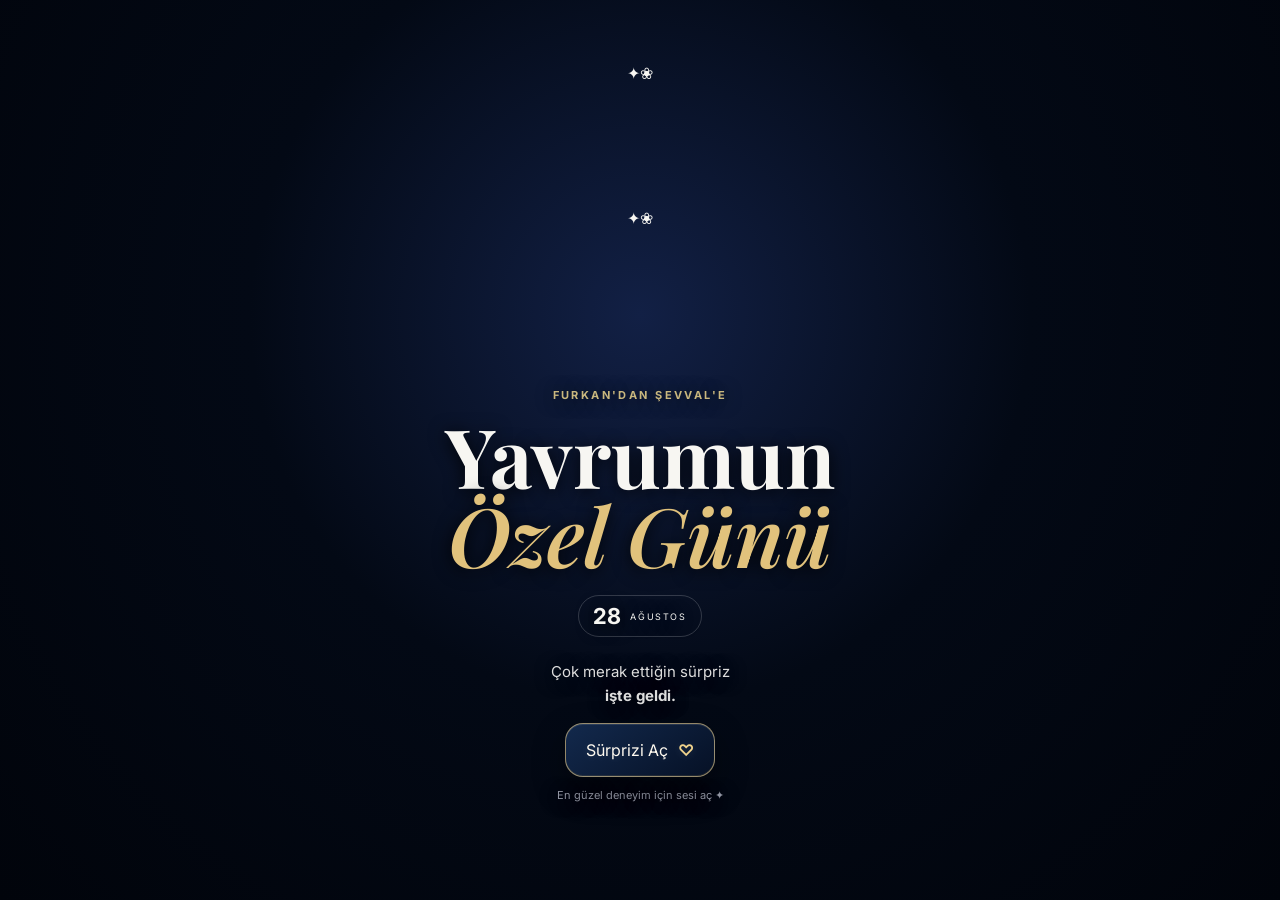
<file: index_original.html>
<!doctype html>
<html lang="tr">
<head>
 <meta charset="utf-8" />
 <meta name="viewport" content="width=device-width, initial-scale=1, viewport-fit=cover" />
 <meta name="theme-color" content="#030915" />
 <meta name="apple-mobile-web-app-capable" content="yes" />
 <meta name="mobile-web-app-capable" content="yes" />
 <meta name="apple-mobile-web-app-status-bar-style" content="black-translucent" />
 <title>Yavrumun Özel Günü</title>
 <link rel="manifest" href="manifest.webmanifest" />
 <link rel="stylesheet" href="style.css" />
</head>
<body>
 <canvas id="stars" aria-hidden="true"></canvas>
 <div class="ambient ambient-one"></div><div class="ambient ambient-two"></div>

 <section id="gate" class="gate" aria-label="Sürpriz açılışı">
  <div class="lily lily-left" aria-hidden="true">✦<span>❀</span></div>
  <div class="lily lily-right" aria-hidden="true">✦<span>❀</span></div>
  <div class="gate-inner">
   <p class="eyebrow">FURKAN'DAN ŞEVVAL'E</p>
   <h1>Yavrumun<br><em>Özel Günü</em></h1>
   <div class="date-pill"><span>28</span><small>AĞUSTOS</small></div>
   <p class="gate-copy">Çok merak ettiğin sürpriz<br><strong>işte geldi.</strong></p>
   <button id="openSurprise" class="primary-btn"><span>Sürprizi Aç</span><b>♡</b></button>
   <p class="sound-hint">En güzel deneyim için sesi aç ✦</p>
  </div>
 </section>

 <main id="app" class="app" aria-hidden="true">
  <header class="hero" id="home">
   <nav class="topbar">
    <button class="brand" data-go="home"><span>YÖG</span></button>
    <div class="top-actions">
     <button id="installBtn" class="icon-btn hidden" title="Uygulamayı yükle">⇩</button>
     <button id="soundBtn" class="icon-btn" title="Müziği aç/kapat">♫</button>
    </div>
   </nav>
   <div class="hero-flower flower-a" aria-hidden="true"></div>
   <div class="hero-flower flower-b" aria-hidden="true"></div>
   <div class="hero-content reveal">
    <p class="eyebrow">28 AĞUSTOS · ŞEVVAL</p>
    <h2>Bugün bütün<br>güzellikler <em>senin.</em></h2>
    <p>Bu küçük dünya, yüzündeki o güzel gülümseme için hazırlandı.</p>
    <div class="hero-actions">
     <button class="primary-btn compact" data-go="story">Hikâyeye Başla</button>
     <button class="ghost-btn" data-go="message">Mesajını Oku</button>
    </div>
   </div>
   <div class="scroll-cue"><span></span><small>kaydır</small></div>
  </header>

  <section class="section intro" id="story">
   <div class="section-kicker reveal">BİZİM HİKÂYEMİZ</div>
   <h3 class="reveal">Bazı insanlar hayata gelir,<br><em>bazıları hayat olur.</em></h3>
   <p class="lead reveal">Fotoğraflarımız geldiğinde burası, tanıştığımız günden bugüne kadar uzanan küçük bir zaman yolculuğuna dönüşecek.</p>
   <div class="memory-strip reveal">
    <article class="memory-card m1"><span>01</span><div><b>İlk Anımız</b><small>Fotoğraf eklenecek</small></div></article>
    <article class="memory-card m2"><span>02</span><div><b>En Güzel Günümüz</b><small>Fotoğraf eklenecek</small></div></article>
    <article class="memory-card m3"><span>03</span><div><b>Unutamadığım An</b><small>Fotoğraf eklenecek</small></div></article>
   </div>
  </section>

  <section class="section message-section" id="message">
   <div class="message-wrap reveal">
    <div class="wax">F</div>
    <p class="section-kicker">DOĞUM GÜNÜ MESAJIN</p>
    <h3>Canım Şevval,</h3>
    <div id="typedMessage" class="typed-message"></div>
    <button id="replayMessage" class="text-btn">Mesajı yeniden oynat ↻</button>
   </div>
  </section>

  <section class="section music-section" id="music">
   <div class="section-kicker reveal">SANA ÖZEL PLAYLIST</div>
   <h3 class="reveal">Bazı şarkılar<br><em>birini hatırlatır.</em></h3>
   <div class="player-card reveal">
    <div class="cover"><span>✧</span><b>Sana Dair</b><small>Furkan'ın özel listesi</small></div>
    <div class="player-body">
     <div class="track-head"><div><small>ŞİMDİ ÇALIYOR</small><strong>Sana Dair</strong></div><button id="heartBtn">♡</button></div>
     <input id="seek" type="range" min="0" max="100" value="0" aria-label="Şarkı ilerleme çubuğu" />
     <div class="times"><span id="currentTime">0:00</span><span id="duration">0:00</span></div>
     <div class="controls"><button>↶</button><button id="mainPlay" class="play">▶</button><button>↷</button></div>
     <p class="playlist-note">Göndereceğin diğer şarkılar burada kaydırılabilir bir liste olacak.</p>
    </div>
   </div>
  </section>

  <section class="section surprises" id="surprises">
   <div class="section-kicker reveal">KÜÇÜK SÜRPRİZLER</div>
   <h3 class="reveal">Her dokunuşta<br><em>başka bir şey.</em></h3>
   <div class="surprise-grid reveal">
    <button class="surprise-card" data-note="Seni tanıdığım için kendimi çok şanslı hissediyorum. 🤍"><span>01</span><b>Bir Cümle</b><small>dokun ve aç</small></button>
    <button class="surprise-card" data-note="Bugün bir dilek tut. Gerçekleşmesi için elimden geleni yapacağım. ✨"><span>02</span><b>Bir Dilek</b><small>dokun ve aç</small></button>
    <button class="surprise-card" data-note="Seninle geçen sıradan bir gün bile benim için özel. 🌙"><span>03</span><b>Bir Gerçek</b><small>dokun ve aç</small></button>
    <button class="surprise-card final-card" data-note="İyi ki doğdun yavrum. İyi ki varsın, iyi ki benimlesin. ❤️"><span>∞</span><b>Final</b><small>son sürpriz</small></button>
   </div>
  </section>

  <footer class="finale" id="finale">
   <div class="final-glow"></div>
   <p class="eyebrow reveal">SONSUZ BİR İYİ Kİ</p>
   <h3 class="reveal">İyi ki doğdun<br><em>Şevval.</em></h3>
   <p class="reveal">Bu daha başlangıç. Fotoğraflarımız, şarkılarımız ve senin için söylemek istediğim her şeyle burayı birlikte tamamlayacağız.</p>
   <div class="signature reveal">Furkan’dan, bütün kalbiyle ♡</div>
  </footer>
 </main>

 <div id="bottomNav" class="bottom-nav" aria-hidden="true">
  <button class="active" data-go="home"><span>⌂</span><small>Ana Sayfa</small></button>
  <button data-go="story"><span>▧</span><small>Anılar</small></button>
  <button class="nav-heart" data-go="surprises"><span>♡</span></button>
  <button data-go="message"><span>✉</span><small>Mesaj</small></button>
  <button data-go="music"><span>♫</span><small>Şarkılar</small></button>
 </div>

 <div id="modal" class="modal" aria-hidden="true"><div class="modal-card"><button id="closeModal">×</button><span class="modal-icon">♡</span><p id="modalText"></p></div></div>
 <div id="toast" class="toast">Uygulama yüklemeye hazır</div>
 <audio id="audio" preload="metadata" loop src="assets/sana-dair.mp3"></audio>
 <script src="script.js"></script>
</body>
</html>
</file>
<file: style.css>
@import url('https://fonts.googleapis.com/css2?family=Inter:wght@400;500;600;700&family=Playfair+Display:ital,wght@0,600;1,600&display=swap');
:root{--navy:#030915;--navy2:#071328;--wine:#4a1226;--white:#f7f6f2;--gold:#d7b46a;--glass:rgba(255,255,255,.07)}*{box-sizing:border-box}html{scroll-behavior:smooth}body{margin:0;background:var(--navy);color:var(--white);font-family:Inter,Arial,sans-serif;overflow-x:hidden}button,input{font:inherit}button{cursor:pointer}#stars{position:fixed;inset:0;z-index:-4}.ambient{position:fixed;width:420px;height:420px;border-radius:50%;filter:blur(100px);opacity:.17;z-index:-3}.a1{background:#203c8a;top:-150px;left:-180px}.a2{background:#72143f;bottom:-180px;right:-180px}.gate{position:fixed;inset:0;z-index:50;display:grid;place-items:center;overflow:hidden;background:radial-gradient(circle at 50% 35%,#122045 0,#030915 45%,#01040b 100%);transition:opacity 1s,visibility 1s}.gate.hide{opacity:0;visibility:hidden}.gate-inner{text-align:center;z-index:3;padding:24px;opacity:0;animation:gateText 1.3s 4.8s forwards}.eyebrow,.section-kicker{letter-spacing:.22em;font-size:11px;font-weight:700;color:#c9b77e}.gate h1,.hero h2,.section h3,.finale h3{font-family:"Playfair Display",Georgia,serif;line-height:.96;margin:14px 0}.gate h1{font-size:clamp(48px,14vw,82px)}em{color:#e1c27c;font-weight:600}.date-pill{display:inline-flex;align-items:center;gap:9px;border:1px solid rgba(255,255,255,.18);border-radius:999px;padding:7px 14px;margin:8px}.date-pill span{font-size:22px;font-weight:700}.date-pill small{font-size:9px;letter-spacing:.18em}.gate-copy{font-size:15px;line-height:1.6;color:#ddd}.primary-btn,.ghost-btn{border:0;border-radius:999px;padding:14px 20px;color:white}.primary-btn{background:linear-gradient(135deg,#7d183a,#c0934e);box-shadow:0 12px 35px rgba(122,31,67,.35)}.primary-btn b{margin-left:10px}.ghost-btn{background:transparent;border:1px solid rgba(255,255,255,.22)}.sound-hint{font-size:11px;color:#979ba9}.lily-scene{position:absolute;bottom:-40px;width:210px;height:430px}.lily-scene.left{left:-25px;transform:rotate(-8deg)}.lily-scene.right{right:-25px;transform:scaleX(-1) rotate(-8deg)}.stem{position:absolute;bottom:0;left:92px;width:6px;height:0;background:linear-gradient(#88a879,#355744);border-radius:10px;animation:growStem 2.2s .5s forwards}.leaf{position:absolute;width:75px;height:26px;background:linear-gradient(135deg,#476d54,#86a77b);border-radius:100% 0 100% 0;opacity:0}.leaf-a{bottom:100px;left:55px;transform:rotate(25deg);animation:leafIn .8s 2s forwards}.leaf-b{bottom:175px;left:92px;transform:rotate(150deg);animation:leafIn .8s 2.3s forwards}.flower{position:absolute;left:55px;top:35px;width:95px;height:95px;transform:scale(.05) rotate(-20deg);animation:bloom 2.3s 2.4s cubic-bezier(.2,.8,.2,1) forwards;filter:drop-shadow(0 0 18px rgba(255,255,255,.2))}.flower i{position:absolute;left:35px;top:2px;width:28px;height:66px;border-radius:70% 70% 45% 45%;background:linear-gradient(#fff,#e8e4d9);transform-origin:50% 90%}.flower i:nth-child(1){transform:rotate(0)}.flower i:nth-child(2){transform:rotate(60deg)}.flower i:nth-child(3){transform:rotate(120deg)}.flower i:nth-child(4){transform:rotate(180deg)}.flower i:nth-child(5){transform:rotate(240deg)}.flower i:nth-child(6){transform:rotate(300deg)}.flower b{position:absolute;left:43px;top:39px;width:14px;height:14px;border-radius:50%;background:#d7a948;box-shadow:0 0 14px #d7a948}@keyframes growStem{to{height:330px}}@keyframes leafIn{to{opacity:1}}@keyframes bloom{to{transform:scale(1) rotate(0)}}@keyframes gateText{to{opacity:1}}.app{display:none}.app.show{display:block}.hero{min-height:100svh;display:flex;align-items:flex-end;padding:100px 24px 90px;position:relative;background:radial-gradient(circle at 80% 20%,rgba(101,29,66,.25),transparent 40%)}.topbar{position:absolute;top:0;left:0;right:0;padding:20px 22px;display:flex;justify-content:space-between}.brand,.icon-btn{border:1px solid rgba(255,255,255,.14);background:rgba(255,255,255,.05);color:white;border-radius:50%;width:44px;height:44px}.brand{font-size:11px;font-weight:700}.hero-content{max-width:690px}.hero h2{font-size:clamp(52px,14vw,90px)}.hero-content>p{line-height:1.7;color:#bdc1cc;max-width:520px}.hero-actions{display:flex;gap:10px;flex-wrap:wrap;margin-top:26px}.compact{padding:13px 18px}.scroll-cue{position:absolute;bottom:22px;left:50%;transform:translateX(-50%);font-size:9px;letter-spacing:.15em;color:#888}.scroll-cue span{display:block;width:1px;height:28px;background:#aaa;margin:auto auto 5px}.section{padding:95px 22px;max-width:980px;margin:auto}.section h3,.finale h3{font-size:clamp(40px,10vw,68px)}.lead{color:#aeb4c2;line-height:1.8;max-width:700px}.memory-strip{display:grid;grid-template-columns:repeat(3,1fr);gap:14px;margin-top:32px}.memory-card{min-height:270px;border:1px solid rgba(255,255,255,.12);border-radius:26px;color:white;text-align:left;padding:18px;display:flex;align-items:flex-end;background:linear-gradient(180deg,transparent,rgba(2,5,15,.9)),radial-gradient(circle at 70% 20%,#405b86,#141b2e 60%);transition:.35s}.m2{background:linear-gradient(180deg,transparent,rgba(2,5,15,.9)),radial-gradient(circle at 30% 20%,#7d2946,#1e1521 62%)}.m3{background:linear-gradient(180deg,transparent,rgba(2,5,15,.9)),radial-gradient(circle at 60% 25%,#755c3b,#161a29 62%)}.memory-card:hover{transform:translateY(-7px) scale(1.01)}.memory-card>span{position:absolute;align-self:flex-start;font-size:11px;opacity:.6}.memory-card div{display:grid;gap:5px}.memory-card small{color:#bfc2ca}.message-section{max-width:none;background:linear-gradient(135deg,rgba(70,14,38,.85),rgba(5,13,30,.98))}.message-wrap{max-width:760px;margin:auto;border:1px solid rgba(255,255,255,.12);padding:42px 28px;border-radius:30px;background:rgba(255,255,255,.04);position:relative}.wax{position:absolute;right:26px;top:-25px;width:55px;height:55px;border-radius:50%;display:grid;place-items:center;background:#7e1838;border:4px solid #a84961;font-family:serif}.typed-message{min-height:130px;line-height:1.9;color:#e5e1da}.text-btn{background:none;border:0;color:#d9bd78;padding:0}.chat-card,.player-card{margin-top:30px;border:1px solid rgba(255,255,255,.12);background:rgba(255,255,255,.055);backdrop-filter:blur(18px);border-radius:28px;overflow:hidden}.chat-head{display:flex;gap:12px;align-items:center;padding:18px;border-bottom:1px solid rgba(255,255,255,.08)}.avatar{width:42px;height:42px;border-radius:50%;display:grid;place-items:center;background:linear-gradient(135deg,#722040,#c9a35d);font-weight:700}.chat-head small{display:block;color:#9fa6b4;margin-top:3px}.chat-head small span{display:inline-block;width:7px;height:7px;border-radius:50%;background:#79d891}.messages{height:320px;overflow:auto;padding:18px;display:flex;flex-direction:column;gap:10px}.bubble{max-width:82%;padding:12px 14px;border-radius:18px;line-height:1.5;font-size:14px}.bubble.bot{background:#17223b;align-self:flex-start;border-bottom-left-radius:5px}.bubble.user{background:linear-gradient(135deg,#6f1738,#9d4758);align-self:flex-end;border-bottom-right-radius:5px}.quick-row{display:flex;gap:8px;padding:0 14px 12px;overflow:auto}.quick-row button{white-space:nowrap;border:1px solid rgba(255,255,255,.12);background:transparent;color:#ddd;border-radius:999px;padding:9px 12px;font-size:12px}.chat-input{display:flex;padding:12px;border-top:1px solid rgba(255,255,255,.08)}.chat-input input{flex:1;background:#0b1426;border:1px solid rgba(255,255,255,.1);color:white;border-radius:999px;padding:13px 15px;outline:none}.chat-input button{width:46px;border:0;border-radius:50%;margin-left:8px;background:#b58d4d;color:white}.player-card{display:grid;grid-template-columns:280px 1fr}.cover{min-height:300px;display:grid;place-content:center;text-align:center;background:radial-gradient(circle,#79405a,#11182d 70%)}.cover span{font-size:44px}.cover b,.cover small{display:block;margin-top:7px}.player-body{padding:28px}.track-head{display:flex;justify-content:space-between}.track-head small{display:block;color:#aaa;font-size:9px;letter-spacing:.18em}.track-head button{background:none;border:0;color:white;font-size:25px}.player-body input{width:100%;margin-top:30px}.times{display:flex;justify-content:space-between;font-size:11px;color:#999}.controls{display:flex;justify-content:center;gap:20px;margin:22px}.controls button{border:0;background:none;color:white;font-size:22px}.controls .play{width:58px;height:58px;border-radius:50%;background:white;color:#0a1020}.playlist-note{font-size:12px;color:#999;text-align:center}.surprise-grid{display:grid;grid-template-columns:repeat(2,1fr);gap:12px;margin-top:28px}.surprise-card{min-height:150px;border-radius:24px;padding:20px;text-align:left;color:white;border:1px solid rgba(255,255,255,.12);background:rgba(255,255,255,.05)}.surprise-card span,.surprise-card b,.surprise-card small{display:block}.surprise-card b{font-family:"Playfair Display";font-size:25px;margin:15px 0 5px}.surprise-card small{color:#aaa}.final-card{background:linear-gradient(135deg,#65152f,#8e6939)}.finale{padding:130px 22px 150px;text-align:center;background:radial-gradient(circle at 50% 40%,rgba(110,30,65,.45),transparent 45%)}.finale p{max-width:650px;margin:20px auto;color:#b6bbc6;line-height:1.8}.signature{font-family:"Playfair Display";color:#e0c27d;font-size:20px}.bottom-nav{position:fixed;z-index:30;bottom:12px;left:50%;transform:translateX(-50%);display:none;width:min(94%,520px);justify-content:space-around;padding:9px;background:rgba(5,10,24,.82);backdrop-filter:blur(20px);border:1px solid rgba(255,255,255,.12);border-radius:24px}.bottom-nav.show{display:flex}.bottom-nav button{background:none;border:0;color:#9299a8;display:grid;place-items:center;gap:3px}.bottom-nav button.active{color:white}.bottom-nav small{font-size:9px}.nav-heart{width:46px;height:46px;border-radius:50%!important;background:linear-gradient(135deg,#7b1739,#c19b56)!important;color:white!important;margin-top:-25px}.modal,.photo-modal{position:fixed;inset:0;z-index:80;background:rgba(0,0,0,.78);display:grid;place-items:center;padding:20px;opacity:0;visibility:hidden;transition:.3s}.modal.show,.photo-modal.show{opacity:1;visibility:visible}.modal-card{position:relative;max-width:430px;width:100%;padding:34px;border-radius:26px;background:#10182b;border:1px solid rgba(255,255,255,.14);text-align:center}.modal-card>button,#closePhoto{position:absolute;right:18px;top:14px;border:0;background:none;color:white;font-size:28px}.modal-icon{font-size:40px;color:#d1ad63}.modal-card p{line-height:1.7}.photo-stage{width:min(92vw,650px);height:min(78vh,760px);transform:scale(.85);transition:.35s}.photo-modal.show .photo-stage{transform:scale(1)}.photo-placeholder{height:100%;border-radius:28px;background:radial-gradient(circle at 50% 25%,#6a4263,#111b35 50%,#070c18);border:1px solid rgba(255,255,255,.18);display:grid;place-content:center;text-align:center;box-shadow:0 30px 80px rgba(0,0,0,.5)}.photo-placeholder span{font-size:70px;color:#d7bb7a}.photo-placeholder b{font-family:"Playfair Display";font-size:34px}.photo-placeholder small{margin-top:10px;color:#aaa}.reveal{opacity:0;transform:translateY(24px);transition:.8s}.reveal.visible{opacity:1;transform:none}
@media(max-width:720px){.lily-scene{width:155px;height:360px;opacity:.9}.lily-scene.left{left:-55px}.lily-scene.right{right:-55px}.stem{left:73px}.flower{left:27px;top:25px}.leaf-a{left:37px}.leaf-b{left:70px}.memory-strip{grid-template-columns:1fr}.memory-card{min-height:240px}.player-card{grid-template-columns:1fr}.cover{min-height:240px}.section{padding:78px 18px}.bottom-nav{display:none}.bottom-nav.show{display:flex}.chat-card{border-radius:22px}.messages{height:300px}.gate h1{font-size:54px}}


/* Telefon ekranları için sıkılaştırılmış düzen */
@media (max-width: 480px){
 .gate-inner{padding:18px 22px;max-width:100%}
 .gate h1{font-size:clamp(40px,12.5vw,54px);line-height:1.02;margin:10px 0}
 .gate-copy{font-size:14px;margin:9px 0 12px}
 .date-pill{padding:6px 12px;margin:4px}
 .date-pill span{font-size:19px}
 .primary-btn,.ghost-btn{padding:12px 17px;font-size:14px}
 .sound-hint{margin-top:10px}
 .lily-scene{width:128px;height:305px;bottom:-48px}
 .lily-scene.left{left:-48px}
 .lily-scene.right{right:-48px}
 .stem{left:61px;transform-origin:bottom;transform:scaleY(.84)}
 .flower{left:17px;top:38px;transform-origin:center}
 .leaf-a{left:27px;bottom:92px}
 .leaf-b{left:59px;bottom:157px}
 .hero{padding:88px 18px 78px;min-height:100svh}
 .hero h2{font-size:clamp(42px,12.2vw,58px);line-height:1.01}
 .hero-content>p{font-size:15px;line-height:1.6}
 .section{padding:68px 17px}
 .section h3,.finale h3{font-size:clamp(34px,9.8vw,48px);line-height:1.04}
 .lead{font-size:15px;line-height:1.65}
 .memory-card{min-height:205px;border-radius:22px}
 .message-wrap{padding:34px 20px;border-radius:24px}
 .typed-message{font-size:15px;line-height:1.75}
 .messages{height:270px}
 .bubble{font-size:13px;max-width:88%}
 .cover{min-height:205px}
 .player-body{padding:21px 18px}
 .surprise-card{min-height:132px;padding:17px}
 .surprise-card b{font-size:22px}
 .bottom-nav{bottom:max(8px,env(safe-area-inset-bottom));width:calc(100% - 20px);border-radius:20px;padding:7px 5px}
 .bottom-nav small{font-size:8px}
 .nav-heart{width:42px;height:42px;margin-top:-20px}
 .photo-stage{width:94vw;height:72vh}
}
@media (max-height: 700px) and (max-width: 480px){
 .gate-inner{transform:scale(.9)}
 .lily-scene{height:270px;opacity:.82}
 .hero{padding-bottom:66px}
}

/* Fotoğraflı gerçek deneme */
.gate-photo{position:absolute;inset:0;z-index:0;opacity:0;animation:gatePhotoIn 1.4s .45s forwards;overflow:hidden}
.gate-photo::after{content:"";position:absolute;inset:0;background:linear-gradient(180deg,rgba(3,9,21,.18),rgba(3,9,21,.54) 48%,rgba(3,9,21,.96) 88%),radial-gradient(circle at 50% 33%,transparent 0,rgba(3,9,21,.12) 48%,rgba(3,9,21,.78) 100%)}
.gate-photo img{width:100%;height:100%;object-fit:cover;object-position:center 33%;filter:saturate(.9) brightness(.76);transform:scale(1.09);animation:gateZoom 12s ease-out forwards}
.gate .lily-scene{z-index:2}.gate-inner{z-index:4;text-shadow:0 2px 18px rgba(0,0,0,.9)}
@keyframes gatePhotoIn{to{opacity:1}}@keyframes gateZoom{to{transform:scale(1)}}
.first-memory{position:relative;min-height:100svh;overflow:hidden;background:#020611;cursor:pointer}
.first-memory>img{position:absolute;inset:0;width:100%;height:100%;object-fit:cover;object-position:center;animation:memoryZoom 14s ease-out both}
.first-memory-shade{position:absolute;inset:0;background:linear-gradient(180deg,rgba(1,4,10,.38),transparent 30%,transparent 64%,rgba(1,4,10,.8))}
@keyframes memoryZoom{from{transform:scale(1.06)}to{transform:scale(1)}}
.tap-hint{position:absolute;left:50%;bottom:92px;transform:translateX(-50%);z-index:3;padding:10px 15px;border-radius:999px;background:rgba(3,9,21,.56);border:1px solid rgba(255,255,255,.2);backdrop-filter:blur(12px);font-size:12px;letter-spacing:.04em;animation:pulseHint 2s infinite}
@keyframes pulseHint{50%{transform:translateX(-50%) scale(1.04);box-shadow:0 0 25px rgba(225,194,124,.2)}}
.memory-grid{display:grid;grid-template-columns:repeat(2,minmax(0,1fr));gap:16px;margin-top:42px}
.photo-card{position:relative;min-height:330px;padding:0;border:0;border-radius:26px;overflow:hidden;background:#0a1224;box-shadow:0 22px 55px rgba(0,0,0,.28);isolation:isolate}
.photo-card.tall{min-height:440px}.photo-card img{width:100%;height:100%;object-fit:cover;display:block;transition:transform .55s ease,filter .55s ease}.photo-card::after{content:"";position:absolute;inset:0;background:linear-gradient(180deg,transparent 55%,rgba(2,5,13,.68));pointer-events:none}.photo-card span{position:absolute;left:14px;bottom:12px;z-index:2;font-size:11px;letter-spacing:.18em;color:#f2dfaa}.photo-card:hover img{transform:scale(1.045);filter:brightness(1.04)}
.photo-stage{position:relative;width:min(94vw,720px);height:min(86vh,860px);overflow:hidden;border-radius:28px;background:#050914;box-shadow:0 28px 90px rgba(0,0,0,.65)}
.photo-stage>img{width:100%;height:100%;object-fit:contain;background:#02040a;display:block}
.photo-note{position:absolute;left:12px;right:12px;bottom:12px;padding:16px 18px;border-radius:20px;background:rgba(4,9,22,.74);border:1px solid rgba(255,255,255,.14);backdrop-filter:blur(18px);text-align:center}
.photo-note p{margin:0;color:#fff;line-height:1.65;font-size:14px}
#closePhoto{z-index:5;width:44px;height:44px;border-radius:50%;background:rgba(4,9,22,.75);backdrop-filter:blur(12px)}
@media(max-width:720px){.memory-grid{grid-template-columns:1fr 1fr;gap:10px}.photo-card{min-height:230px;border-radius:20px}.photo-card.tall{min-height:310px}.photo-note p{font-size:13px}.gate-photo img{object-position:center 35%}}
@media(max-width:420px){.gate-inner{transform:translateY(9vh);animation:gateText 1.3s 4.8s forwards}.gate h1{font-size:42px}.gate-copy{font-size:13px}.gate-photo::after{background:linear-gradient(180deg,rgba(3,9,21,.2),rgba(3,9,21,.38) 42%,rgba(3,9,21,.95) 80%),radial-gradient(circle at 50% 28%,transparent 0,rgba(3,9,21,.1) 42%,rgba(3,9,21,.72) 100%)}.lily-scene{opacity:.85}.tap-hint{bottom:88px}.memory-grid{grid-template-columns:1fr}.photo-card,.photo-card.tall{min-height:62vh}.photo-stage{height:82vh}.photo-note{padding:14px}.photo-note p{font-size:13px}}

/* Premium playlist demo */
.music-shell{position:relative;overflow:hidden;border:1px solid rgba(255,255,255,.12);border-radius:32px;background:linear-gradient(145deg,rgba(255,255,255,.08),rgba(255,255,255,.025));box-shadow:0 35px 90px rgba(0,0,0,.42);backdrop-filter:blur(22px)}
.music-visual{position:relative;min-height:350px;padding:32px;display:flex;flex-direction:column;justify-content:flex-end;overflow:hidden;background:radial-gradient(circle at 50% 20%,rgba(196,149,83,.32),transparent 40%),linear-gradient(155deg,#381024,#07142c 62%,#030915)}
.music-visual::before,.music-visual::after{content:"";position:absolute;border-radius:50%;filter:blur(2px);opacity:.5;animation:floatGlow 7s ease-in-out infinite}.music-visual::before{width:210px;height:210px;background:rgba(231,190,99,.13);right:-45px;top:-55px}.music-visual::after{width:160px;height:160px;background:rgba(103,128,255,.12);left:-45px;bottom:5px;animation-delay:-3s}@keyframes floatGlow{50%{transform:translateY(18px) scale(1.08)}}
.vinyl{position:absolute;top:34px;left:50%;width:190px;height:190px;transform:translateX(-50%);border-radius:50%;background:repeating-radial-gradient(circle,#171717 0 4px,#262626 5px 7px);box-shadow:0 24px 50px rgba(0,0,0,.48),inset 0 0 0 2px rgba(255,255,255,.08)}.vinyl.playing{animation:spinVinyl 8s linear infinite}@keyframes spinVinyl{to{transform:translateX(-50%) rotate(360deg)}}.vinyl-label{position:absolute;inset:64px;border-radius:50%;display:grid;place-items:center;background:linear-gradient(135deg,#7b173a,#d0a34d);font-family:"Playfair Display",serif;font-size:20px}.track-badge{position:absolute;top:22px;left:22px;padding:8px 11px;border-radius:999px;background:rgba(3,9,21,.54);border:1px solid rgba(255,255,255,.16);font-size:9px;letter-spacing:.18em}.now-meta{position:relative;z-index:2}.now-meta small{display:block;color:#dbc687;letter-spacing:.18em;font-size:9px;margin-bottom:7px}.now-meta strong{display:block;font-family:"Playfair Display",serif;font-size:34px;line-height:1.05}.now-meta span{display:block;color:rgba(255,255,255,.68);margin-top:7px}
.lyrics-panel{border-top:1px solid rgba(255,255,255,.08);background:rgba(2,7,18,.62)}.lyrics-head{display:flex;justify-content:space-between;align-items:center;padding:16px 20px 10px;font-size:12px;letter-spacing:.08em;color:#dbc687}.lyrics-head button{border:0;background:transparent;color:rgba(255,255,255,.7);font-size:11px}.lyrics-scroll{height:260px;overflow-y:auto;padding:22px 24px 70px;scroll-behavior:smooth;mask-image:linear-gradient(to bottom,transparent,#000 8%,#000 92%,transparent)}.lyric-line{position:relative;margin:0 0 17px;font-family:"Playfair Display",serif;font-size:20px;line-height:1.5;color:rgba(255,255,255,.82);text-align:center;letter-spacing:.01em}.lyric-line:nth-child(4n+1){color:#f1dfaa}.lyric-line .lyric-text{display:inline;text-shadow:0 0 18px rgba(231,197,122,.08)}.lyrics-panel.collapsed .lyrics-scroll{height:0;padding-top:0;padding-bottom:0;overflow:hidden}.lyrics-panel.collapsed .lyrics-head{padding-bottom:16px}
.music-controls{padding:19px 22px;border-top:1px solid rgba(255,255,255,.08)}.seek,.volume-row input{width:100%;accent-color:#d3ae62}.times{display:flex;justify-content:space-between;font-size:10px;color:rgba(255,255,255,.54);margin-top:5px}.main-controls{display:flex;justify-content:center;align-items:center;gap:12px;margin:14px 0}.main-controls button,.volume-row button{border:0;background:transparent;color:#fff}.main-controls button{min-width:38px;height:38px;font-size:14px}.main-controls .play{width:62px;height:62px;border-radius:50%;background:#fff;color:#071020;font-size:23px;box-shadow:0 10px 30px rgba(255,255,255,.17)}.volume-row{display:grid;grid-template-columns:30px 1fr 38px;gap:8px;align-items:center}.volume-row span{font-size:10px;color:rgba(255,255,255,.58);text-align:right}
.playlist{padding:4px 12px 16px}.playlist-item{width:100%;display:grid;grid-template-columns:44px 1fr auto;gap:12px;align-items:center;padding:11px;border:0;border-radius:16px;background:transparent;color:#fff;text-align:left}.playlist-item:hover,.playlist-item.active{background:rgba(255,255,255,.075)}.playlist-index{width:40px;height:40px;border-radius:12px;display:grid;place-items:center;background:linear-gradient(145deg,rgba(135,31,70,.8),rgba(187,145,72,.7));font-family:"Playfair Display",serif}.playlist-copy strong,.playlist-copy span{display:block}.playlist-copy strong{font-size:13px}.playlist-copy span{font-size:10px;color:rgba(255,255,255,.55);margin-top:3px}.playlist-special{font-size:9px;color:#e1c27c;letter-spacing:.08em}.music-shell.theme-yellow .music-visual{background:radial-gradient(circle at 50% 18%,rgba(255,210,69,.35),transparent 42%),linear-gradient(150deg,#4b3711,#15213a 68%,#071020)}.music-shell.theme-blue .music-visual{background:radial-gradient(circle at 50% 20%,rgba(83,132,255,.3),transparent 43%),linear-gradient(150deg,#101b44,#071426 65%,#030915)}.music-shell.theme-wine .music-visual{background:radial-gradient(circle at 50% 20%,rgba(191,45,92,.28),transparent 43%),linear-gradient(150deg,#441023,#10142c 67%,#030915)}
@media(min-width:780px){.music-shell{display:grid;grid-template-columns:minmax(300px,.85fr) minmax(380px,1.15fr)}.music-visual{grid-row:1/4;min-height:760px}.vinyl{width:250px;height:250px;top:90px}.vinyl-label{inset:87px}.lyrics-scroll{height:390px}.playlist{max-height:245px;overflow:auto}}
@media(max-width:480px){.music-shell{border-radius:25px}.music-visual{min-height:315px;padding:24px}.vinyl{width:166px;height:166px}.vinyl-label{inset:56px}.now-meta strong{font-size:29px}.lyrics-scroll{height:235px;padding-left:20px;padding-right:20px}.lyric-line{font-size:19px}.music-controls{padding:17px 16px}.main-controls{gap:5px}.main-controls button{min-width:34px}.main-controls .play{width:58px;height:58px}.playlist{padding-left:7px;padding-right:7px}}

/* Doğum günü mektubu — sinematik sürüm */
.message-section{position:relative;overflow:hidden;min-height:760px;display:grid;align-items:center;background:radial-gradient(circle at 50% 25%,rgba(167,111,59,.16),transparent 28%),linear-gradient(145deg,#2c0b1d 0%,#081126 52%,#030915 100%)}
.message-section:before,.message-section:after{content:"";position:absolute;width:360px;height:360px;border-radius:50%;filter:blur(90px);opacity:.22;pointer-events:none}.message-section:before{background:#9d355c;left:-180px;top:10%}.message-section:after{background:#d2a34f;right:-220px;bottom:0}
.message-wrap{min-height:580px;display:grid;align-content:center;isolation:isolate;box-shadow:0 35px 100px rgba(0,0,0,.4),inset 0 1px rgba(255,255,255,.08);background:linear-gradient(145deg,rgba(255,255,255,.07),rgba(255,255,255,.025));backdrop-filter:blur(16px)}
.letter-intro,.letter-reader,.letter-finale{text-align:center;animation:letterFade .65s ease both}.letter-intro h3{margin:12px 0 18px}.letter-intro h3 em{color:#dfbc70}.letter-intro p{max-width:520px;margin:0 auto 28px;color:#c7c2c5;line-height:1.8}.letter-lily{width:76px;height:76px;margin:0 auto 12px;display:grid;place-items:center;border:1px solid rgba(225,191,116,.45);border-radius:50%;font-size:30px;color:#e2bd70;box-shadow:0 0 45px rgba(221,179,96,.2);animation:lilyPulse 2.5s ease-in-out infinite}
.letter-btn{border:1px solid rgba(245,213,145,.45);border-radius:999px;padding:14px 23px;color:#fff;background:linear-gradient(135deg,#7d183a,#bd8c43);font-weight:600;box-shadow:0 12px 35px rgba(122,31,67,.35);transition:.25s}.letter-btn:hover,.letter-btn.ready{transform:translateY(-2px);box-shadow:0 16px 42px rgba(188,138,66,.28)}.letter-btn:disabled{opacity:.42;transform:none}.letter-btn span{margin-left:8px;color:#ffe1a3}
.letter-progress{height:3px;background:rgba(255,255,255,.09);border-radius:20px;overflow:hidden;margin:0 0 30px}.letter-progress span{display:block;height:100%;width:0;background:linear-gradient(90deg,#8c2146,#e0bd72);transition:width .55s ease;box-shadow:0 0 14px #d9ad5e}
.letter-page{min-height:320px;display:grid;place-items:center;position:relative;padding:20px 10px}.letter-ornament{position:absolute;top:0;color:#d7b56d;font-size:16px;animation:lilyPulse 2.2s infinite}.typed-message{min-height:240px;max-width:650px;margin:auto;display:flex;align-items:center;justify-content:center;flex-wrap:wrap;text-align:center;font-size:clamp(17px,2.3vw,21px);line-height:1.85;color:#eee7df;text-wrap:balance}.typed-message strong{font-weight:700;color:#fff}.typed-message .gold{font-family:"Playfair Display",serif;color:#e2bd70;font-size:1.18em;text-shadow:0 0 26px rgba(225,184,102,.2)}.typed-message .soft{font-family:"Playfair Display",serif;font-size:1.45em;color:#f4e9d6}.typed-message .big-line{display:block;margin:5px 0}.typed-message .love-line{font-family:"Playfair Display",serif;color:#fff;font-size:1.35em;text-shadow:0 0 25px rgba(101,153,255,.35)}
.letter-actions{min-height:54px;display:flex;justify-content:center;align-items:center;gap:18px}.letter-finale{padding:35px 10px}.final-heart{font-size:74px;color:#c64c6d;filter:drop-shadow(0 0 25px rgba(207,76,112,.55));animation:heartBeat 1.25s ease-in-out infinite}.letter-finale p{font-family:"Playfair Display",serif;font-size:24px;color:#d7b66f;margin:8px}.letter-finale h3{font-size:clamp(43px,9vw,68px);margin:4px}.letter-finale strong{display:block;font-family:"Playfair Display",serif;font-size:clamp(22px,4vw,34px);color:#fff;margin:22px 0;text-shadow:0 0 28px rgba(255,255,255,.18)}.letter-finale small{display:block;color:#dfbd74;font-size:18px;margin:0 0 30px}.message-petals{position:absolute;inset:0;pointer-events:none;overflow:hidden}.message-petals i{position:absolute;top:-40px;width:16px;height:25px;border-radius:80% 10% 80% 10%;background:linear-gradient(145deg,#fff,#e9d8dd);opacity:.8;animation:petalFall linear forwards;filter:drop-shadow(0 0 5px rgba(255,255,255,.3))}
@keyframes letterFade{from{opacity:0;transform:translateY(14px)}to{opacity:1;transform:none}}@keyframes lilyPulse{50%{transform:scale(1.08);box-shadow:0 0 55px rgba(221,179,96,.3)}}@keyframes heartBeat{0%,100%{transform:scale(1)}15%{transform:scale(1.14)}30%{transform:scale(1)}}@keyframes petalFall{to{transform:translate(calc((var(--drift,1))*90px),110vh) rotate(540deg);opacity:0}}
@media(max-width:600px){.message-section{min-height:700px}.message-wrap{min-height:560px}.letter-page{min-height:360px;padding:10px 0}.typed-message{font-size:16px;line-height:1.72;min-height:300px}.letter-finale{padding:15px 0}}

.music-visual::before{
content:"";
position:absolute;
top:34px;left:50%;
transform:translateX(-50%);
width:190px;height:190px;border-radius:50%;
background:url('assets/child-profile.webp') center/cover no-repeat;
z-index:2;
box-shadow:0 24px 50px rgba(0,0,0,.48);
}
.vinyl,.vinyl-label{opacity:0;}
/* Birthday cake finale */
.cake-finale{position:relative;min-height:650px;display:flex;align-items:center;justify-content:center;overflow:hidden;border-radius:28px;background:radial-gradient(circle at 50% 35%,rgba(42,66,105,.42),rgba(2,9,22,.96) 64%)}
.cake-reveal-note{position:absolute;inset:0;display:grid;place-items:center;padding:30px;font-family:"Playfair Display",serif;font-size:clamp(24px,5vw,42px);color:#f3db9e;letter-spacing:.02em;z-index:5;animation:noteIn .8s ease both}
.cake-reveal-note.hide{animation:noteOut .8s ease forwards;pointer-events:none;visibility:hidden;transition:visibility 0s .8s}
.cake-stage{opacity:0;transform:scale(.93) translateY(18px);pointer-events:none;width:min(720px,100%);padding:30px 16px 20px;position:relative;z-index:2;transition:opacity 1.1s ease,transform 1.1s cubic-bezier(.2,.8,.2,1)}
.cake-stage.show{opacity:1;transform:none;pointer-events:auto}
.cake-glow{position:absolute;width:70%;aspect-ratio:1;border-radius:50%;left:15%;top:10%;background:radial-gradient(circle,rgba(231,190,105,.25),transparent 70%);filter:blur(10px);animation:lilyPulse 3s ease-in-out infinite;pointer-events:none}
.cake-frame{position:relative;width:min(520px,90%);margin:0 auto 20px;border-radius:30px;overflow:hidden;border:1px solid rgba(230,197,124,.52);box-shadow:0 30px 80px rgba(0,0,0,.5),0 0 45px rgba(228,187,100,.18)}
.cake-frame img{display:block;width:100%;height:auto}
.number-candles{position:absolute;left:50%;top:17%;width:220px;height:220px;transform:translate(-50%,-50%);}
.candle{position:relative;width:10px;height:48px;border-radius:5px;background:repeating-linear-gradient(45deg,#f4d77c 0 6px,#fff3c9 6px 12px);box-shadow:inset 0 0 0 1px rgba(91,49,0,.15)}
.candle-eight{height:52px}.flame{position:absolute;left:50%;bottom:100%;width:14px;height:24px;margin-left:-7px;border-radius:60% 40% 65% 35%;background:radial-gradient(circle at 50% 70%,#fff7b1 0 20%,#ffb52d 45%,#ff6a00 75%,transparent 76%);transform-origin:50% 100%;animation:flameFlicker .18s ease-in-out infinite alternate;filter:drop-shadow(0 0 10px #ffb52d)}
.number-candles.blown .flame{animation:flameWave .9s ease forwards}.number-candles.blown .candle:after{content:"";position:absolute;left:50%;bottom:calc(100% + 2px);width:10px;height:32px;border-radius:50%;background:rgba(220,220,220,.42);filter:blur(4px);animation:smoke 1.8s ease-out forwards}
.cake-title{font-family:"Playfair Display",serif;font-size:22px;color:#deb96c;letter-spacing:.18em;text-transform:uppercase;margin:0 0 8px}.cake-finale h3{font-size:clamp(32px,7vw,54px);margin:0 0 22px}.blow-btn{margin:0 auto 22px;position:relative;z-index:12;pointer-events:auto;touch-action:manipulation}.blow-btn.done{opacity:0;pointer-events:none;transform:translateY(10px)}
.cake-wish{animation:wishIn .8s ease both}.cake-wish strong{margin:8px 0 12px}.cake-wish p{max-width:560px;margin:0 auto 16px;color:#ddd6d8;line-height:1.7}.cake-wish h4{font-family:"Playfair Display",serif;font-size:clamp(28px,6vw,44px);margin:8px 0;color:#fff}.made-with-love{margin:24px auto 18px;padding:12px 18px;border:1px solid rgba(222,185,108,.35);border-radius:999px;width:max-content;max-width:92%;color:#e3c375;background:rgba(255,255,255,.04);animation:letterFade .8s 2.8s both}
.cake-confetti{position:absolute;inset:0;pointer-events:none;overflow:hidden;z-index:8}.cake-confetti i{position:absolute;top:-20px;width:9px;height:16px;border-radius:3px;background:hsl(var(--h),80%,65%);animation:confettiFall var(--d) linear forwards;transform:rotate(var(--r))}
@keyframes noteIn{from{opacity:0;transform:scale(.95)}to{opacity:1;transform:none}}@keyframes noteOut{to{opacity:0;transform:scale(1.04)}}@keyframes flameFlicker{from{transform:rotate(-4deg) scale(.95)}to{transform:rotate(4deg) scale(1.06)}}@keyframes flameOut{to{opacity:0;transform:translateY(-12px) scale(.2)}}@keyframes smoke{0%{opacity:0;transform:translate(-50%,0) scale(.3)}30%{opacity:.7}100%{opacity:0;transform:translate(-50%,-45px) scale(1.8)}}@keyframes wishIn{from{opacity:0;transform:translateY(16px)}to{opacity:1;transform:none}}@keyframes confettiFall{to{transform:translate(var(--x),105vh) rotate(900deg);opacity:.15}}
@media(max-width:600px){.cake-finale{min-height:700px}.cake-stage{padding-top:20px}.cake-frame{width:96%}.number-candles{position:absolute;left:50%;top:17%;width:220px;height:220px;transform:translate(-50%,-50%);}.candle{height:38px}.candle-eight{height:42px}}

/* Full-screen Anılarımız story */
.memory-story{max-width:none;margin:0;padding:0;min-height:100svh;position:relative;overflow:hidden;background:radial-gradient(circle at 50% 25%,rgba(43,65,112,.28),transparent 45%),linear-gradient(180deg,#030915,#071225)}
.memory-story-head{min-height:100svh;display:flex;flex-direction:column;align-items:center;justify-content:center;text-align:center;padding:90px 24px 110px}
.memory-story-head h3{font-family:"Playfair Display",serif;font-size:clamp(46px,11vw,76px);line-height:.98;margin:15px 0}
.memory-story-head p{color:#aeb4c2;line-height:1.7;margin:8px 0 30px}
.memory-viewer{position:fixed;inset:0;z-index:70;background:#020611;opacity:0;visibility:hidden;transition:opacity .55s ease,visibility .55s;touch-action:pan-y}
.memory-viewer.show{opacity:1;visibility:visible}
.memory-slides,.memory-slide{position:absolute;inset:0}
.memory-slide{opacity:0;transform:scale(1.045);transition:opacity .72s ease,transform 1.15s cubic-bezier(.2,.75,.2,1);pointer-events:none;overflow:hidden}
.memory-slide.active{opacity:1;transform:scale(1);pointer-events:auto}
.memory-slide img{width:100%;height:100%;object-fit:cover;object-position:center;animation:memoryKenBurns 9s ease-out both}
.memory-slide.active img{animation-play-state:running}
.memory-slide-shade{position:absolute;inset:0;background:linear-gradient(180deg,rgba(2,5,14,.2) 0%,transparent 38%,rgba(2,5,14,.9) 100%),linear-gradient(90deg,rgba(2,5,14,.25),transparent 35%,rgba(2,5,14,.2))}
.memory-caption{position:absolute;left:clamp(20px,7vw,90px);right:clamp(20px,7vw,90px);bottom:max(82px,9vh);z-index:2;max-width:720px;text-shadow:0 2px 20px #000}
.memory-caption span{font-size:10px;font-weight:700;letter-spacing:.25em;color:#dfbd74}
.memory-caption p{font-family:"Playfair Display",serif;font-size:clamp(23px,5vw,42px);line-height:1.25;margin:12px 0;color:#fff;text-wrap:balance}
.memory-close{position:absolute;right:18px;top:18px;z-index:9;width:44px;height:44px;border-radius:50%;border:1px solid rgba(255,255,255,.25);background:rgba(2,5,14,.45);backdrop-filter:blur(12px);color:#fff;font-size:28px}
.memory-progress{position:absolute;left:18px;right:75px;top:28px;z-index:9;display:grid;grid-template-columns:repeat(15,1fr);gap:4px}
.memory-progress i{height:3px;border-radius:9px;background:rgba(255,255,255,.28);overflow:hidden}.memory-progress i::after{content:"";display:block;height:100%;width:0;background:#f7f2e7;transition:width .35s}.memory-progress i.done::after{width:100%}.memory-progress i.current::after{width:55%;background:#dfbd74}
.memory-arrow{position:absolute;top:50%;z-index:8;width:48px;height:64px;transform:translateY(-50%);border:0;color:#fff;font-size:48px;background:rgba(2,5,14,.18);text-shadow:0 2px 9px #000;border-radius:18px;backdrop-filter:blur(4px)}.memory-prev{left:12px}.memory-next{right:12px}.memory-arrow:disabled{opacity:.18}
.memory-swipe-hint{position:absolute;bottom:23px;left:50%;transform:translateX(-50%);z-index:8;font-size:9px;letter-spacing:.2em;text-transform:uppercase;color:rgba(255,255,255,.6)}.memory-swipe-hint span{font-size:15px;margin-left:8px}
.memory-final{display:grid;place-items:center;background:radial-gradient(circle at 50% 25%,#243765 0,#071225 40%,#020611 78%);padding:78px 20px 35px;text-align:center;overflow-y:auto}
.memory-final-glow{position:absolute;width:min(620px,95vw);aspect-ratio:1;border-radius:50%;background:radial-gradient(circle,rgba(217,179,104,.17),transparent 68%);animation:lilyPulse 3s ease-in-out infinite}
.memory-final-content{position:relative;z-index:2;max-width:650px;margin:auto}.memory-final-content>small{letter-spacing:.25em;font-weight:700;color:#dabb77}.memory-final h3{font-family:"Playfair Display",serif;font-size:clamp(48px,11vw,78px);line-height:.95;margin:18px 0 28px}.memory-date-card,.memory-count-card{display:inline-flex;vertical-align:top;min-width:180px;min-height:112px;margin:6px;padding:16px;border:1px solid rgba(222,188,116,.35);border-radius:23px;background:rgba(255,255,255,.055);backdrop-filter:blur(14px);flex-direction:column;justify-content:center}.memory-date-card span,.memory-count-card span{font-size:10px;letter-spacing:.17em;text-transform:uppercase;color:#aaa}.memory-date-card strong{font-size:22px;color:#f2dcaa;margin-top:8px}.memory-count-card strong{font-family:"Playfair Display",serif;font-size:42px;line-height:1;color:#fff;margin-top:5px}.memory-count-card b{font-size:10px;letter-spacing:.2em;color:#dabb77;text-transform:uppercase}.memory-final-content>p{color:#c8c6c6;line-height:1.8;margin:24px auto;max-width:520px}.memory-final-content>p strong{color:#f0d89c}.memory-signature{font-family:"Playfair Display",serif;font-size:25px;color:#fff;line-height:1.5}.memory-signature b{color:#dfbd74;font-size:19px}
@keyframes memoryKenBurns{from{transform:scale(1.04)}to{transform:scale(1.12)}}
@media(max-width:650px){.memory-arrow{display:none}.memory-caption{bottom:76px}.memory-caption p{font-size:27px}.memory-progress{right:68px;left:12px;gap:2px}.memory-progress i{height:2px}.memory-date-card,.memory-count-card{min-width:145px;min-height:100px}.memory-final{padding-top:70px}}

/* Premium Experience Hub */
.experience-hub{position:relative;overflow:hidden;padding:92px 18px 78px;background:radial-gradient(circle at 12% 0%,rgba(90,138,255,.18),transparent 36%),radial-gradient(circle at 88% 38%,rgba(219,105,179,.14),transparent 32%),linear-gradient(180deg,#030916,#071126 55%,#040916);isolation:isolate}
.hub-orbit{position:absolute;border:1px solid rgba(255,255,255,.06);border-radius:50%;pointer-events:none;z-index:-1}.hub-orbit-a{width:340px;height:340px;right:-180px;top:80px}.hub-orbit-b{width:230px;height:230px;left:-140px;bottom:90px}
.hub-head{max-width:560px;margin:0 auto 28px;text-align:center}.hub-badge{display:inline-flex;padding:8px 13px;border:1px solid rgba(151,184,255,.22);border-radius:999px;background:rgba(83,120,209,.1);color:#a9c6ff;font-size:10px;letter-spacing:2px}.hub-head h2{margin:18px 0 10px;font-size:clamp(35px,9vw,55px);line-height:.98;color:#fff}.hub-head h2 em{font-family:serif;font-weight:400;color:#b9ccff}.hub-head p{color:#8b98b5;font-size:14px}
.daily-card{max-width:560px;margin:0 auto 16px;padding:17px 18px;border:1px solid rgba(255,255,255,.1);border-radius:22px;background:linear-gradient(135deg,rgba(255,255,255,.1),rgba(255,255,255,.035));backdrop-filter:blur(18px);display:flex;gap:14px;align-items:center;box-shadow:0 20px 60px rgba(0,0,0,.25)}.daily-icon{width:44px;height:44px;border-radius:15px;display:grid;place-items:center;background:linear-gradient(145deg,#ffe79a,#e9b54c);color:#463000;box-shadow:0 8px 26px rgba(238,190,77,.22)}.daily-card div:last-child{display:flex;flex-direction:column;gap:4px}.daily-card small{font-size:9px;letter-spacing:1.5px;color:#9aa7c1}.daily-card strong{color:#f7f9ff;font-size:13px;line-height:1.4}
.premium-grid{max-width:560px;margin:auto;display:grid;grid-template-columns:1fr 1fr;gap:13px}.premium-card{min-height:205px;padding:18px;text-align:left;border:1px solid rgba(255,255,255,.11);border-radius:25px;color:#fff;display:flex;flex-direction:column;align-items:flex-start;position:relative;overflow:hidden;box-shadow:0 22px 60px rgba(0,0,0,.24);transition:.25s transform,.25s border-color}.premium-card:active{transform:scale(.97)}.premium-card:before{content:"";position:absolute;width:130px;height:130px;border-radius:50%;right:-50px;top:-55px;background:rgba(255,255,255,.1);filter:blur(2px)}.premium-card.blue{background:linear-gradient(145deg,#142d63,#0a1835)}.premium-card.rose{background:linear-gradient(145deg,#5a2149,#2c1229)}.premium-card.gold{background:linear-gradient(145deg,#57421c,#251b0c)}.premium-card.violet{background:linear-gradient(145deg,#392263,#1d1238)}.pc-icon{font-size:30px;margin-bottom:auto;filter:drop-shadow(0 8px 14px rgba(0,0,0,.3))}.premium-card small{font-size:8px;letter-spacing:1.25px;opacity:.58;margin:14px 0 5px}.premium-card b{font-size:16px}.premium-card em{font-style:normal;font-size:10px;line-height:1.45;opacity:.6;margin-top:6px}.premium-card i{font-style:normal;font-size:10px;margin-top:12px;color:#d8e4ff}.heart-pulse{color:#ff718f;animation:heartPulse 1.4s infinite}@keyframes heartPulse{50%{transform:scale(1.17);filter:drop-shadow(0 0 13px #ff5478)}}
.discovery-count{max-width:560px;margin:24px auto 0;text-align:center;color:#fff}.discovery-count>span{font-size:22px;font-weight:800}.discovery-count small{font-size:11px;color:#8190ad}.discovery-count>div{height:4px;background:rgba(255,255,255,.08);border-radius:10px;margin-top:10px;overflow:hidden}.discovery-count i{display:block;width:0;height:100%;background:linear-gradient(90deg,#719cff,#e47abb);transition:width .5s}
.experience-modal{position:fixed;inset:0;z-index:300;background:rgba(1,4,12,.8);backdrop-filter:blur(14px);opacity:0;pointer-events:none;transition:.3s}.experience-modal.show{opacity:1;pointer-events:auto}.experience-sheet{position:absolute;left:0;right:0;bottom:0;max-height:88vh;overflow:auto;border-radius:30px 30px 0 0;padding:28px 20px 42px;background:linear-gradient(180deg,#111b36,#070d1c);border-top:1px solid rgba(255,255,255,.13);transform:translateY(105%);transition:.45s cubic-bezier(.2,.8,.2,1)}.experience-modal.show .experience-sheet{transform:none}.sheet-close{position:absolute;right:17px;top:15px;width:35px;height:35px;border-radius:50%;border:0;background:rgba(255,255,255,.08);color:#fff;font-size:22px}.sheet-title{text-align:center;color:#fff;margin:18px 0 6px;font-size:30px}.sheet-sub{text-align:center;color:#8d9ab7;font-size:12px;margin-bottom:24px}.say-card{min-height:260px;padding:28px;border-radius:28px;background:radial-gradient(circle at top,#243d76,#111d3d 65%);display:grid;place-items:center;text-align:center;color:white;box-shadow:inset 0 1px rgba(255,255,255,.16)}.say-card p{font-family:serif;font-size:24px;line-height:1.4}.say-card button,.envelope-letter button,.gift-result button{border:0;border-radius:999px;background:#fff;color:#16244a;padding:13px 20px;font-weight:800}.envelope-grid{display:grid;grid-template-columns:1fr 1fr;gap:12px}.envelope{min-height:145px;border:0;border-radius:22px;background:linear-gradient(145deg,#e9ddcb,#bfae98);color:#4f3c2e;padding:18px 10px;box-shadow:0 14px 35px rgba(0,0,0,.25)}.envelope span{font-size:38px;display:block}.envelope b{font-size:12px}.envelope-letter{padding:28px 22px;border-radius:20px;background:#f4ead9;color:#4b382c;line-height:1.75;text-align:center}.gift-box-stage{min-height:330px;display:grid;place-items:center}.gift-box{font-size:110px;cursor:pointer;filter:drop-shadow(0 24px 30px rgba(0,0,0,.4));user-select:none}.gift-box.shake{animation:giftShake .55s}@keyframes giftShake{20%,60%{transform:rotate(-8deg) scale(1.05)}40%,80%{transform:rotate(8deg) scale(1.05)}}.gift-result{text-align:center;color:#fff}.gift-result img{width:190px;height:230px;object-fit:cover;border-radius:24px;border:5px solid white;transform:rotate(-3deg);box-shadow:0 25px 45px #000}.gift-result h3{font-family:serif;font-size:25px}.hold-stage{min-height:330px;display:grid;place-items:center;text-align:center;color:#fff}.hold-heart{font-size:95px;color:#ff5e7e;filter:drop-shadow(0 0 25px rgba(255,72,112,.5));transition:transform 4s linear;user-select:none}.hold-heart.holding{transform:scale(1.85)}.hold-result{font-family:serif;font-size:28px;opacity:0;transition:.4s}.hold-result.show{opacity:1}
.final-notification{position:fixed;inset:0;z-index:400;background:linear-gradient(180deg,#030711,#0b1427);display:none;padding:44px 14px}.final-notification.show{display:block;animation:fadeIn .5s}.phone-notch{width:110px;height:25px;background:#000;border-radius:0 0 18px 18px;margin:-44px auto 35px}.notification-card{max-width:430px;margin:auto;background:rgba(245,247,255,.92);color:#111827;border-radius:21px;padding:14px;display:flex;gap:12px;box-shadow:0 20px 80px #000;animation:notifDrop .65s cubic-bezier(.2,.9,.2,1)}@keyframes notifDrop{from{transform:translateY(-140px)}}.notif-icon{width:45px;height:45px;border-radius:13px;background:linear-gradient(145deg,#3b6fe8,#2448a5);color:#fff;display:grid;place-items:center;font-weight:900}.notification-card div:last-child{flex:1}.notification-card small{float:right;color:#7b8496}.notification-card b{display:block}.notification-card p{font-size:12px;margin:4px 0 0;color:#465064}.final-screen{position:fixed;inset:0;z-index:450;background:radial-gradient(circle at 50% 35%,#142b61,#030711 68%);display:none;color:#fff}.final-screen.show{display:grid;place-items:center;animation:fadeIn .7s}.final-screen>button{position:absolute;right:20px;top:20px;border:0;background:transparent;color:#fff;font-size:30px}.final-screen-inner{text-align:center;padding:25px}.final-screen-inner small{letter-spacing:3px;color:#88a8ef}.final-screen-inner h2{font-family:serif;font-size:44px;margin:20px 0}.final-screen-inner p{line-height:2;color:#b6c2dc}.final-big-heart{font-size:68px;color:#ff5f80;animation:heartPulse 1.3s infinite}.final-screen-inner b,.final-screen-inner em{display:block;margin-top:12px}.final-screen-inner em{color:#93a6cc}
@media(max-width:380px){.premium-grid{grid-template-columns:1fr}.premium-card{min-height:175px}}
.secret-date{display:block;margin:0 auto 18px;border:0;background:transparent;color:#7181a4;letter-spacing:.38em;font-size:11px;padding:10px;transition:.3s}.secret-date:hover,.secret-date:active{color:#e7ca85;text-shadow:0 0 18px rgba(231,202,133,.45)}
.premium-card.teal{background:linear-gradient(145deg,#0f565a,#08282f)}.premium-card.night{background:linear-gradient(145deg,#172653,#090d25)}.premium-card.ruby{background:linear-gradient(145deg,#6a1d37,#2b0b18)}.premium-card.mint{background:linear-gradient(145deg,#315d4f,#132a23)}
.code-pad{max-width:320px;margin:auto;text-align:center}.code-display{height:58px;border-radius:18px;background:#071022;border:1px solid rgba(255,255,255,.12);display:grid;place-items:center;font-size:28px;letter-spacing:.35em;margin-bottom:15px}.code-grid{display:grid;grid-template-columns:repeat(3,1fr);gap:9px}.code-grid button{height:58px;border:0;border-radius:17px;background:rgba(255,255,255,.09);color:white;font-size:19px}.code-hint{color:#95a2bd;font-size:12px;text-align:center}
.puzzle-board{width:min(82vw,360px);aspect-ratio:1;margin:12px auto;display:grid;grid-template-columns:repeat(3,1fr);gap:4px;background:#fff;padding:4px;border-radius:18px;overflow:hidden}.puzzle-tile{border:0;border-radius:5px;background-image:url('assets/photos/15-lacivert-elbise.webp');background-size:300% 300%;min-width:0}.puzzle-tile.empty{background:rgba(255,255,255,.08)}.puzzle-status{text-align:center;color:#c7d2ea}
.star-game{position:relative;height:390px;border-radius:28px;overflow:hidden;background:radial-gradient(circle at 50% 80%,#1b3268,#060b1c 65%)}.star-dot{position:absolute;width:34px;height:34px;border:0;background:transparent;color:#fff;font-size:25px;filter:drop-shadow(0 0 12px #9fc2ff);animation:twinkle 1.5s infinite alternate}.star-dot.ok{color:#ff7794;filter:drop-shadow(0 0 12px #ff7794)}@keyframes twinkle{to{transform:scale(1.18)}}.star-message{text-align:center;color:#dbe6ff;margin-top:14px}.petal-fly{position:fixed;z-index:500;border:0;background:transparent;font-size:30px;animation:petalDrift 6s linear forwards;filter:drop-shadow(0 4px 8px #000)}@keyframes petalDrift{from{transform:translateY(-10vh) rotate(0)}to{transform:translateY(115vh) rotate(420deg)}}.petal-score{position:fixed;z-index:501;top:18px;left:50%;transform:translateX(-50%);background:rgba(5,12,28,.88);border:1px solid rgba(255,255,255,.15);padding:10px 18px;border-radius:999px;color:#fff}.unlock-card{text-align:center;padding:30px 20px}.unlock-card .big{font-size:70px}.unlock-card h3{font-family:serif;font-size:30px}.unlock-card p{line-height:1.8;color:#c9d2e6}

/* En Güzel Hallerin — premium portrait gallery */
.portrait-gallery{background:radial-gradient(circle at 50% 16%,rgba(113,144,218,.22),transparent 38%),linear-gradient(180deg,#050a17,#091329 48%,#040813)}
.portrait-gallery .memory-story-head:before{content:"♡";display:grid;place-items:center;width:56px;height:56px;margin-bottom:20px;border:1px solid rgba(255,255,255,.13);border-radius:50%;color:#d7e2ff;background:rgba(255,255,255,.045);font-size:24px}
.gallery-viewer{background:radial-gradient(circle at 50% 30%,#14213e,#040712 68%)}
.gallery-viewer .memory-slide{display:grid;place-items:center;padding:70px 22px 76px;background:transparent}
.gallery-viewer .memory-slide.active{animation:polaroidDrop .72s cubic-bezier(.2,.85,.25,1) both}
@keyframes polaroidDrop{from{opacity:0;transform:translateY(-28px) rotate(-3deg) scale(.93)}to{opacity:1;transform:none}}
.polaroid-frame{width:min(88vw,440px);max-height:calc(100svh - 145px);padding:12px 12px 18px;border-radius:8px;background:#f7f3eb;color:#2d2a28;box-shadow:0 28px 80px rgba(0,0,0,.55);display:flex;flex-direction:column;transform:rotate(-.7deg)}
.memory-slide:nth-child(even) .polaroid-frame{transform:rotate(.8deg)}
.photo-reveal{position:relative;min-height:0;flex:1;overflow:hidden;border-radius:3px;background:#d8d4cc;touch-action:pan-y}
.photo-reveal img{display:block;width:100%;height:100%;max-height:62svh;object-fit:cover;object-position:center;animation:none!important;filter:blur(11px) saturate(.82);transform:scale(1.045);transition:filter 1.1s ease,transform 1.1s ease}
.photo-reveal.revealed img{filter:blur(0) saturate(1);transform:scale(1)}
.blur-curtain{position:absolute;inset:0;display:grid;place-items:end center;padding:20px;background:linear-gradient(180deg,rgba(245,241,234,.03),rgba(5,8,17,.44));transition:opacity .8s;pointer-events:none}
.blur-curtain span{padding:8px 12px;border-radius:999px;background:rgba(3,7,17,.55);backdrop-filter:blur(8px);color:#fff;font-size:10px;letter-spacing:.08em}
.photo-reveal.revealed .blur-curtain{opacity:0}
.polaroid-note{padding:15px 8px 0;text-align:center}
.polaroid-note span{font-size:9px;letter-spacing:.25em;color:#8a837a}
.polaroid-note p{margin:9px auto 5px;max-width:330px;font-family:"Playfair Display",serif;font-size:17px;line-height:1.45;color:#302c29}
.polaroid-note small{font-size:9px;color:#9b938a}
.double-heart{position:absolute;left:50%;top:50%;font-size:92px;color:#fff;opacity:0;transform:translate(-50%,-50%) scale(.45);filter:drop-shadow(0 10px 18px rgba(0,0,0,.35));pointer-events:none}
.double-heart.pop{animation:galleryHeart .75s ease both}
@keyframes galleryHeart{0%{opacity:0;transform:translate(-50%,-50%) scale(.35)}35%{opacity:1;transform:translate(-50%,-50%) scale(1.15)}100%{opacity:0;transform:translate(-50%,-50%) scale(1.45)}}
.gallery-viewer .memory-final{padding:40px 24px;background:radial-gradient(circle at 50% 35%,rgba(111,149,238,.22),transparent 42%)}
.gallery-viewer .memory-final-content{max-width:480px}
.gallery-viewer .memory-final-content p{color:#b8c2d8;line-height:1.8}
.gallery-viewer .memory-signature{margin-top:30px;color:#eef3ff;line-height:1.8}
@media(max-width:420px){.gallery-viewer .memory-slide{padding-left:15px;padding-right:15px}.polaroid-note p{font-size:15px}.photo-reveal img{max-height:57svh}}

/* Premium wax-sealed envelopes */
.letter-scene{position:relative;overflow:hidden;min-height:570px;padding:2px 0 24px;background:radial-gradient(circle at 50% 6%,rgba(107,137,209,.18),transparent 35%)}
.letter-stars{text-align:center;color:#b9c9ef;letter-spacing:1.2em;opacity:.75;margin:2px 0 -4px;animation:letterTwinkle 2.4s ease-in-out infinite alternate}
@keyframes letterTwinkle{to{opacity:.35;transform:scale(.98)}}
.lux-envelope-grid{display:grid;grid-template-columns:1fr 1fr;gap:18px 14px;padding:6px 4px 10px}
.lux-envelope{--paper:#efe4d1;position:relative;isolation:isolate;min-height:190px;border:0;background:transparent;padding:0;cursor:pointer;animation:envelopeArrive .65s var(--delay) cubic-bezier(.2,.8,.2,1) both;filter:drop-shadow(0 20px 22px rgba(0,0,0,.34));transition:transform .28s ease,filter .28s ease}
.lux-envelope:hover{transform:translateY(-7px) rotate(-.4deg);filter:drop-shadow(0 27px 28px rgba(0,0,0,.43))}
@keyframes envelopeArrive{from{opacity:0;transform:translateY(30px) scale(.94)}to{opacity:1;transform:none}}
.envelope-pocket{position:absolute;left:4%;right:4%;bottom:4%;height:72%;border-radius:8px 8px 17px 17px;background:linear-gradient(150deg,#f7eedf,#d8c5aa);overflow:hidden;box-shadow:inset 0 1px rgba(255,255,255,.85)}
.envelope-pocket:before,.envelope-pocket:after{content:"";position:absolute;bottom:-28%;width:78%;height:100%;background:linear-gradient(145deg,#eadcc8,#cdb899);transform:rotate(34deg);transform-origin:bottom left}
.envelope-pocket:before{left:0}.envelope-pocket:after{right:0;transform:rotate(-34deg);transform-origin:bottom right}
.envelope-flap{position:absolute;z-index:3;left:4%;right:4%;top:13%;height:53%;clip-path:polygon(0 0,100% 0,50% 100%);background:linear-gradient(170deg,#fff7e9,#dac6aa);transform-origin:top;transition:transform .7s cubic-bezier(.2,.75,.2,1);box-shadow:0 2px 1px rgba(255,255,255,.55) inset}
.envelope-label{position:absolute;z-index:4;left:13%;right:13%;bottom:22%;display:flex;flex-direction:column;align-items:center;color:#4d3b2f;text-shadow:0 1px rgba(255,255,255,.35)}
.envelope-label small{font-size:22px;margin-bottom:4px}.envelope-label b{font-family:"Playfair Display",serif;font-size:15px}.envelope-label em{font-style:normal;font-size:9px;letter-spacing:.12em;text-transform:uppercase;margin-top:8px;color:#8a6e5a}
.wax-seal{position:absolute;z-index:6;left:50%;top:48%;translate:-50% -50%;width:54px;height:54px;border-radius:50%;display:grid;place-items:center;background:radial-gradient(circle at 35% 30%,#ad5361,#6d1e2f 70%);border:4px double rgba(255,223,226,.25);box-shadow:0 8px 15px rgba(72,13,28,.42),inset 0 2px 4px rgba(255,255,255,.2);color:#f4ccd2;font-family:serif;font-size:14px;font-weight:800;transition:.35s}.wax-seal span{font-size:10px;margin:0 2px}.lux-envelope:hover .wax-seal{transform:scale(1.07);box-shadow:0 8px 18px rgba(94,18,38,.55),0 0 18px rgba(183,81,104,.2)}
.pressed-flower{position:absolute;z-index:5;right:11%;bottom:12%;font-size:27px;color:#bba07c;transform:rotate(17deg);opacity:.72}
.lux-envelope.is-opened .wax-seal{background:radial-gradient(circle at 35% 30%,#8e7180,#4d3540);opacity:.86}.lux-envelope.is-opened .envelope-label em{color:#865566}
.lux-envelope.breaking{pointer-events:none}.lux-envelope.breaking .wax-seal{animation:sealBreak .48s ease forwards}.lux-envelope.breaking .envelope-flap{transform:rotateX(178deg);z-index:1}.lux-envelope.breaking .envelope-label{animation:labelFade .35s forwards}
@keyframes sealBreak{40%{transform:scale(1.18) rotate(-7deg)}100%{opacity:0;transform:scale(.35) rotate(35deg)}}@keyframes labelFade{to{opacity:0;transform:translateY(10px)}}
.letter-footnote{text-align:center;color:#8d9ab7;font-size:10px;margin-top:12px}
.opened-letter-wrap{position:relative;min-height:610px;padding:70px 4px 15px;display:grid;place-items:start center;background:radial-gradient(circle at 50% 10%,rgba(133,161,223,.16),transparent 34%)}
.opened-envelope{position:absolute;top:8px;width:min(82%,360px);height:180px;filter:drop-shadow(0 20px 25px rgba(0,0,0,.34))}.opened-pocket{position:absolute;inset:45px 0 0;border-radius:12px 12px 22px 22px;background:linear-gradient(145deg,#eadbc5,#c8b08e)}.opened-flap{position:absolute;left:0;right:0;top:0;height:110px;clip-path:polygon(0 100%,50% 0,100% 100%);background:#d8c2a3}.broken-seal{position:absolute;z-index:3;left:50%;bottom:18px;translate:-50%;width:46px;height:46px;border-radius:50%;display:grid;place-items:center;background:#7b2638;color:#edc6cd;font:700 12px serif;opacity:.75}
.lux-letter{position:relative;z-index:4;width:min(92%,430px);padding:38px 28px 30px;border-radius:5px;background:linear-gradient(180deg,#fffaf0,#f1e3cc);color:#49382e;box-shadow:0 30px 70px rgba(0,0,0,.5),inset 0 0 50px rgba(165,124,76,.08);text-align:left;animation:letterRise .8s .2s cubic-bezier(.17,.84,.27,1) both}
@keyframes letterRise{from{opacity:0;transform:translateY(120px) scale(.94)}to{opacity:1;transform:none}}
.lux-letter:before{content:"";position:absolute;inset:12px;border:1px solid rgba(105,76,49,.14);pointer-events:none}.letter-flower{position:absolute;right:26px;top:25px;color:#a58462;font-size:25px;transform:rotate(14deg)}.lux-letter small{display:block;letter-spacing:.2em;text-transform:uppercase;color:#9c7b60;font-size:9px}.lux-letter h3{font-family:"Playfair Display",serif;font-size:30px;margin:18px 0 19px;color:#402f26}.lux-letter p{font-family:"Playfair Display",serif;font-size:17px;line-height:1.95;margin:0;color:#554035}.letter-sign{text-align:right;margin:28px 8px 25px;font-family:"Playfair Display",serif;font-style:italic;font-size:18px;color:#735449}.lux-letter button{display:block;margin:auto;border:0;border-radius:999px;padding:12px 20px;background:#6d2738;color:#fff;font-weight:700;box-shadow:0 10px 22px rgba(74,24,36,.22)}
@media(max-width:430px){.lux-envelope-grid{grid-template-columns:1fr;gap:10px}.lux-envelope{min-height:170px}.letter-scene{min-height:790px}.lux-letter{padding:34px 23px 27px}.lux-letter p{font-size:15px}.opened-letter-wrap{padding-top:68px}}

/* Random photo rewards shown after completing experiences */
.reward-reveal{max-width:420px;margin:0 auto;text-align:center;animation:rewardIn .65s cubic-bezier(.2,.8,.2,1)}
.reward-kicker{display:block;letter-spacing:.18em;font-size:.72rem;color:#b8abd8;margin-bottom:12px}
.reward-polaroid{background:#fffaf1;padding:12px 12px 22px;border-radius:8px;box-shadow:0 22px 55px rgba(0,0,0,.34);transform:rotate(-1.2deg);position:relative;overflow:hidden}
.reward-polaroid::after{content:'Sana bakarken...';display:block;margin-top:13px;color:#6f5b68;font-family:cursive;font-size:1.08rem}
.reward-polaroid img{display:block;width:100%;aspect-ratio:4/5;object-fit:cover;border-radius:4px;animation:rewardPhoto .8s ease both}
.reward-reveal h3{margin:22px 0 8px;font-size:1.42rem;color:#fff}
.reward-reveal p{margin:0 auto;color:#ded8eb;line-height:1.7;max-width:34ch}
.reward-reveal button{margin-top:20px;border:1px solid rgba(255,255,255,.18);background:rgba(255,255,255,.09);color:#fff;border-radius:999px;padding:11px 19px;font:inherit}
@keyframes rewardIn{from{opacity:0;transform:translateY(18px) scale(.97)}to{opacity:1;transform:none}}
@keyframes rewardPhoto{from{opacity:0;filter:blur(9px);transform:scale(1.04)}to{opacity:1;filter:none;transform:none}}


/* Sinematik doğum günü finali */
.message-section{position:relative;background:radial-gradient(circle at 50% 18%,rgba(44,73,139,.22),transparent 34%),linear-gradient(180deg,transparent,rgba(0,0,0,.18),transparent)}
.message-wrap{overflow:visible}
.cinematic-intro{position:relative;max-width:720px;margin:auto;padding:62px 28px 54px;border:1px solid rgba(225,194,124,.22);border-radius:34px;background:linear-gradient(145deg,rgba(255,255,255,.07),rgba(255,255,255,.025));box-shadow:0 35px 100px rgba(0,0,0,.38);backdrop-filter:blur(18px)}
.cinematic-intro:before{content:"";position:absolute;inset:12px;border:1px solid rgba(255,255,255,.055);border-radius:25px;pointer-events:none}
.cinema-line{display:flex;align-items:center;justify-content:center;gap:14px;margin-bottom:26px;color:#d9bf82;font-size:10px;letter-spacing:.28em}.cinema-line span{width:48px;height:1px;background:linear-gradient(90deg,transparent,rgba(217,191,130,.6))}.cinema-line span:last-child{transform:scaleX(-1)}
.cinema-whisper{font-family:"Playfair Display",serif!important;color:#f1dfb2!important;font-style:italic;font-size:18px!important;margin:10px 0!important;animation:whisperPulse 2.2s ease-in-out infinite alternate}@keyframes whisperPulse{to{opacity:.48}}
.cinematic-intro h3{font-size:clamp(38px,8vw,66px);line-height:1.03;margin:10px 0 22px}.cinematic-intro>p:last-of-type{max-width:490px;margin:0 auto 26px;line-height:1.8;color:#b8bfd0}
.final-open-btn{box-shadow:0 15px 40px rgba(209,168,83,.22)}
.cinematic-page{position:relative;max-width:720px;margin:auto;padding:58px clamp(24px,7vw,72px) 46px!important;border-radius:4px 4px 24px 24px;background:linear-gradient(135deg,#f6eedf,#eadcc6)!important;color:#4a372c!important;box-shadow:0 35px 100px rgba(0,0,0,.48);min-height:510px!important;overflow:hidden}
.cinematic-page:before{content:"";position:absolute;inset:14px;border:1px solid rgba(103,74,45,.16);pointer-events:none}
.cinematic-page:after{content:"";position:absolute;inset:0;opacity:.14;pointer-events:none;background-image:radial-gradient(rgba(88,62,39,.45) .55px,transparent .55px);background-size:7px 7px}
.paper-date{position:relative;z-index:2;text-align:center;text-transform:uppercase;letter-spacing:.25em;color:#9b7658;font-size:10px;margin-bottom:24px}.paper-date span{letter-spacing:0}
.cinematic-page .letter-ornament{position:relative;z-index:2;color:#a77d57}
.cinematic-page .typed-message{position:relative;z-index:2;color:#4b392f!important;font-family:"Playfair Display",Georgia,serif;font-size:clamp(17px,3.8vw,21px);line-height:1.85;text-align:left;min-height:300px}.cinematic-page .typed-message strong{color:#392920}.cinematic-page .typed-message .gold{color:#8a552c}.cinematic-page .typed-message .soft{font-size:1.28em;color:#70452e}
.paper-signature{position:relative;z-index:2;text-align:right;margin-top:26px;color:#7a5947;font-family:"Playfair Display",serif;font-style:italic;font-size:18px}
.letter-photo{position:relative;z-index:3;width:min(290px,82%);margin:26px auto 8px;padding:10px 10px 28px;background:#fffaf1;box-shadow:0 18px 44px rgba(70,46,28,.22);transform:translateY(20px) rotate(-2deg);opacity:0;transition:.8s cubic-bezier(.2,.8,.2,1)}.letter-photo.show{transform:translateY(0) rotate(-2deg);opacity:1}.letter-photo img{display:block;width:100%;max-height:330px;object-fit:cover;border-radius:2px;filter:saturate(.9) contrast(.96)}.letter-photo figcaption{padding:15px 8px 0;text-align:center;color:#684c3b;font-family:"Playfair Display",serif;font-style:italic;font-size:14px;line-height:1.5}
.letter-reader .letter-progress{max-width:720px;margin:0 auto 16px;height:3px;background:rgba(255,255,255,.09)}.letter-reader .letter-progress span{background:linear-gradient(90deg,#b48a46,#f1d28a);box-shadow:0 0 16px rgba(241,210,138,.5)}
.letter-actions{margin-top:22px}.letter-actions .letter-btn{min-width:170px}
@media(max-width:600px){.cinematic-intro{padding:48px 20px 42px;border-radius:28px}.cinematic-page{padding:44px 27px 38px!important;min-height:500px!important}.cinematic-page .typed-message{font-size:16px;line-height:1.72;min-height:290px}.letter-photo{width:88%}}


/* Göz fotoğrafı — final bölümünün devamı */
.eye-tribute{width:min(760px,92%);margin:74px auto 0;padding-top:42px;border-top:1px solid rgba(215,180,106,.28);text-align:center}
.eye-frame{position:relative;width:min(620px,100%);margin:0 auto 30px;padding:5px;border-radius:26px;background:linear-gradient(135deg,rgba(226,194,124,.72),rgba(255,255,255,.12),rgba(226,194,124,.42));box-shadow:0 28px 70px rgba(0,0,0,.42),0 0 38px rgba(215,180,106,.1);overflow:hidden}
.eye-frame::after{content:"";position:absolute;inset:5px;border-radius:21px;background:linear-gradient(115deg,transparent 22%,rgba(255,255,255,.17) 42%,transparent 60%);transform:translateX(-130%);animation:eyeShine 6s ease-in-out infinite;pointer-events:none}
.eye-frame img{display:block;width:100%;aspect-ratio:16/8.85;object-fit:cover;border-radius:21px;filter:saturate(.96) contrast(1.03)}
.eye-tribute blockquote{max-width:650px;margin:0 auto;color:#f2e8d4;font-family:"Playfair Display",Georgia,serif;font-size:clamp(22px,4.4vw,34px);font-style:italic;line-height:1.55;letter-spacing:.01em;text-wrap:balance}
.eye-heart{display:block;margin-top:22px;color:#d9b86f;font-family:Georgia,serif;font-size:31px}
@keyframes eyeShine{0%,58%{transform:translateX(-130%)}78%,100%{transform:translateX(130%)}}
@media(max-width:600px){.eye-tribute{margin-top:58px;padding-top:34px}.eye-frame{margin-bottom:24px;border-radius:21px}.eye-frame img,.eye-frame::after{border-radius:16px}.eye-tribute blockquote{font-size:23px;line-height:1.5}}


/* Zambağı Tamamla oyunu */
.lily-game{position:relative;height:390px;max-width:390px;margin:8px auto 0;border-radius:30px;overflow:hidden;background:radial-gradient(circle at 50% 47%,rgba(246,215,231,.12),transparent 30%),linear-gradient(160deg,#17142d,#071326 72%);border:1px solid rgba(255,255,255,.1)}
.lily-target{position:absolute;left:50%;top:50%;width:132px;height:132px;transform:translate(-50%,-50%);border:1px dashed rgba(255,255,255,.28);border-radius:50%;display:grid;place-items:center;transition:.5s}
.lily-center{width:46px;height:46px;border-radius:50%;display:grid;place-items:center;background:radial-gradient(circle,#f4cf9b,#a56e51);color:#fff;font-size:21px;z-index:3;box-shadow:0 0 28px rgba(238,190,142,.28)}
.loose-petal{position:absolute;width:54px;height:54px;border:0;border-radius:50%;background:rgba(255,255,255,.08);color:#f6dce8;font-size:31px;display:grid;place-items:center;filter:drop-shadow(0 8px 12px rgba(0,0,0,.35));animation:lilyFloat 2.4s ease-in-out infinite alternate;transition:.55s cubic-bezier(.2,.8,.2,1)}
.loose-petal.p1{left:8%;top:12%}.loose-petal.p2{right:9%;top:15%;animation-delay:.3s}.loose-petal.p3{left:7%;top:62%;animation-delay:.6s}.loose-petal.p4{right:8%;top:65%;animation-delay:.9s}.loose-petal.p5{left:39%;top:5%;animation-delay:1.1s}.loose-petal.p6{left:42%;bottom:5%;animation-delay:1.4s}
.loose-petal.collected{left:50%!important;top:50%!important;right:auto!important;bottom:auto!important;opacity:0;transform:translate(-50%,-50%) scale(.25) rotate(180deg);pointer-events:none}
.built-petal{position:absolute;left:50%;top:50%;width:43px;height:72px;margin:-66px 0 0 -21px;border-radius:90% 12% 90% 16%;transform-origin:50% 66px;background:linear-gradient(145deg,#fffdf9,#f1dce7 72%);box-shadow:inset -5px -7px 12px rgba(145,91,124,.12),0 7px 18px rgba(0,0,0,.18);animation:petalBuild .45s cubic-bezier(.2,.9,.2,1) both}
.built-petal.petal-1{transform:rotate(0deg)}.built-petal.petal-2{transform:rotate(60deg)}.built-petal.petal-3{transform:rotate(120deg)}.built-petal.petal-4{transform:rotate(180deg)}.built-petal.petal-5{transform:rotate(240deg)}.built-petal.petal-6{transform:rotate(300deg)}
.lily-target.complete{border-color:transparent;filter:drop-shadow(0 0 24px rgba(255,219,235,.38));animation:lilyBloom .9s ease both}
.lily-status{text-align:center;color:#d9cce5;margin:14px 0 0;font-size:13px}
@keyframes lilyFloat{to{transform:translateY(-8px) rotate(7deg)}}
@keyframes petalBuild{from{opacity:0;scale:.25}to{opacity:1;scale:1}}
@keyframes lilyBloom{50%{transform:translate(-50%,-50%) scale(1.12)}100%{transform:translate(-50%,-50%) scale(1)}}

/* Yeni romantik mini oyunlar */
.bouquet-stage{min-height:360px;padding:20px 12px 12px;text-align:center;background:radial-gradient(circle at 50% 75%,rgba(221,185,108,.15),transparent 42%);border:1px solid rgba(222,196,139,.2);border-radius:28px;overflow:hidden}.flower-picker{display:grid;grid-template-columns:repeat(4,1fr);gap:10px;margin-bottom:18px}.flower-choice{border:1px solid rgba(231,205,151,.26);background:rgba(255,255,255,.05);border-radius:18px;padding:13px 6px;color:#fff;font-size:27px}.flower-choice.selected{background:rgba(220,187,112,.17);transform:translateY(-2px)}.bouquet-vase{position:relative;height:215px;margin-top:8px}.bouquet-vase:after{content:'';position:absolute;left:50%;bottom:6px;width:82px;height:105px;transform:translateX(-50%);background:linear-gradient(135deg,rgba(230,207,158,.3),rgba(255,255,255,.08));border:1px solid rgba(236,213,167,.4);border-radius:20px 20px 38px 38px}.picked-flower{position:absolute;left:50%;bottom:88px;font-size:48px;transform-origin:50% 100%;animation:flowerIn .45s ease both}.bouquet-status,.clean-status,.hunt-status,.candle-status{text-align:center;color:#e8d7ae;margin:14px 0 0;font-size:14px}@keyframes flowerIn{from{opacity:0;transform:translate(-50%,35px) scale(.45)}to{opacity:1}}
.clean-stage{position:relative;max-width:330px;margin:10px auto 0;aspect-ratio:4/5;border:10px solid #f4eee1;border-bottom-width:52px;border-radius:8px;overflow:hidden;background:#eee;box-shadow:0 18px 42px rgba(0,0,0,.32)}.clean-stage img{width:100%;height:100%;object-fit:cover}.fog-grid{position:absolute;inset:0;display:grid;grid-template-columns:repeat(5,1fr);grid-template-rows:repeat(6,1fr)}.fog-tile{border:0;background:rgba(225,235,240,.86);backdrop-filter:blur(10px);transition:opacity .28s ease}.fog-tile.cleared{opacity:0;pointer-events:none}.clean-caption{position:absolute;left:0;right:0;bottom:-40px;color:#29303d;font-family:serif;font-style:italic;text-align:center;font-size:15px}
.hunt-stage{position:relative;min-height:390px;border-radius:28px;overflow:hidden;border:1px solid rgba(230,205,151,.2);background:radial-gradient(circle at 25% 20%,rgba(118,92,166,.18),transparent 35%),radial-gradient(circle at 80% 70%,rgba(202,130,154,.16),transparent 36%),rgba(255,255,255,.025)}.hunt-decoration{position:absolute;color:rgba(255,255,255,.13);font-size:34px}.hidden-heart{position:absolute;width:46px;height:46px;border:0;border-radius:50%;background:rgba(255,255,255,.06);color:#e6cbd2;font-size:20px;animation:softPulse 1.8s infinite}.hidden-heart.found{background:rgba(215,174,187,.22);color:#fff;transform:scale(1.18);animation:none}.secret-message-card{margin:18px 8px 0;padding:22px;border:1px solid rgba(231,203,145,.32);border-radius:22px;background:rgba(255,255,255,.05);text-align:center;animation:fadeUp .6s ease both}.secret-message-card strong{display:block;color:#ead29b;font-family:serif;font-size:22px;margin-bottom:8px}.secret-message-card p{margin:0;color:#f4efe5;line-height:1.7}@keyframes softPulse{50%{transform:scale(1.12);box-shadow:0 0 24px rgba(222,174,190,.18)}}
.candle-game-stage{display:flex;justify-content:center;align-items:flex-end;gap:14px;min-height:330px;padding:40px 12px 24px;border-radius:28px;background:radial-gradient(circle at 50% 75%,rgba(222,174,106,.17),transparent 45%),rgba(255,255,255,.025);border:1px solid rgba(230,203,145,.2)}.game-candle{position:relative;width:36px;height:145px;border:0;border-radius:12px 12px 6px 6px;background:linear-gradient(90deg,#eee2c4,#fff8e8,#d8c59d);box-shadow:inset -5px 0 8px rgba(0,0,0,.12)}.game-candle:before{content:'';position:absolute;left:50%;top:-17px;width:2px;height:18px;background:#4d4135}.game-candle .flame{position:absolute;left:50%;top:-53px;width:24px;height:38px;transform:translateX(-50%) scale(0);border-radius:55% 45% 60% 40%;background:radial-gradient(circle at 50% 70%,#fff5b2 0 22%,#f4b942 38%,#df7b38 72%);filter:drop-shadow(0 0 12px rgba(244,185,66,.8));transition:.35s}.game-candle.lit .flame{transform:translateX(-50%) scale(1);animation:flameDance 1s ease-in-out infinite alternate}.game-candle:nth-child(even){height:125px}.game-candle:nth-child(3){height:165px}@keyframes flameDance{to{transform:translateX(-50%) scale(.9) rotate(4deg)}}

/* Mobil dokunma düzeltmesi */
.premium-card,.flower-choice,.fog-tile,.hidden-heart,.game-candle,.loose-petal,.petal-fly{touch-action:manipulation;-webkit-tap-highlight-color:transparent;pointer-events:auto}

/* 14 fotoğraf — göz bölümüyle aynı premium sinematik stil */
.gallery-viewer{
 background:
  radial-gradient(circle at 50% 24%,rgba(86,116,181,.22),transparent 38%),
  linear-gradient(180deg,#050914 0%,#081126 52%,#030711 100%);
}
.gallery-viewer .memory-slide{
 padding:76px 18px 72px;
}
.gallery-viewer .memory-slide.active{
 animation:premiumPhotoEnter .82s cubic-bezier(.2,.82,.22,1) both;
}
@keyframes premiumPhotoEnter{
 from{opacity:0;transform:translateY(24px) scale(.965);filter:blur(5px)}
 to{opacity:1;transform:none;filter:none}
}
.polaroid-frame,
.memory-slide:nth-child(even) .polaroid-frame{
 width:min(92vw,620px);
 max-height:calc(100svh - 135px);
 padding:0;
 border-radius:0;
 background:transparent;
 color:#f2e8d4;
 box-shadow:none;
 transform:none;
 display:flex;
 flex-direction:column;
 align-items:center;
}
.photo-reveal{
 position:relative;
 width:100%;
 flex:0 1 auto;
 padding:5px;
 border-radius:26px;
 background:linear-gradient(135deg,rgba(226,194,124,.76),rgba(255,255,255,.13),rgba(226,194,124,.43));
 box-shadow:0 28px 70px rgba(0,0,0,.46),0 0 40px rgba(215,180,106,.10);
 overflow:hidden;
 touch-action:pan-y;
}
.photo-reveal::after{
 content:"";
 position:absolute;
 inset:5px;
 z-index:2;
 border-radius:21px;
 background:linear-gradient(115deg,transparent 22%,rgba(255,255,255,.15) 42%,transparent 60%);
 transform:translateX(-135%);
 animation:galleryPremiumShine 6.5s ease-in-out infinite;
 pointer-events:none;
}
@keyframes galleryPremiumShine{
 0%,58%{transform:translateX(-135%)}
 78%,100%{transform:translateX(135%)}
}
.photo-reveal img,
.photo-reveal.revealed img{
 display:block;
 width:100%;
 height:auto;
 max-height:66svh;
 aspect-ratio:auto;
 object-fit:contain;
 object-position:center;
 border-radius:21px;
 filter:saturate(.98) contrast(1.035) brightness(1.01) !important;
 transform:none !important;
 transition:filter .5s ease,transform .5s ease;
 background:#080d19;
}
.photo-reveal:active img{transform:scale(.995)!important}
.blur-curtain{display:none!important}
.polaroid-note{
 width:min(100%,650px);
 padding:25px 12px 0;
 text-align:center;
}
.polaroid-note span{
 display:inline-block;
 font-size:9px;
 letter-spacing:.32em;
 color:#c9a960;
 opacity:.82;
}
.polaroid-note p{
 margin:12px auto 6px;
 max-width:610px;
 font-family:"Playfair Display",Georgia,serif;
 font-size:clamp(18px,4.2vw,27px);
 font-style:italic;
 line-height:1.58;
 letter-spacing:.005em;
 color:#f2e8d4;
 text-wrap:balance;
 text-shadow:0 8px 24px rgba(0,0,0,.38);
}
.polaroid-note small{
 display:block;
 margin-top:12px;
 font-size:9px;
 letter-spacing:.06em;
 color:rgba(215,226,249,.5);
}
.double-heart{z-index:4;color:#fff7e8;filter:drop-shadow(0 8px 24px rgba(0,0,0,.55))}
@media(max-width:600px){
 .gallery-viewer .memory-slide{padding:68px 13px 66px}
 .polaroid-frame{width:min(94vw,620px);max-height:calc(100svh - 118px)}
 .photo-reveal{padding:4px;border-radius:21px}
 .photo-reveal::after{inset:4px;border-radius:17px}
 .photo-reveal img,.photo-reveal.revealed img{max-height:62svh;border-radius:17px}
 .polaroid-note{padding-top:21px}
 .polaroid-note p{font-size:19px;line-height:1.52}
}


/* Doğum günü mesajı — yumuşak sinematik paragraf geçişi */
.cinematic-page .typed-message{min-height:300px}
.cinematic-page .typed-message.scene-enter .message-paragraph{
 opacity:0;
 filter:blur(9px);
 transform:translateY(18px) scale(.992);
 animation:letterParagraphReveal .9s cubic-bezier(.2,.75,.2,1) forwards;
 animation-delay:var(--delay,0ms);
}
.cinematic-page .message-paragraph{margin:0 0 1.15em}
.cinematic-page .message-paragraph:last-child{margin-bottom:0}
.cinematic-page.scene-turn,
.letter-page.scene-turn{animation:letterPageTurn .55s cubic-bezier(.2,.75,.2,1)}
@keyframes letterParagraphReveal{
 0%{opacity:0;filter:blur(9px);transform:translateY(18px) scale(.992)}
 65%{filter:blur(1px)}
 100%{opacity:1;filter:blur(0);transform:translateY(0) scale(1)}
}
@keyframes letterPageTurn{
 0%{opacity:.22;filter:blur(7px);transform:translateY(14px) scale(.992)}
 100%{opacity:1;filter:blur(0);transform:none}
}
@media(prefers-reduced-motion:reduce){
 .cinematic-page .typed-message.scene-enter .message-paragraph{animation:none;opacity:1;filter:none;transform:none}
}

/* =========================================================
  EN GÜZEL HÂLLERİN — DİKEY, ALT ALTA SİNEMATİK GALERİ
  ========================================================= */
.vertical-gallery{
 max-width:none;
 margin:0;
 padding:0 0 110px;
 overflow:visible;
 background:
  radial-gradient(circle at 82% 8%,rgba(105,42,84,.25),transparent 28%),
  radial-gradient(circle at 15% 36%,rgba(39,63,115,.18),transparent 28%),
  linear-gradient(180deg,#080615 0%,#030a17 42%,#020814 100%);
}
.vertical-gallery-head{
 min-height:92svh;
 display:flex;
 flex-direction:column;
 align-items:center;
 justify-content:center;
 text-align:center;
 padding:90px 24px 70px;
 position:relative;
}
.vertical-gallery-head::after{
 content:"";
 position:absolute;
 left:7.5%;right:7.5%;bottom:14px;
 height:1px;
 background:linear-gradient(90deg,transparent,rgba(218,178,101,.62),transparent);
}
.vertical-gallery-head h3{
 font-family:"Playfair Display",serif;
 font-size:clamp(44px,10vw,76px);
 line-height:1;
 margin:15px 0;
}
.vertical-gallery-head p{max-width:560px;color:#b2b8c7;line-height:1.75;margin:8px 0 30px}
.vertical-memory-stack{width:min(100%,980px);margin:0 auto;padding:55px clamp(15px,5vw,56px)}
.vertical-memory-card{
 margin:0 0 clamp(100px,17vh,185px);
 opacity:0;
 transform:translateY(42px);
 filter:blur(8px);
 transition:opacity 1s ease,transform 1.15s cubic-bezier(.2,.75,.2,1),filter 1s ease;
}
.vertical-memory-card.in-view{opacity:1;transform:none;filter:none}
.vertical-memory-media{
 position:relative;
 width:100%;
 padding:5px;
 border:1px solid rgba(220,181,105,.62);
 border-radius:27px;
 background:linear-gradient(145deg,rgba(255,241,205,.32),rgba(255,255,255,.05));
 box-shadow:0 28px 75px rgba(0,0,0,.47),0 0 0 1px rgba(255,255,255,.055) inset;
 overflow:hidden;
 cursor:pointer;
 -webkit-tap-highlight-color:transparent;
}
.vertical-memory-media::after{
 content:"";position:absolute;inset:5px;border-radius:22px;
 box-shadow:inset 0 0 30px rgba(0,0,0,.12);pointer-events:none
}
.vertical-memory-media img{
 display:block;width:100%;height:auto;max-height:78svh;object-fit:contain;
 border-radius:22px;background:#050813;
 transition:transform .65s cubic-bezier(.2,.75,.2,1),filter .65s ease;
}
.vertical-memory-media:active img{transform:scale(.995)}
.vertical-memory-card figcaption{text-align:center;padding:34px 7% 0}
.vertical-memory-count{display:block;font-size:10px;letter-spacing:.28em;color:#c7a65f;margin-bottom:17px}
.vertical-memory-card figcaption p{
 margin:0 auto;max-width:760px;
 font-family:"Playfair Display",serif;font-style:italic;font-weight:600;
 color:#f2e5ca;font-size:clamp(24px,4.6vw,39px);line-height:1.42;
 text-shadow:0 8px 28px rgba(0,0,0,.45);
}
.vertical-memory-heart{display:block;margin-top:24px;color:#d8b65d;font-size:29px;line-height:1}
.vertical-double-heart{
 position:absolute;left:50%;top:50%;z-index:3;
 color:#f7d778;font-size:94px;line-height:1;
 opacity:0;transform:translate(-50%,-50%) scale(.35);
 text-shadow:0 0 28px rgba(248,210,104,.85);pointer-events:none
}
.vertical-double-heart.pop{animation:verticalHeartPop .9s cubic-bezier(.18,.8,.25,1) both}
@keyframes verticalHeartPop{
 0%{opacity:0;transform:translate(-50%,-50%) scale(.35)}
 28%{opacity:1;transform:translate(-50%,-50%) scale(1.12)}
 70%{opacity:1;transform:translate(-50%,-58%) scale(.93)}
 100%{opacity:0;transform:translate(-50%,-78%) scale(1.18)}
}
.vertical-gallery-final{
 width:min(calc(100% - 34px),760px);margin:10px auto 0;padding:85px 26px;
 text-align:center;border-top:1px solid rgba(216,181,101,.38);
 background:radial-gradient(circle at 50% 36%,rgba(92,119,191,.15),transparent 47%);
}
.vertical-gallery-final>small{letter-spacing:.28em;color:#cdb16b;font-size:10px}
.vertical-gallery-final h3{font-family:"Playfair Display",serif;font-size:clamp(39px,8vw,64px);line-height:1.05;margin:18px 0}
.vertical-gallery-final p{color:#b8c2d8;line-height:1.8}
.vertical-gallery-final .memory-signature{margin-top:30px;color:#eef3ff;line-height:1.8}
@media(max-width:600px){
 .vertical-gallery-head{min-height:86svh;padding-bottom:62px}
 .vertical-memory-stack{padding:45px 13px}
 .vertical-memory-card{margin-bottom:115px}
 .vertical-memory-media{padding:4px;border-radius:22px}
 .vertical-memory-media::after{inset:4px;border-radius:18px}
 .vertical-memory-media img{border-radius:18px;max-height:none}
 .vertical-memory-card figcaption{padding:28px 5px 0}
 .vertical-memory-card figcaption p{font-size:clamp(23px,7vw,31px);line-height:1.45}
}
@media(prefers-reduced-motion:reduce){
 .vertical-memory-card{opacity:1;transform:none;filter:none;transition:none}
}

/* Daha sıcak, etkileşimli sohbet */
.feeling-row{display:grid;grid-template-columns:repeat(4,minmax(0,1fr));gap:8px;padding:0 14px 10px}.feeling-row button,.quick-row button{border:1px solid rgba(231,202,133,.2);background:rgba(255,255,255,.055);color:#f3ead6;border-radius:999px;padding:10px 9px;font-size:11px;line-height:1.2;transition:.22s transform,.22s background,.22s border-color}.feeling-row button:active,.quick-row button:active{transform:scale(.96);background:rgba(231,202,133,.13);border-color:rgba(231,202,133,.48)}
.chat-card{box-shadow:0 32px 90px rgba(0,0,0,.38),inset 0 1px rgba(255,255,255,.08)}
.bubble.bot{position:relative;background:linear-gradient(145deg,rgba(255,255,255,.1),rgba(255,255,255,.055));border:1px solid rgba(255,255,255,.08)}
.bubble.user{background:linear-gradient(145deg,#d8b86f,#a77e34);color:#17120a;box-shadow:0 10px 28px rgba(190,145,55,.18)}
@media(max-width:520px){.feeling-row{grid-template-columns:repeat(2,minmax(0,1fr))}}

/* Eski telefon bildirimi yerine romantik final kartı */
.final-notification{position:fixed;inset:0;z-index:400;display:none!important;place-items:center;padding:22px;background:radial-gradient(circle at 50% 22%,rgba(85,58,104,.38),transparent 38%),rgba(2,5,13,.86);backdrop-filter:blur(18px)}
.final-notification.show{display:grid!important;animation:finalOverlayIn .55s ease both}
.final-note-card{position:relative;width:min(92vw,430px);padding:38px 28px 27px;text-align:center;border:1px solid rgba(225,193,119,.27);border-radius:32px;background:linear-gradient(165deg,rgba(20,28,54,.97),rgba(7,11,25,.98));box-shadow:0 35px 110px rgba(0,0,0,.62),inset 0 1px rgba(255,255,255,.09);animation:finalCardIn .78s cubic-bezier(.18,.86,.22,1) both;overflow:hidden}
.final-note-card:before{content:"";position:absolute;inset:-90px auto auto 50%;width:260px;height:260px;transform:translateX(-50%);border-radius:50%;background:rgba(211,177,103,.1);filter:blur(28px)}
.final-note-close{position:absolute;right:14px;top:13px;width:36px;height:36px;border:1px solid rgba(255,255,255,.1);border-radius:50%;background:rgba(255,255,255,.045);color:#d7dbe8;font-size:21px}
.final-note-orbit{position:relative;width:74px;height:74px;margin:0 auto 21px;border:1px solid rgba(224,192,115,.3);border-radius:50%;display:grid;place-items:center;color:#e6c371;font-size:30px;box-shadow:0 0 40px rgba(224,192,115,.12)}
.final-note-orbit:before,.final-note-orbit:after{content:"";position:absolute;border:1px solid rgba(224,192,115,.15);border-radius:50%;inset:-9px;animation:orbitPulse 2.3s ease-in-out infinite}.final-note-orbit:after{inset:-18px;animation-delay:.5s}
.final-note-card small{position:relative;display:block;color:#c9a95e;letter-spacing:.22em;font-size:9px;font-weight:800}.final-note-card h3{position:relative;margin:14px 0 10px;font-family:"Playfair Display",serif;font-size:34px;color:#fff}.final-note-card p{position:relative;margin:0 auto 25px;max-width:320px;color:#b9c0d1;font-size:14px;line-height:1.75}.final-note-open,.final-note-later{position:relative;width:100%;border-radius:999px;padding:14px 18px;font-weight:800}.final-note-open{border:0;background:linear-gradient(135deg,#e6ca88,#b68a3e);color:#211709;box-shadow:0 14px 36px rgba(190,145,55,.24)}.final-note-open span{margin-left:8px}.final-note-later{margin-top:10px;border:1px solid rgba(255,255,255,.09);background:transparent;color:#aab2c5;font-weight:600}
@keyframes finalOverlayIn{from{opacity:0}to{opacity:1}}@keyframes finalCardIn{from{opacity:0;transform:translateY(42px) scale(.94);filter:blur(8px)}to{opacity:1;transform:none;filter:none}}@keyframes orbitPulse{50%{transform:scale(1.08);opacity:.35}}


/* Sarılma ve öpücük kartları */
.affection-section{position:relative;overflow:hidden;background:radial-gradient(circle at 20% 18%,rgba(55,79,137,.17),transparent 32%),radial-gradient(circle at 84% 72%,rgba(139,74,103,.14),transparent 34%)}
.affection-section>h3{font-family:"Playfair Display",serif;font-size:clamp(42px,8vw,72px);line-height:1.03;text-align:center;margin:14px auto 42px}.affection-section>.section-kicker{text-align:center}
.affection-grid{width:min(100%,940px);margin:0 auto;display:grid;grid-template-columns:repeat(2,minmax(0,1fr));gap:22px;padding:0 18px 28px}
.affection-card{position:relative;min-height:390px;padding:38px 28px 30px;border:1px solid rgba(226,193,117,.23);border-radius:32px;text-align:center;background:linear-gradient(160deg,rgba(22,31,60,.92),rgba(8,12,28,.96));box-shadow:0 28px 80px rgba(0,0,0,.36),inset 0 1px rgba(255,255,255,.07);overflow:hidden;display:flex;flex-direction:column;align-items:center}
.affection-card:before{content:"";position:absolute;width:230px;height:230px;left:50%;top:-125px;transform:translateX(-50%);border-radius:50%;background:rgba(218,181,101,.1);filter:blur(28px)}
.kiss-card:before{background:rgba(184,85,117,.12)}
.affection-icon{position:relative;width:82px;height:82px;border-radius:50%;display:grid;place-items:center;margin-bottom:22px;font-size:37px;border:1px solid rgba(229,197,121,.28);background:rgba(255,255,255,.045);box-shadow:0 0 45px rgba(214,176,91,.13);animation:affectionFloat 3.2s ease-in-out infinite}
.kiss-card .affection-icon{animation-delay:.5s}.affection-card small{position:relative;color:#c9a85c;letter-spacing:.22em;font-size:9px;font-weight:800}.affection-card h4{position:relative;font-family:"Playfair Display",serif;color:#fff;font-size:clamp(28px,4vw,38px);line-height:1.16;margin:14px 0 15px}.affection-card p{position:relative;color:#bac2d5;line-height:1.75;min-height:76px;margin:0 auto 25px;max-width:360px}.affection-btn{position:relative;margin-top:auto;width:100%;border:0;border-radius:999px;padding:15px 20px;background:linear-gradient(135deg,#e5c982,#b98d41);color:#21170a;font-weight:900;font-size:14px;box-shadow:0 14px 38px rgba(192,145,54,.22);transition:.22s transform,.22s filter,.22s box-shadow}.kiss-card .affection-btn{background:linear-gradient(135deg,#efc7d4,#b86f8a);color:#2d101b}.affection-btn:active{transform:scale(.97)}.affection-btn.is-loved{filter:brightness(1.08);box-shadow:0 0 0 7px rgba(229,201,130,.09),0 16px 42px rgba(192,145,54,.3)}
.affection-particles{position:absolute;inset:0;pointer-events:none;overflow:hidden;z-index:8}.affection-particle{position:absolute;font-size:25px;opacity:0;animation:affectionBurst 1.7s cubic-bezier(.2,.75,.2,1) forwards;will-change:transform,opacity}.reply-pop{animation:replyPop .58s cubic-bezier(.2,.8,.2,1) both}
@keyframes affectionFloat{50%{transform:translateY(-8px) scale(1.03)}}@keyframes affectionBurst{0%{opacity:0;transform:translate(0,0) scale(.45) rotate(0)}20%{opacity:1}100%{opacity:0;transform:translate(var(--x),var(--y)) scale(1.25) rotate(var(--r))}}@keyframes replyPop{0%{opacity:.1;transform:translateY(9px);filter:blur(5px)}100%{opacity:1;transform:none;filter:none}}
@media(max-width:720px){.affection-grid{grid-template-columns:1fr;gap:18px}.affection-card{min-height:360px}.affection-section>h3{margin-bottom:30px}}
@media(prefers-reduced-motion:reduce){.affection-icon{animation:none}.affection-particle{display:none}.reply-pop{animation:none}}

/* Uzun ve kişisel final mesajı */
.final-screen{overflow-y:auto!important;align-items:start!important;padding:68px 18px 46px!important}
.final-screen.show{display:block!important}
.final-screen>button{position:fixed!important;z-index:3;width:42px;height:42px;border:1px solid rgba(255,255,255,.14)!important;border-radius:50%;background:rgba(3,8,20,.68)!important;backdrop-filter:blur(12px);display:grid;place-items:center;line-height:1}
.final-letter{width:min(100%,620px);margin:0 auto;text-align:center;padding:30px 22px 58px!important}
.final-letter small{display:block;margin-bottom:14px}
.final-letter h2{font-family:"Playfair Display",serif;font-size:clamp(34px,8vw,52px);line-height:1.08;margin:12px 0 28px;color:#fff}
.final-letter>p{max-width:540px;margin:0 auto 20px;color:#c8d0e2;line-height:1.9;font-size:15px}
.final-letter .final-joke{margin-top:28px;font-size:17px;color:#eef3ff}.final-joke strong{color:#fff}.final-joke b{display:inline-block;margin-top:8px;color:#7194e8;font-size:22px}
.final-letter .navy-heart{color:#244f9d!important;text-shadow:0 0 28px rgba(52,92,174,.65);margin:28px 0 18px}
.final-letter h3{font-family:"Playfair Display",serif;font-size:30px;margin:10px 0 24px;color:#fff}
.final-petnames{line-height:1.85;font-family:"Playfair Display",serif;font-size:clamp(18px,4.8vw,25px);color:#e9eefb}.final-petnames strong{display:block;color:#d7bc78;font-size:1.12em;margin-bottom:10px}.final-petnames b{font-weight:600}
.final-letter .final-love{font-family:"Playfair Display",serif;font-size:clamp(25px,6.5vw,38px);line-height:1.35;color:#fff;margin:38px auto 22px;max-width:560px}
.final-letter .final-signature{display:block!important;margin-top:0!important;color:#6f91dd!important;font-family:"Playfair Display",serif;font-size:24px;font-style:italic}
@media(max-width:600px){.final-screen{padding-top:62px!important}.final-letter{padding-left:8px!important;padding-right:8px!important}.final-letter>p{font-size:14px;line-height:1.8}.final-screen>button{right:14px!important;top:14px!important}}


/* Şifreli giriş ekranı */
body.password-locked{overflow:hidden}
.password-gate{position:fixed;inset:0;z-index:9999;display:grid;place-items:center;padding:22px;background:radial-gradient(circle at 50% 12%,rgba(35,67,136,.32),transparent 34%),linear-gradient(180deg,#020713 0%,#06112a 52%,#020713 100%);overflow:hidden;transition:opacity .8s ease,visibility .8s ease}
.password-gate.is-leaving{opacity:0;visibility:hidden;pointer-events:none}
.password-gate:before{content:"";position:absolute;inset:0;background-image:radial-gradient(circle,rgba(255,255,255,.62) 0 1px,transparent 1.5px);background-size:48px 48px;opacity:.12;mask-image:linear-gradient(to bottom,black,transparent 76%)}
.password-glow{position:absolute;width:330px;height:330px;border-radius:50%;filter:blur(70px);opacity:.24;pointer-events:none}.password-glow-a{background:#244f9d;top:-130px;left:-110px}.password-glow-b{background:#b8954e;right:-150px;bottom:-150px}
.password-card{position:relative;width:min(92vw,440px);padding:38px 27px 30px;border:1px solid rgba(224,193,119,.23);border-radius:34px;text-align:center;background:linear-gradient(165deg,rgba(18,28,56,.94),rgba(5,10,24,.97));box-shadow:0 38px 120px rgba(0,0,0,.62),inset 0 1px rgba(255,255,255,.08);backdrop-filter:blur(18px);animation:passwordCardIn .9s cubic-bezier(.18,.8,.2,1) both}
.password-card:after{content:"";position:absolute;inset:8px;border:1px solid rgba(255,255,255,.035);border-radius:27px;pointer-events:none}
.password-lock{position:relative;width:78px;height:78px;margin:0 auto 18px;border-radius:50%;display:grid;place-items:center;border:1px solid rgba(223,190,112,.27);background:rgba(255,255,255,.04);font-size:34px;box-shadow:0 0 44px rgba(205,167,80,.13)}
.password-lock .lock-open{display:none}.password-lock.unlocked .lock-closed{display:none}.password-lock.unlocked .lock-open{display:inline;animation:unlockPop .65s cubic-bezier(.2,.8,.2,1)}
.password-kicker{margin:0;color:#c8a45b;letter-spacing:.24em;font-size:9px;font-weight:900}.password-card h1{margin:12px 0 18px;font-family:"Playfair Display",serif;font-size:clamp(37px,9vw,52px);line-height:1.02;color:#fff}.password-card h1 em{color:#d7ba75;font-weight:500}.password-copy{margin:5px auto;color:#c5ccdc;font-size:14px;line-height:1.6}.password-direct{margin:19px auto 23px;padding:16px 15px;border:1px solid rgba(61,94,164,.28);border-radius:18px;background:rgba(23,49,103,.16);color:#d7deec;font-size:14px;line-height:1.65}.password-direct strong{color:#83a6ed;font-weight:700}
.password-form{position:relative;text-align:left}.password-form label{display:block;margin:0 0 8px 4px;color:#d9bd79;font-size:10px;font-weight:900;letter-spacing:.18em;text-transform:uppercase}.password-input-wrap{position:relative}.password-input-wrap input{width:100%;height:58px;padding:0 52px 0 18px;border:1px solid rgba(255,255,255,.13);border-radius:18px;outline:0;background:rgba(255,255,255,.055);color:#fff;font-size:24px;letter-spacing:.35em;text-align:center;transition:.25s border-color,.25s box-shadow,.25s transform}.password-input-wrap input:focus{border-color:rgba(216,185,112,.58);box-shadow:0 0 0 4px rgba(216,185,112,.08)}.password-input-wrap input.is-error{border-color:rgba(232,103,119,.72);box-shadow:0 0 0 4px rgba(232,103,119,.08);animation:passwordShake .38s ease}.password-eye{position:absolute;right:8px;top:8px;width:42px;height:42px;border:0;border-radius:12px;background:rgba(255,255,255,.055);color:#aeb9d0;font-size:17px}.password-submit{width:100%;margin-top:13px;padding:15px 19px;border:0;border-radius:999px;background:linear-gradient(135deg,#e3c779,#b88a38);color:#211709;font-weight:900;font-size:14px;display:flex;align-items:center;justify-content:center;gap:10px;box-shadow:0 15px 38px rgba(188,141,52,.25);transition:.2s transform,.2s filter}.password-submit:active{transform:scale(.98)}.password-submit b{font-size:19px}.password-message{min-height:22px;margin:11px 4px 0;text-align:center;color:#ee9aa6;font-size:12px;line-height:1.45}
.password-success{position:absolute;inset:0;display:grid;place-content:center;text-align:center;padding:24px;opacity:0;visibility:hidden;transform:scale(.94);transition:.55s opacity,.55s transform}.password-success.show{opacity:1;visibility:visible;transform:scale(1)}.password-success .success-lock{font-size:64px;animation:successFloat 1.3s ease-in-out infinite}.password-success h2{margin:22px 0 8px;font-family:"Playfair Display",serif;font-size:clamp(34px,8vw,50px);color:#fff}.password-success p{margin:0;color:#8ba9eb;font-size:16px}.password-gate.success .password-card{opacity:0;transform:translateY(-18px) scale(.96);filter:blur(8px);pointer-events:none;transition:.55s ease}
@keyframes passwordCardIn{from{opacity:0;transform:translateY(32px) scale(.96);filter:blur(8px)}to{opacity:1;transform:none;filter:none}}@keyframes passwordShake{25%{transform:translateX(-7px)}50%{transform:translateX(7px)}75%{transform:translateX(-4px)}}@keyframes unlockPop{0%{transform:scale(.4) rotate(-18deg);opacity:0}70%{transform:scale(1.18) rotate(4deg)}100%{transform:none;opacity:1}}@keyframes successFloat{50%{transform:translateY(-8px) scale(1.04)}}
@media(max-width:480px){.password-card{padding:31px 20px 25px;border-radius:28px}.password-lock{width:68px;height:68px;font-size:30px}.password-direct{font-size:13px;margin-top:16px}.password-input-wrap input{height:55px}}
@media(prefers-reduced-motion:reduce){.password-card,.password-success .success-lock,.password-lock.unlocked .lock-open{animation:none}}

/* Premium mini-game hub redesign */
.special-actions{max-width:560px;margin:0 auto 34px;display:grid;grid-template-columns:1fr 1fr;gap:12px}
.special-actions .premium-card{min-height:156px;padding:18px;border-radius:24px;display:grid;grid-template-columns:auto 1fr;grid-template-rows:1fr auto;gap:8px 14px;align-items:center}
.special-actions .premium-card .pc-icon{grid-row:1/3;align-self:start;margin:2px 0 0;font-size:28px}
.special-actions .pc-copy{display:flex;flex-direction:column;align-items:flex-start}
.special-actions .premium-card small{margin:0 0 6px}
.special-actions .premium-card b{font-size:15px;line-height:1.2}
.special-actions .premium-card em{margin-top:6px}
.special-actions .premium-card i{margin:2px 0 0;justify-self:start;color:#f0dba7}
.special-actions .premium-card i strong{font-size:13px;margin-left:4px}
.games-intro{max-width:560px;margin:12px auto 20px;padding:26px 4px 4px;text-align:left;position:relative}
.games-intro:before{content:"";display:block;width:42px;height:1px;margin-bottom:17px;background:linear-gradient(90deg,#d6ba72,transparent)}
.games-kicker{font-size:9px;letter-spacing:2.4px;color:#d6ba72;font-weight:700}
.games-intro h3{margin:9px 0 10px;font-family:Georgia,serif;font-size:31px;line-height:1.05;font-weight:500;color:#f6f1e8}
.games-intro h3 em{font-weight:400;color:#d8bd79}
.games-intro p{max-width:390px;margin:0;color:rgba(255,255,255,.56);font-size:12px;line-height:1.65}
.games-stack{max-width:560px;margin:auto;display:flex;flex-direction:column;gap:13px}
.games-stack .game-card{width:100%;min-height:132px;padding:18px 18px 17px;border-radius:25px;display:grid;grid-template-columns:50px 1fr auto;grid-template-rows:1fr auto;text-align:left;column-gap:15px;row-gap:8px;align-items:center;background:linear-gradient(125deg,rgba(24,31,61,.98),rgba(7,13,31,.98));border:1px solid rgba(219,191,121,.18);box-shadow:0 18px 45px rgba(0,0,0,.22),inset 0 1px 0 rgba(255,255,255,.035)}
.games-stack .game-card:before{width:170px;height:170px;right:-95px;top:-105px;background:radial-gradient(circle,rgba(218,188,111,.14),transparent 68%);filter:none}
.games-stack .game-card:after{content:"";position:absolute;left:0;top:20px;bottom:20px;width:2px;border-radius:4px;background:linear-gradient(#e1c67d,rgba(225,198,125,.12))}
.games-stack .game-card .pc-icon{grid-column:1;grid-row:1/3;width:48px;height:48px;margin:0;border-radius:16px;display:grid;place-items:center;font-size:25px;background:rgba(255,255,255,.055);border:1px solid rgba(255,255,255,.08);box-shadow:inset 0 1px 0 rgba(255,255,255,.05)}
.games-stack .pc-copy{grid-column:2;grid-row:1/3;display:flex;flex-direction:column;align-items:flex-start;min-width:0}
.games-stack .game-card small{margin:0 0 5px;color:#ceb877;opacity:.88;font-size:8px;letter-spacing:1.35px}
.games-stack .game-card b{font-family:Georgia,serif;font-size:19px;font-weight:500;color:#fffaf0;line-height:1.15}
.games-stack .game-card em{margin-top:7px;font-size:10px;line-height:1.45;color:rgba(255,255,255,.58)}
.game-number{position:absolute;right:17px;top:14px;font-family:Georgia,serif;font-size:10px;letter-spacing:1px;color:rgba(231,207,146,.42)}
.game-open{grid-column:3;grid-row:2;align-self:end;justify-self:end;padding:7px 10px;border:1px solid rgba(220,193,125,.19);border-radius:999px;font-size:9px;color:#e4cd91;background:rgba(216,190,122,.055);white-space:nowrap}
.game-open strong{font-size:12px;margin-left:3px}
.games-stack .game-card:active{transform:scale(.985);border-color:rgba(224,198,130,.5)}
.games-stack .emotional-glyph{font-family:Georgia,serif;font-style:normal;font-weight:600;color:#e7cd88;font-size:18px;letter-spacing:.04em}
.games-stack .date-glyph{font-size:16px;text-decoration:underline;text-underline-offset:4px}
.games-stack .detail-glyph{font-size:28px}.games-stack .promise-glyph{border-radius:50%!important;font-style:italic}.games-stack .future-glyph{font-size:27px}
.discovery-count{max-width:560px!important;margin-top:22px!important;padding:18px 20px!important;border-radius:22px!important;background:linear-gradient(145deg,rgba(18,29,58,.82),rgba(8,14,31,.88))!important;border:1px solid rgba(219,191,121,.14)!important;box-shadow:0 18px 48px rgba(0,0,0,.2)!important}
.discovery-count span{color:#e2c77f!important;font-family:Georgia,serif;font-size:23px!important}
.discovery-count small{color:rgba(255,255,255,.56)!important}
.discovery-count>div{background:rgba(255,255,255,.07)!important}
.discovery-count>div i{background:linear-gradient(90deg,#997536,#e0c276,#f4dfaa)!important;box-shadow:0 0 15px rgba(220,190,112,.22)}
@media(max-width:480px){
 .special-actions{grid-template-columns:1fr;gap:10px}.special-actions .premium-card{min-height:120px}
 .games-intro h3{font-size:28px}
 .games-stack .game-card{grid-template-columns:46px 1fr;min-height:128px;padding:17px 16px;column-gap:13px}
 .games-stack .game-card .pc-icon{width:44px;height:44px;border-radius:14px;font-size:23px}
 .game-open{position:absolute;right:15px;bottom:14px}
 .games-stack .pc-copy{padding-right:56px}
 .games-stack .game-card b{font-size:18px}
}

/* Oyunların yerine gelen kişisel hatıra ve gelecek ekranları */
.emotion-sheet{max-width:560px;margin:0 auto;padding:7px 3px 24px;text-align:center;color:#f7f4eb}
.emotion-sheet-kicker{display:block;color:#d9bd75;font-size:9px;font-weight:800;letter-spacing:.24em;margin:5px 0 12px}
.emotion-sheet h3{margin:0 0 16px;font:500 clamp(34px,9vw,49px)/1.02 "Playfair Display",Georgia,serif;color:#fff9eb}
.emotion-sheet h3 em{display:inline-block;color:#dfc174}.emotion-sheet-lead{max-width:455px;margin:0 auto 23px;color:#b9c3d4;font-size:14px;line-height:1.7}
.beginning-line{position:relative;display:grid;gap:12px;margin:24px 0 22px;text-align:left}
.beginning-line::before{content:"";position:absolute;left:25px;top:29px;bottom:29px;width:1px;background:linear-gradient(#e5c77e,rgba(229,199,126,.13))}
.beginning-line article{position:relative;display:grid;grid-template-columns:52px 1fr;gap:13px;align-items:center;padding:17px 15px 17px 0;border:1px solid rgba(231,205,139,.13);border-radius:20px;background:rgba(255,255,255,.028)}
.beginning-line article>span{position:relative;z-index:2;width:38px;height:38px;margin:auto;display:grid;place-items:center;border:1px solid rgba(231,204,132,.45);border-radius:50%;background:#0a1932;color:#e8ce8a;font:600 13px Georgia,serif}
.beginning-line article small{color:#d5ba73;font-size:8px;letter-spacing:.18em}.beginning-line article p{margin:6px 0 0;color:#c8d0dd;font:400 13px/1.6 Georgia,serif}
.beginning-sheet blockquote{margin:20px auto 0;padding:18px 12px;border-top:1px solid rgba(231,205,139,.18);color:#f4dfaa;font:italic clamp(18px,5vw,23px)/1.5 Georgia,serif}
.detail-reveal{min-height:285px;margin:22px 0 19px;padding:28px 23px;border:1px solid rgba(230,203,135,.22);border-radius:28px;background:radial-gradient(circle at 50% 0,rgba(69,104,164,.2),transparent 55%),rgba(255,255,255,.025);display:flex;flex-direction:column;align-items:center;justify-content:center;transition:.3s}
.detail-reveal>span{color:#7488ac;font-size:10px;letter-spacing:.18em}.detail-reveal>small{margin:17px 0 11px;color:#e6c97f;font:500 clamp(27px,7vw,35px)/1.1 "Playfair Display",Georgia,serif}.detail-reveal>p{margin:0;color:#e0e5ed;font:400 clamp(16px,4.4vw,19px)/1.65 Georgia,serif}
.detail-reveal.is-changing{opacity:.25;transform:translateY(7px)}.detail-reveal.is-final{border-color:rgba(230,202,130,.5);box-shadow:0 0 40px rgba(217,180,91,.1)}
.emotion-next{border:1px solid rgba(232,204,136,.48);border-radius:999px;padding:13px 21px;background:linear-gradient(135deg,rgba(21,46,84,.95),rgba(8,23,50,.98));color:#efdfb2;font-weight:800;box-shadow:0 13px 30px rgba(0,0,0,.24)}
.emotion-next span{margin-left:9px}.emotion-next:disabled{opacity:.74}
.promise-list{display:grid;grid-template-columns:1fr 1fr;gap:10px;margin:22px 0 17px}.promise-list button{min-height:83px;border:1px solid rgba(229,200,129,.18);border-radius:19px;background:linear-gradient(145deg,#15274a,#09162d);color:#e9d496;display:flex;align-items:center;justify-content:center;gap:11px;transition:.3s}
.promise-list button span{width:31px;height:31px;display:grid;place-items:center;border:1px solid rgba(229,200,129,.35);border-radius:50%;font:600 11px Georgia,serif}.promise-list button b{font-size:11px}.promise-list button.is-opened{border-color:rgba(229,200,129,.45);background:linear-gradient(145deg,#3a2540,#11182f);box-shadow:0 0 28px rgba(202,159,80,.09)}
.promise-letter{min-height:190px;padding:25px 22px;border:1px solid rgba(120,84,55,.2);border-radius:10px;background:linear-gradient(145deg,#f6ecd9,#ddceb5);color:#4b382a;box-shadow:0 20px 50px rgba(0,0,0,.28);display:grid;place-content:center;transition:.3s}
.promise-letter small{color:#8b6b41;font-size:9px;letter-spacing:.2em}.promise-letter p{margin:13px 0 0;font:italic 17px/1.65 Georgia,serif}.promise-letter.is-revealing{animation:promiseReveal .55s ease}.promise-letter.all-opened{box-shadow:0 20px 50px rgba(0,0,0,.28),0 0 35px rgba(228,194,112,.15)}
.future-window{position:relative;width:min(92%,390px);height:210px;margin:23px auto 18px;border:7px solid #132746;border-radius:24px;background:linear-gradient(#152d50,#09172e);overflow:hidden;box-shadow:inset 0 0 45px rgba(0,0,0,.5),0 25px 55px rgba(0,0,0,.28)}
.future-window::before,.future-window::after{content:"";position:absolute;background:#1d3558;z-index:3}.future-window::before{left:50%;top:0;bottom:0;width:5px}.future-window::after{left:0;right:0;top:55%;height:5px}.future-window i{position:absolute;top:-15px;width:3px;height:3px;border-radius:50%;background:#fff;box-shadow:18px 31px #fff,48px 72px #fff,89px 25px #fff,124px 92px #fff,157px 43px #fff,194px 78px #fff,226px 30px #fff,268px 95px #fff,301px 52px #fff,336px 84px #fff;animation:futureSnow 5.5s linear infinite}.future-window i:nth-child(2){left:12px;top:-55px;opacity:.55;animation-delay:2.4s}.future-window span{position:absolute;left:23px;bottom:19px;width:64px;height:43px;border-radius:18px 18px 5px 5px;background:#101927;box-shadow:83px 2px 0 -4px #101927}.future-window b{position:absolute;right:31px;bottom:18px;width:44px;height:58px;border:3px solid #5c4632;border-radius:5px;background:linear-gradient(160deg,#f0bb59,#9f4c28);box-shadow:0 0 22px rgba(235,157,64,.1)}
.future-window.is-lit b{box-shadow:0 0 38px rgba(246,173,72,.65)}.future-window.is-lit{background:linear-gradient(#203a62,#0c1d38)}
.future-copy{min-height:120px;display:grid;place-content:center;gap:8px}.future-copy p{margin:0;color:#c7d0df;font:400 15px/1.6 Georgia,serif}.future-copy strong{color:#f0d99a;font:500 20px/1.45 "Playfair Display",Georgia,serif}.future-copy small{display:block;margin-top:5px;color:#94a3bb;font:italic 13px Georgia,serif}
@keyframes promiseReveal{0%{opacity:.35;transform:translateY(8px) rotateX(-8deg)}100%{opacity:1;transform:none}}
@keyframes futureSnow{to{transform:translateY(280px)}}
@media(max-width:420px){.promise-list{grid-template-columns:1fr}.promise-list button{min-height:64px}.promise-letter{min-height:175px}.beginning-line article{grid-template-columns:48px 1fr}.future-window{height:190px}}

/* Bize ait üç duygusal deneyim */
.dictionary-tabs{display:grid;grid-template-columns:repeat(2,1fr);gap:10px;margin:20px 0}.dictionary-tabs button{min-height:68px;border:1px solid rgba(222,194,128,.25);border-radius:18px;background:rgba(255,255,255,.035);color:#f8f1df;text-align:left;padding:12px 14px;font:600 15px Georgia,serif;transition:.25s}.dictionary-tabs button span{display:block;color:#cbae68;font:700 9px/1.3 sans-serif;letter-spacing:.16em;margin-bottom:5px}.dictionary-tabs button.is-active{background:linear-gradient(135deg,rgba(45,63,111,.8),rgba(99,39,77,.55));border-color:#d6b96f;transform:translateY(-2px)}.dictionary-tabs button.is-seen:after{content:"•";float:right;color:#e4c875}.dictionary-meaning{min-height:185px;padding:25px 22px;border-radius:24px;background:#efe2ca;color:#4d382e;display:grid;place-content:center;gap:9px;box-shadow:0 18px 38px rgba(0,0,0,.2)}.dictionary-meaning small{font:700 8px sans-serif;letter-spacing:.22em;color:#9b7546}.dictionary-meaning strong{font:italic 28px "Playfair Display",Georgia,serif;color:#723f4f}.dictionary-meaning p{margin:0;font:italic 16px/1.65 Georgia,serif}.dictionary-meaning.is-changing{animation:meaningIn .42s ease}.dictionary-meaning.is-complete{box-shadow:0 0 0 1px rgba(224,194,117,.4),0 18px 38px rgba(0,0,0,.2)}
.missing-moments{display:grid;gap:9px;margin:18px 0}.missing-moments button{display:grid;grid-template-columns:44px 1fr auto;align-items:center;gap:12px;min-height:64px;padding:10px 14px;border:1px solid rgba(222,194,128,.2);border-radius:18px;background:rgba(255,255,255,.035);color:#fff;text-align:left}.missing-moments button>span{width:39px;height:39px;display:grid;place-items:center;border-radius:50%;background:rgba(224,193,116,.09);color:#dfc174;font-size:19px}.missing-moments b{font:500 15px Georgia,serif}.missing-moments small{font:700 8px sans-serif;letter-spacing:.14em;color:#927f58}.missing-moments button.is-opened{border-color:rgba(222,194,128,.52);background:linear-gradient(90deg,rgba(28,49,89,.65),rgba(76,31,63,.35))}.missing-moments button.is-opened small{font-size:0}.missing-moments button.is-opened small:after{content:"OKUNDU";font-size:8px}.missing-note{min-height:130px;padding:22px;border-radius:22px;background:linear-gradient(135deg,#f2e6ce,#dfccb0);color:#523a2e;display:grid;place-content:center}.missing-note small{font:700 8px sans-serif;letter-spacing:.2em;color:#9a7446}.missing-note p{margin:5px 0 0;font:italic 16px/1.6 Georgia,serif}.missing-note.is-changing{animation:meaningIn .42s ease}.missing-note.is-complete:after{content:"Günün hangi anı olursa olsun, aklımın yolu hep sana çıkıyor.";display:block;margin-top:12px;padding-top:12px;border-top:1px solid rgba(99,65,45,.18);font:600 12px/1.5 Georgia,serif;color:#7c4d50}
.future-envelope{position:relative;width:min(88%,360px);height:210px;margin:14px auto 8px;border:1px solid rgba(221,190,121,.45);border-radius:12px;background:linear-gradient(145deg,#e7d6b8,#cbb28b);color:#5a4133;display:block;overflow:hidden;box-shadow:0 24px 55px rgba(0,0,0,.3);transition:.5s}.future-envelope:before,.future-envelope:after{content:"";position:absolute;bottom:-70px;width:250px;height:250px;background:rgba(247,236,215,.75);transform:rotate(45deg)}.future-envelope:before{left:-130px}.future-envelope:after{right:-130px}.future-envelope-flap{position:absolute;z-index:3;left:0;right:0;top:0;height:62%;background:linear-gradient(155deg,#f1e3ca,#cfb48b);clip-path:polygon(0 0,100% 0,50% 100%);transform-origin:top;transition:.7s cubic-bezier(.2,.8,.2,1)}.future-envelope-seal{position:absolute;z-index:5;left:50%;top:50%;width:58px;height:58px;transform:translate(-50%,-30%);display:grid;place-content:center;border-radius:50%;background:#742f4a;color:#efd28a;font:700 14px/1 sans-serif;box-shadow:0 4px 12px rgba(0,0,0,.25);transition:.5s}.future-envelope-seal small{font-size:8px}.future-envelope b{position:absolute;z-index:4;left:0;right:0;bottom:24px;font:italic 17px Georgia,serif}.future-envelope.is-open{transform:translateY(-6px)}.future-envelope.is-open .future-envelope-flap{transform:rotateX(180deg)}.future-envelope.is-open .future-envelope-seal{opacity:0;transform:translate(-50%,-80%) scale(.5)}.future-envelope-hint{margin:8px 0 18px;color:#9ba6b9;font-size:11px}.future-letter-paper{display:none;padding:28px 24px;border-radius:12px;background:#f1e4cd;color:#4e392f;text-align:left;box-shadow:0 20px 42px rgba(0,0,0,.25)}.future-letter-paper.is-visible{display:block;animation:letterRise .65s ease both}.future-letter-paper small{font:700 9px sans-serif;letter-spacing:.22em;color:#987348}.future-letter-paper p{font:italic 15px/1.7 Georgia,serif}.future-letter-paper strong{display:block;margin-top:16px;font:600 19px/1.55 "Playfair Display",Georgia,serif;color:#713d4e}.future-letter-paper footer{margin-top:22px;text-align:right;font:italic 13px Georgia,serif;color:#94724f}
@keyframes meaningIn{from{opacity:.25;transform:translateY(8px)}to{opacity:1;transform:none}}@keyframes letterRise{from{opacity:0;transform:translateY(30px)}to{opacity:1;transform:none}}
@media(max-width:420px){.dictionary-tabs{grid-template-columns:1fr 1fr}.dictionary-tabs button{min-height:62px;padding:10px 12px;font-size:14px}.missing-moments button{grid-template-columns:40px 1fr auto;padding:9px 11px}.future-envelope{height:185px}.future-letter-paper{padding:24px 19px}}
.lyrics-tv-set.channel-changing .lyrics-tv-screen:after{content:"";position:absolute;inset:0;z-index:7;pointer-events:none;background:repeating-linear-gradient(0deg,rgba(255,255,255,.08) 0 1px,transparent 2px 5px);animation:tvTuneFlash .55s ease both}@keyframes tvTuneFlash{0%{opacity:0}30%{opacity:.75}100%{opacity:0}}
.lyrics-tv-screen video{position:absolute;inset:0;width:100%;height:100%;border:0;background:#000;object-fit:contain}.lyrics-tv-local{display:block;color:#78869a;font-size:9px;line-height:1.5}

/* Dinlerken Beni Hatırla — lyric TV */
.lyrics-tv-section{position:relative;max-width:1180px;margin:0 auto;padding:100px 22px 110px;overflow:hidden}.lyrics-tv-section:before{content:"";position:absolute;inset:8% -15%;z-index:-1;background:radial-gradient(circle at 25% 45%,rgba(69,102,164,.2),transparent 34%),radial-gradient(circle at 78% 55%,rgba(111,35,71,.2),transparent 32%)}.lyrics-tv-heading{text-align:center;max-width:680px;margin:0 auto 42px}.lyrics-tv-heading h3{margin:12px 0 14px;font:500 clamp(46px,9vw,76px)/.98 "Playfair Display",Georgia,serif}.lyrics-tv-heading p{max-width:530px;margin:auto;color:#aeb9cc;line-height:1.7}.lyrics-tv-layout{display:grid;grid-template-columns:minmax(0,1fr) 250px;align-items:center;gap:34px}.lyrics-tv-set{min-width:0}.lyrics-tv-bezel{position:relative;padding:17px 17px 12px;border-radius:34px;background:linear-gradient(145deg,#202938,#070b13 58%,#303748);border:1px solid rgba(255,255,255,.14);box-shadow:0 35px 90px rgba(0,0,0,.55),inset 0 1px rgba(255,255,255,.2)}.lyrics-tv-screen{position:relative;aspect-ratio:16/9;overflow:hidden;border-radius:20px;background:#010205;box-shadow:inset 0 0 35px #000}.lyrics-tv-screen iframe{position:absolute;inset:0;width:100%;height:100%;border:0;background:#000}.lyrics-tv-off{position:absolute;inset:0;z-index:5;display:grid;place-content:center;text-align:center;gap:13px;background:radial-gradient(circle,#111b2d,#02040a 68%);transition:.45s}.lyrics-tv-off:after{content:"";position:absolute;inset:0;opacity:.2;background:repeating-linear-gradient(0deg,transparent 0 3px,rgba(255,255,255,.07) 4px)}.lyrics-tv-off span{width:64px;height:64px;margin:auto;display:grid;place-items:center;border:1px solid rgba(226,194,116,.55);border-radius:50%;color:#e2c274;font:italic 32px Georgia,serif;box-shadow:0 0 35px rgba(210,177,101,.12)}.lyrics-tv-off small{color:#8792a5;font-size:9px;letter-spacing:.2em}.lyrics-tv-set.is-on .lyrics-tv-off{opacity:0;visibility:hidden}.lyrics-tv-glass{position:absolute;inset:0;z-index:4;pointer-events:none;background:linear-gradient(125deg,rgba(255,255,255,.1),transparent 23% 75%,rgba(255,255,255,.04))}.lyrics-tv-channel{position:absolute;z-index:6;left:15px;top:15px;padding:9px 12px;border-radius:10px;background:rgba(4,9,20,.72);backdrop-filter:blur(8px);opacity:0;transform:translateY(-7px);transition:.3s;pointer-events:none}.lyrics-tv-set.is-on .lyrics-tv-channel{animation:tvChannel 3.2s ease both}.lyrics-tv-channel small,.lyrics-tv-channel b{display:block}.lyrics-tv-channel small{color:#dfc476;font-size:7px;letter-spacing:.18em}.lyrics-tv-channel b{margin-top:3px;color:#fff;font:500 12px Georgia,serif}.lyrics-tv-brand{height:28px;display:flex;align-items:center;justify-content:center;gap:10px;color:#8d97a6;font-size:8px;letter-spacing:.18em}.lyrics-tv-brand i{width:6px;height:6px;border-radius:50%;background:#48202b;box-shadow:0 0 7px #852d48}.lyrics-tv-set.is-on .lyrics-tv-brand i{background:#6fc486;box-shadow:0 0 8px #5dd17c}.lyrics-tv-brand span{width:24px;height:3px;border-radius:3px;background:#05070b;box-shadow:0 6px #05070b}.lyrics-tv-stand{position:relative;width:42%;height:28px;margin:0 auto}.lyrics-tv-stand:before{content:"";position:absolute;left:50%;top:0;width:30%;height:20px;transform:translateX(-50%);background:linear-gradient(#1c2330,#080b11);clip-path:polygon(20% 0,80% 0,100% 100%,0 100%)}.lyrics-tv-stand:after{content:"";position:absolute;left:0;right:0;bottom:0;height:7px;border-radius:50%;background:#111722;box-shadow:0 8px 18px rgba(0,0,0,.45)}.lyrics-remote-wrap{text-align:center}.lyrics-remote-label{display:block;margin-bottom:9px;color:#8e99ab;font-size:8px;letter-spacing:.25em}.lyrics-remote{width:220px;min-height:390px;margin:auto;padding:18px 16px 20px;border-radius:36px;background:linear-gradient(155deg,#1d2431,#070a10 65%,#242b36);border:1px solid rgba(255,255,255,.13);box-shadow:0 28px 55px rgba(0,0,0,.5),inset 0 1px rgba(255,255,255,.17)}.lyrics-remote button{border:1px solid rgba(255,255,255,.1);background:linear-gradient(145deg,#202938,#0c111a);color:#d7deea;box-shadow:0 4px 9px rgba(0,0,0,.35),inset 0 1px rgba(255,255,255,.08)}.lyrics-remote button:active{transform:scale(.92);box-shadow:inset 0 3px 8px rgba(0,0,0,.55)}.lyrics-power{width:44px;height:44px;float:right;border-radius:50%;color:#eb6d72!important;font-size:19px}.lyrics-remote-status{height:53px;display:flex;align-items:center;gap:7px;padding-left:8px;color:#7e8999;font-size:9px}.lyrics-remote-status i{width:6px;height:6px;border-radius:50%;background:#7a2e3b}.lyrics-remote.is-on .lyrics-remote-status i{background:#65ce7c;box-shadow:0 0 8px #65ce7c}.lyrics-remote-ring{clear:both;width:174px;height:174px;margin:20px auto;display:grid;grid-template:repeat(3,1fr)/repeat(3,1fr);place-items:center;border:1px solid rgba(255,255,255,.09);border-radius:50%;background:radial-gradient(circle,#202836,#0a0e15 69%);box-shadow:inset 0 0 25px rgba(0,0,0,.55)}.lyrics-remote-ring button{width:47px;height:47px;border-radius:50%;font-size:12px}.lyrics-remote-ring button:nth-child(1){grid-area:1/2}.lyrics-remote-ring button:nth-child(2){grid-area:2/1}.lyrics-remote-ring button:nth-child(3){grid-area:2/2}.lyrics-remote-ring button:nth-child(4){grid-area:2/3}.lyrics-remote-ring button:nth-child(5){grid-area:3/2}.lyrics-remote-ring .lyrics-play{width:56px;height:56px;border-color:rgba(224,194,116,.45);color:#e4c67f;font-size:17px}.lyrics-remote-bottom{display:grid;grid-template-columns:repeat(3,1fr);gap:8px}.lyrics-remote-bottom button{min-height:67px;border-radius:14px;display:grid;place-content:center;gap:5px}.lyrics-remote-bottom span{font-size:18px}.lyrics-remote-bottom small{font-size:7px;color:#909aaa}.lyrics-tv-note{margin:17px auto 7px;color:#c4ad73;font:italic 12px/1.5 Georgia,serif}.lyrics-tv-fallback{color:#78869a;font-size:9px;text-decoration:none}.lyrics-tv-fallback:hover{color:#e0c37c}@keyframes tvChannel{0%{opacity:0;transform:translateY(-7px)}12%,72%{opacity:1;transform:none}100%{opacity:0}}@media(max-width:760px){.lyrics-tv-section{padding:78px 14px 90px}.lyrics-tv-heading{margin-bottom:28px}.lyrics-tv-layout{grid-template-columns:1fr;gap:24px}.lyrics-tv-bezel{padding:10px 10px 8px;border-radius:23px}.lyrics-tv-screen{border-radius:14px}.lyrics-tv-brand{height:22px}.lyrics-remote{width:min(88vw,330px);min-height:315px;padding:15px 18px 17px;border-radius:29px}.lyrics-remote-ring{width:150px;height:150px;margin:12px auto}.lyrics-remote-ring button{width:43px;height:43px}.lyrics-remote-ring .lyrics-play{width:51px;height:51px}.lyrics-remote-bottom button{min-height:57px}.lyrics-remote-status{height:44px}.lyrics-power{width:40px;height:40px}.lyrics-tv-note{max-width:290px}}

/* 2026 premium birthday-envelope redesign */
.letter-scene{min-height:640px;padding:10px 8px 34px;background:radial-gradient(circle at 50% 0,rgba(49,85,163,.25),transparent 38%),linear-gradient(180deg,rgba(4,11,28,.25),rgba(2,7,18,.62));border-radius:24px}
.letter-stars{margin:0 0 12px;letter-spacing:.28em;font-size:10px;color:#ddc27c;text-transform:uppercase}
.lux-envelope-grid{grid-template-columns:repeat(2,minmax(0,1fr));gap:25px 18px;padding:20px 8px 12px}
.lux-envelope{--paper:#f4ead8;min-height:225px;perspective:900px;filter:drop-shadow(0 24px 25px rgba(0,0,0,.43))}
.envelope-glow{position:absolute;inset:15% 8% 0;border-radius:30px;background:radial-gradient(circle,rgba(213,181,107,.19),transparent 68%);filter:blur(16px);opacity:.35;transition:.3s}
.lux-envelope:hover .envelope-glow{opacity:.8;transform:scale(1.05)}
.envelope-back{position:absolute;left:3%;right:3%;bottom:2%;height:72%;border-radius:9px 9px 22px 22px;background:linear-gradient(150deg,#f9f0df,#d6bea0);box-shadow:inset 0 1px rgba(255,255,255,.9),inset 0 -16px 30px rgba(91,62,38,.07)}
.envelope-letter-peek{position:absolute;z-index:2;left:12%;right:12%;top:23%;height:48%;padding:15px 12px;border-radius:5px 5px 2px 2px;background:linear-gradient(#fffdf7,#ede0ca);color:#5c4637;text-align:center;box-shadow:0 5px 12px rgba(67,43,23,.16);transform:translateY(20px);transition:.65s cubic-bezier(.2,.75,.2,1)}
.envelope-letter-peek i{display:block;color:#a57b42;font:700 10px/1 Inter,sans-serif;letter-spacing:.22em;font-style:normal}.envelope-letter-peek b{display:block;margin-top:8px;font:600 16px/1.2 "Playfair Display",serif}
.envelope-pocket{left:3%;right:3%;bottom:2%;height:69%;border-radius:9px 9px 22px 22px;background:linear-gradient(145deg,#eee0ca,#cdb28e)}
.envelope-pocket:before,.envelope-pocket:after{bottom:-22%;background:linear-gradient(145deg,#f3e5cf,#c7aa84)}
.envelope-flap{left:3%;right:3%;top:16%;height:53%;background:linear-gradient(170deg,#fff8ea,#d7bea0);filter:drop-shadow(0 3px 2px rgba(80,51,30,.08));backface-visibility:hidden}
.envelope-label{z-index:5;left:12%;right:12%;bottom:15%;padding-top:17px}.envelope-label small{font-size:8px;letter-spacing:.23em;color:#80634e;margin:0 0 6px}.envelope-label b{font-size:17px;color:#49372b}.envelope-label em{margin-top:7px;font-size:8px;color:#947254}
.wax-seal{top:48%;width:62px;height:62px;background:radial-gradient(circle at 32% 28%,#315aa8,#102a61 72%);border:2px solid rgba(222,199,139,.55);outline:4px double rgba(215,180,102,.25);color:#e5cc8d;box-shadow:0 11px 20px rgba(5,18,49,.55),inset 0 2px 6px rgba(255,255,255,.2)}
.wax-seal i{font-style:normal;font-size:13px}.wax-seal span{font-size:11px;color:#f0dba6}
.lux-envelope.is-opened{filter:drop-shadow(0 18px 20px rgba(0,0,0,.32));opacity:.9}.lux-envelope.is-opened .wax-seal{background:radial-gradient(circle at 35% 30%,#6d7b9d,#293752);opacity:.9}.lux-envelope.is-opened .envelope-label em{color:#42649b}
.lux-envelope.breaking .envelope-letter-peek{transform:translateY(-28px)}
.opened-letter-wrap{min-height:690px;padding:88px 8px 25px;background:radial-gradient(circle at 50% 5%,rgba(59,98,178,.22),transparent 39%)}
.opened-envelope{top:10px;width:min(88%,400px);height:205px}.opened-pocket{inset:55px 0 0;background:linear-gradient(145deg,#efe1ca,#bea17b)}.opened-flap{height:125px;background:#d7bea0}.broken-seal{bottom:19px;width:52px;height:52px;background:#173b7d;color:#ead598;border:2px solid rgba(230,202,133,.38)}
.lux-letter{width:min(94%,470px);padding:47px 36px 36px;border-radius:3px;background:linear-gradient(180deg,#fffdf6,#f1e4cf);box-shadow:0 35px 85px rgba(0,0,0,.58),inset 0 0 65px rgba(151,107,54,.08)}
.lux-letter:before{inset:13px;border:1px solid rgba(119,87,48,.18)}.lux-letter:after{content:"";position:absolute;inset:19px;border:1px solid rgba(119,87,48,.07);pointer-events:none}
.letter-corners{position:absolute;left:24px;top:22px;color:#b1905d;font-size:12px}.letter-flower{right:26px;top:20px;color:#a9844c;font-size:22px}
.lux-letter small{text-align:center;letter-spacing:.24em;color:#9b774c;font-size:9px}.lux-letter h3{text-align:center;font-size:32px;margin:17px 0 11px;color:#3f3028}.letter-rule{display:flex;align-items:center;gap:10px;justify-content:center;margin:0 auto 23px;color:#b28b50}.letter-rule span{width:55px;height:1px;background:linear-gradient(90deg,transparent,#b28b50)}.letter-rule span:last-child{transform:scaleX(-1)}.letter-rule i{font-style:normal;font-size:13px}
.lux-letter p{font-size:17px;line-height:2;text-align:left;color:#4e3b31;white-space:normal}.letter-sign{display:flex;flex-direction:column;align-items:flex-end;gap:4px;margin:30px 8px 26px;color:#6d5143}.letter-sign span{font-size:13px}.letter-sign b{font:italic 21px "Playfair Display",serif;color:#294e91}
.lux-letter button{background:linear-gradient(135deg,#274f98,#112d64);box-shadow:0 12px 26px rgba(15,43,96,.27);padding:13px 22px}
@media(max-width:430px){.lux-envelope-grid{grid-template-columns:1fr;gap:18px}.lux-envelope{min-height:208px}.letter-scene{min-height:1000px}.opened-letter-wrap{padding-top:78px}.lux-letter{padding:42px 25px 32px}.lux-letter h3{font-size:28px}.lux-letter p{font-size:15.5px;line-height:1.9}}


/* Tanışma tarihi canlı sayacı */
.love-counter-section{
 position:relative;
 overflow:hidden;
 padding:88px 18px 78px;
 background:
  radial-gradient(circle at 50% 0%,rgba(190,157,91,.14),transparent 42%),
  linear-gradient(180deg,#061327 0%,#081a34 48%,#06152c 100%);
 isolation:isolate;
}
.love-counter-section::before{
 content:"";
 position:absolute;
 inset:0;
 pointer-events:none;
 opacity:.24;
 background-image:radial-gradient(circle,rgba(255,255,255,.65) 0 1px,transparent 1.4px);
 background-size:44px 44px;
 mask-image:linear-gradient(to bottom,black,transparent 78%);
}
.love-counter-glow{position:absolute;border-radius:50%;filter:blur(10px);opacity:.45;pointer-events:none}
.love-counter-glow-a{width:220px;height:220px;left:-105px;top:12%;background:radial-gradient(circle,rgba(191,156,87,.34),transparent 70%)}
.love-counter-glow-b{width:260px;height:260px;right:-140px;bottom:0;background:radial-gradient(circle,rgba(51,98,157,.45),transparent 70%)}
.love-counter-card{
 position:relative;
 z-index:1;
 width:min(100%,620px);
 margin:auto;
 padding:52px 22px 34px;
 text-align:center;
 border:1px solid rgba(214,181,111,.4);
 border-radius:32px;
 background:linear-gradient(145deg,rgba(14,37,70,.92),rgba(5,21,45,.94));
 box-shadow:0 28px 75px rgba(0,0,0,.36),inset 0 1px 0 rgba(255,255,255,.08);
 backdrop-filter:blur(14px);
}
.love-counter-card::before{
 content:"";position:absolute;inset:8px;border:1px solid rgba(220,188,119,.14);border-radius:25px;pointer-events:none
}
.love-counter-heart{
 position:absolute;left:50%;top:0;transform:translate(-50%,-50%);
 width:76px;height:76px;border-radius:50%;display:grid;place-items:center;
 color:#e2c27c;font-size:31px;
 border:1px solid rgba(225,194,126,.55);
 background:linear-gradient(145deg,#102d55,#071831);
 box-shadow:0 13px 34px rgba(0,0,0,.35),0 0 32px rgba(214,176,98,.16);
}
.love-counter-heart span{display:block;animation:loveHeartBeat 1.8s ease-in-out infinite;text-shadow:0 0 18px rgba(231,197,125,.5)}
@keyframes loveHeartBeat{0%,100%{transform:scale(1)}45%{transform:scale(1.14)}60%{transform:scale(.98)}}
.love-counter-kicker{margin:0 0 12px;color:#dabb78;font-size:.69rem;font-weight:800;letter-spacing:.27em}
.love-counter-card h2{margin:0;color:#fff;font-family:Georgia,'Times New Roman',serif;font-size:clamp(1.85rem,8vw,3.2rem);line-height:1.08;font-weight:500}
.love-counter-card h2 em{color:#d8b76f;font-weight:400}
.love-counter-date{
 margin:24px auto 26px;padding:9px 17px;border:1px solid rgba(217,184,112,.34);border-radius:999px;
 background:rgba(3,15,33,.45);color:#f1dfb9;font:700 .78rem/1 system-ui,sans-serif;letter-spacing:.16em;
 box-shadow:inset 0 1px 0 rgba(255,255,255,.05)
}
.love-counter-date i{margin:0 6px;color:#bd9650;font-style:normal}
.love-counter-grid{display:grid;grid-template-columns:repeat(4,minmax(0,1fr));gap:8px}
.love-time-box{
 min-width:0;padding:17px 5px 14px;border-radius:18px;
 border:1px solid rgba(255,255,255,.09);
 background:linear-gradient(180deg,rgba(255,255,255,.075),rgba(255,255,255,.025));
 box-shadow:inset 0 1px 0 rgba(255,255,255,.06)
}
.love-time-box strong{display:block;color:#fff;font-family:Georgia,'Times New Roman',serif;font-size:clamp(1.35rem,7vw,2.45rem);font-variant-numeric:tabular-nums;line-height:1;text-shadow:0 5px 18px rgba(0,0,0,.25)}
.love-time-box small{display:block;margin-top:9px;color:#c8aa6b;font-size:clamp(.48rem,2.3vw,.66rem);font-weight:800;letter-spacing:.12em}
.love-counter-copy{margin:25px 0 0;color:rgba(236,242,251,.72);font-size:.96rem;line-height:1.65}
.love-counter-copy b{color:#f1d99f;font-weight:600}
.love-counter-line{display:flex;align-items:center;justify-content:center;gap:10px;margin:20px auto 0;color:#d6b36b}
.love-counter-line span{width:48px;height:1px;background:linear-gradient(90deg,transparent,rgba(215,180,107,.58))}
.love-counter-line span:last-child{transform:scaleX(-1)}
.love-counter-line i{font-style:normal;font-size:1.1rem}
@media(max-width:390px){
 .love-counter-section{padding-left:12px;padding-right:12px}
 .love-counter-card{padding-left:12px;padding-right:12px}
 .love-counter-grid{gap:5px}
 .love-time-box{padding:15px 2px 12px;border-radius:15px}
}


/* Duygusal etkileşimler: Kalbimdeki Yerin + Eğer Zaman Dursa */
.emotional-interactions{position:relative;padding:22px 18px 48px;background:linear-gradient(180deg,#07152b 0%,#091b36 50%,#07152b 100%);display:grid;gap:18px;overflow:hidden}.emotional-interactions:before{content:"";position:absolute;inset:0;background:radial-gradient(circle at 12% 10%,rgba(201,170,105,.12),transparent 31%),radial-gradient(circle at 88% 82%,rgba(75,111,176,.14),transparent 35%);pointer-events:none}.emotion-card{position:relative;z-index:1;border:1px solid rgba(221,194,129,.28);border-radius:26px;padding:28px 22px;text-align:center;background:linear-gradient(145deg,rgba(15,35,67,.94),rgba(6,19,40,.96));box-shadow:0 20px 50px rgba(0,0,0,.28),inset 0 1px rgba(255,255,255,.05);overflow:hidden}.emotion-card:after{content:"";position:absolute;width:170px;height:170px;border-radius:50%;background:rgba(202,173,108,.06);right:-85px;top:-90px}.emotion-kicker{display:block;font-size:.68rem;letter-spacing:.22em;color:#d8bb78;margin-bottom:10px}.emotion-card h2{font-family:Georgia,serif;font-size:clamp(1.7rem,7vw,2.35rem);color:#fff;margin:0 0 10px}.emotion-intro{max-width:460px;margin:0 auto 20px;color:rgba(239,243,252,.72);line-height:1.65}.emotion-button{position:relative;z-index:2;border:1px solid rgba(230,205,144,.55);border-radius:999px;padding:13px 21px;color:#08172d;background:linear-gradient(135deg,#f2d995,#c9a75d);font-weight:800;letter-spacing:.02em;box-shadow:0 10px 28px rgba(0,0,0,.28);transition:transform .25s ease,box-shadow .25s ease,opacity .25s ease}.emotion-button:active{transform:scale(.96)}.emotion-button:disabled{opacity:.7}.emotion-button span{margin-right:6px}.heart-place-scene{max-height:0;opacity:0;overflow:hidden;transform:translateY(12px);transition:max-height 1s ease,opacity .7s ease,transform .7s ease;margin-top:0}.heart-place-scene.is-open{max-height:330px;opacity:1;transform:none;margin-top:22px}.heart-place-visual{position:relative;width:118px;height:108px;margin:0 auto 12px;display:grid;place-items:center}.heart-place-visual span{font-size:6.4rem;line-height:1;color:#173d72;filter:drop-shadow(0 0 20px rgba(72,126,206,.55));animation:heartPlaceBeat 1.35s ease-in-out infinite}.heart-place-visual i{position:absolute;width:18px;height:18px;border-radius:50%;background:#fff7d9;box-shadow:0 0 12px #fff,0 0 30px #e9c976,0 0 55px #4d83d4;animation:heartLight 1.35s ease-in-out infinite}.heart-place-scene p{color:rgba(242,246,255,.8);margin:8px 0}.heart-place-scene strong{display:block;color:#fff;font-family:Georgia,serif;font-size:1.25rem;margin:8px 0}.heart-place-scene small{display:block;color:#d7bd7a;letter-spacing:.08em;margin-top:10px}@keyframes heartPlaceBeat{0%,100%{transform:scale(.92)}45%{transform:scale(1.06)}55%{transform:scale(1)}}@keyframes heartLight{0%,100%{transform:scale(.72);opacity:.72}50%{transform:scale(1.2);opacity:1}}.time-stop-message{max-height:0;opacity:0;overflow:hidden;transition:max-height .55s ease,opacity .45s ease;margin-top:0}.time-stop-message.is-open{max-height:150px;opacity:1;margin-top:22px}.time-stop-message p{min-height:52px;display:grid;place-items:center;color:#f7f1df;font-family:Georgia,serif;font-size:1.08rem;line-height:1.55;margin:0}.time-stop-progress{height:3px;border-radius:999px;background:rgba(255,255,255,.12);overflow:hidden;margin-top:12px}.time-stop-progress span{display:block;width:0;height:100%;background:linear-gradient(90deg,#c8a65c,#f1dda8);transition:width .7s linear}.time-is-frozen .love-time-box strong{animation:frozenGlow 1.2s ease-in-out infinite}.time-is-frozen .love-counter-heart{animation-play-state:paused!important}.time-is-frozen .love-counter-card{box-shadow:0 0 0 1px rgba(218,193,130,.25),0 0 45px rgba(73,109,168,.28)}@keyframes frozenGlow{0%,100%{opacity:.62;text-shadow:none}50%{opacity:1;text-shadow:0 0 18px rgba(231,207,150,.7)}}@media(min-width:760px){.emotional-interactions{grid-template-columns:1fr 1fr;padding:36px max(28px,8vw) 62px}.emotion-card{padding:34px 30px}}

@keyframes flameWave{0%{transform:translateX(0) rotate(0) scale(1);opacity:1}30%{transform:translateX(10px) rotate(18deg) scale(.95)}60%{transform:translateX(18px) rotate(32deg) scale(.5);opacity:.7}100%{transform:translateX(28px) rotate(40deg) scale(0);opacity:0}}

.number-candles{
 position:absolute;
 inset:0;
 width:100%;
 height:100%;
 transform:none;
 pointer-events:none;
 z-index:7;
}
.number-candles .candle{
 position:absolute;
 left:var(--x);
 top:var(--y);
 width:6px;
 height:30px;
 margin:0;
 border-radius:4px 4px 2px 2px;
 background:repeating-linear-gradient(135deg,#ffb8ca 0 5px,#f26f9c 5px 9px,#ffe2ea 9px 13px);
 box-shadow:0 2px 4px rgba(24,6,16,.35),inset 1px 0 1px rgba(255,255,255,.5);
 transform:translate(-50%,-100%) scale(var(--scale,1)) rotate(var(--tilt,0deg));
 transform-origin:50% 100%;
 z-index:var(--z,2);
}
.number-candles .candle::before{
 content:"";
 position:absolute;
 left:50%;
 bottom:100%;
 width:1px;
 height:4px;
 transform:translateX(-50%);
 background:#2e211e;
}
.number-candles .flame{
 position:absolute;
 left:50%;
 bottom:calc(100% + 2px);
 top:auto;
 width:9px;
 height:14px;
 margin:0;
 border-radius:55% 45% 58% 42%;
 background:radial-gradient(circle at 50% 72%,#fffbd0 0 22%,#ffc64c 43%,#ff7a18 72%,rgba(255,92,0,0) 74%);
 filter:drop-shadow(0 0 5px rgba(255,179,43,.95));
 transform:translateX(-50%);
 transform-origin:50% 100%;
}
/* 18 mum, pastanın perspektifine uyan elips çevresinde. Mumlar dik durur; yalnızca konumları elipsi takip eder. */
.number-candles .candle:nth-child(1) {--x:50%;--y:18.7%;--scale:.84;--tilt:-1deg;--z:1}
.number-candles .candle:nth-child(2) {--x:61.6%;--y:20.0%;--scale:.86;--tilt:1deg;--z:1}
.number-candles .candle:nth-child(3) {--x:72.0%;--y:23.8%;--scale:.89;--tilt:2deg;--z:1}
.number-candles .candle:nth-child(4) {--x:79.7%;--y:29.5%;--scale:.93;--tilt:2deg;--z:2}
.number-candles .candle:nth-child(5) {--x:83.8%;--y:36.3%;--scale:.98;--tilt:1deg;--z:3}
.number-candles .candle:nth-child(6) {--x:83.5%;--y:43.4%;--scale:1.03;--tilt:-1deg;--z:4}
.number-candles .candle:nth-child(7) {--x:78.9%;--y:50.2%;--scale:1.08;--tilt:-2deg;--z:5}
.number-candles .candle:nth-child(8) {--x:70.7%;--y:55.7%;--scale:1.13;--tilt:-1deg;--z:6}
.number-candles .candle:nth-child(9) {--x:60.0%;--y:59.1%;--scale:1.17;--tilt:1deg;--z:7}
.number-candles .candle:nth-child(10){--x:48.2%;--y:60.2%;--scale:1.19;--tilt:0deg;--z:8}
.number-candles .candle:nth-child(11){--x:36.5%;--y:58.8%;--scale:1.17;--tilt:-1deg;--z:7}
.number-candles .candle:nth-child(12){--x:26.0%;--y:55.1%;--scale:1.13;--tilt:1deg;--z:6}
.number-candles .candle:nth-child(13){--x:18.2%;--y:49.4%;--scale:1.08;--tilt:2deg;--z:5}
.number-candles .candle:nth-child(14){--x:14.1%;--y:42.6%;--scale:1.03;--tilt:1deg;--z:4}
.number-candles .candle:nth-child(15){--x:14.5%;--y:35.5%;--scale:.98;--tilt:-1deg;--z:3}
.number-candles .candle:nth-child(16){--x:19.2%;--y:28.9%;--scale:.93;--tilt:-2deg;--z:2}
.number-candles .candle:nth-child(17){--x:27.4%;--y:23.4%;--scale:.89;--tilt:-1deg;--z:1}
.number-candles .candle:nth-child(18){--x:38.3%;--y:19.9%;--scale:.86;--tilt:1deg;--z:1}


/* === Sinematik pasta güncellemesi: dilek, ses, gerçek zambaklar, zarf ve dilim === */
.cake-stage.show .cake-frame{animation:cakeWishSway 4.8s ease-in-out infinite;transform-origin:50% 86%}
@keyframes cakeWishSway{0%,100%{transform:rotate(-1.25deg) translateY(0)}50%{transform:rotate(1.25deg) translateY(-3px)}}
.wish-prompt{min-height:28px;margin:2px auto 14px;color:#f2d990;font-family:"Playfair Display",serif;font-size:clamp(19px,4.5vw,27px);letter-spacing:.06em;text-shadow:0 0 18px rgba(242,217,144,.34)}
.wish-prompt::after{content:"";display:inline-block;width:1px;height:1em;margin-left:5px;vertical-align:-.12em;background:#f2d990;animation:wishCaret .8s steps(1) infinite}
.wish-prompt.complete::after{display:none}@keyframes wishCaret{50%{opacity:0}}

/* Lily flower rain: each item is a complete six-tepal lily, not generic confetti. */
.lily-rain{position:absolute;inset:0;z-index:14;overflow:hidden;pointer-events:none}
.lily-flower{position:absolute;top:-90px;width:var(--size);height:var(--size);opacity:0;filter:drop-shadow(0 9px 10px rgba(0,0,0,.25));animation:lilyFlowerFall var(--duration) cubic-bezier(.22,.65,.45,1) var(--delay) forwards}
.lily-flower svg{width:100%;height:100%;overflow:visible;animation:lilySpin var(--spin) ease-in-out infinite alternate}
@keyframes lilyFlowerFall{0%{opacity:0;transform:translate3d(0,-60px,0) rotate(var(--start-rot)) scale(.65)}10%{opacity:.96}100%{opacity:.15;transform:translate3d(var(--drift),calc(100vh + 130px),0) rotate(var(--end-rot)) scale(1.05)}}
@keyframes lilySpin{from{transform:rotateX(5deg) rotateY(-17deg)}to{transform:rotateX(23deg) rotateY(18deg)}}

.secret-envelope-wrap{position:relative;z-index:16;margin:8px auto 22px;display:grid;place-items:center;gap:16px;animation:envelopeRise .9s cubic-bezier(.2,.8,.2,1) both}
@keyframes envelopeRise{from{opacity:0;transform:translateY(55px) scale(.85)}to{opacity:1;transform:none}}
.secret-envelope{position:relative;width:190px;height:126px;border:0;background:transparent;cursor:pointer;filter:drop-shadow(0 20px 25px rgba(0,0,0,.4));transition:.5s;perspective:800px}
.secret-envelope-back,.secret-envelope-pocket,.secret-envelope-flap{position:absolute;inset:0;border-radius:10px;background:linear-gradient(145deg,#172b5c,#071431);border:1px solid rgba(220,190,115,.4)}
.secret-envelope-pocket{clip-path:polygon(0 30%,50% 70%,100% 30%,100% 100%,0 100%);background:linear-gradient(145deg,#10234f,#07142e);z-index:3}
.secret-envelope-flap{clip-path:polygon(0 0,100% 0,50% 62%);transform-origin:50% 0;z-index:5;transition:transform .8s cubic-bezier(.2,.8,.2,1);background:linear-gradient(160deg,#20396f,#0a1a3e)}
.secret-envelope-letter{position:absolute;left:18px;right:18px;top:25px;height:86px;padding-top:18px;border-radius:7px;background:#f5ead7;color:#4e382a;font-family:"Playfair Display",serif;font-weight:700;z-index:2;transition:transform .85s .25s cubic-bezier(.2,.8,.2,1)}
.secret-seal{position:absolute;left:50%;top:49%;z-index:6;transform:translate(-50%,-50%);width:47px;height:47px;border-radius:50%;display:grid;place-items:center;background:radial-gradient(circle at 35% 30%,#e7c66f,#9b6527 70%);color:#24152b;font-size:11px;font-weight:900;box-shadow:0 0 0 3px rgba(238,205,115,.22)}
.secret-envelope.open .secret-envelope-flap{transform:rotateX(180deg);z-index:1}.secret-envelope.open .secret-envelope-letter{transform:translateY(-72px)}.secret-envelope.open .secret-seal{opacity:0;transform:translate(-50%,-50%) scale(.3)}
.secret-note{width:min(520px,92%);padding:22px 20px;border:1px solid rgba(229,196,123,.38);border-radius:22px;background:linear-gradient(160deg,rgba(18,33,71,.97),rgba(5,13,30,.98));box-shadow:0 22px 55px rgba(0,0,0,.38);animation:noteReveal .7s ease both}
.secret-note p{margin:5px 0;color:#ddd6d8}.secret-note strong{display:block;margin:10px 0 17px;color:#f2d990;font-family:"Playfair Display",serif;font-size:24px}.cut-cake-btn{margin:12px auto 0!important}
@keyframes noteReveal{from{opacity:0;transform:translateY(18px) scale(.96)}to{opacity:1;transform:none}}

.cake-frame.cut{overflow:visible;animation:none!important}.cake-frame.cut>img{clip-path:polygon(0 0,100% 0,100% 100%,64% 100%,57% 58%,49% 100%,0 100%);transition:clip-path .7s ease;filter:saturate(.98)}
.cake-slice{display:none;position:absolute;inset:0;z-index:9;pointer-events:none;clip-path:polygon(57% 58%,64% 100%,49% 100%);transform-origin:57% 76%}
.cake-slice img{width:100%;height:100%;object-fit:cover}
.cake-frame.cut .cake-slice{display:block;animation:takeSlice 1.25s cubic-bezier(.2,.85,.25,1) forwards}
@keyframes takeSlice{0%{transform:translate(0,0) rotate(0);filter:drop-shadow(0 0 0 transparent)}65%{transform:translate(76px,-22px) rotate(8deg);filter:drop-shadow(0 18px 15px rgba(0,0,0,.45))}100%{transform:translate(96px,-10px) rotate(10deg);filter:drop-shadow(0 22px 18px rgba(0,0,0,.5))}}
.cake-together{margin:22px auto 5px!important;color:#f2d990!important;font-family:"Playfair Display",serif;font-size:clamp(19px,4vw,25px);animation:noteReveal .8s ease both}
@media(max-width:600px){.secret-envelope{width:165px;height:110px}.cake-frame.cut .cake-slice{animation-name:takeSliceMobile}@keyframes takeSliceMobile{to{transform:translate(54px,-5px) rotate(9deg);filter:drop-shadow(0 15px 14px rgba(0,0,0,.5))}}}

@media(max-width:600px){.number-candles{inset:0;width:100%;height:100%;transform:none}.number-candles .candle{width:5px;height:25px}.number-candles .flame{width:8px;height:12px}}


/* Mobil uyumlu tam ekran zaman-durdurma sahnesi */
.time-freeze-overlay{position:fixed;inset:0;z-index:120;display:grid;place-items:center;padding:20px;background:radial-gradient(circle at 50% 38%,rgba(22,45,83,.96) 0%,rgba(4,12,27,.985) 48%,rgba(1,5,13,.995) 100%);opacity:0;visibility:hidden;pointer-events:none;transition:opacity .55s ease,visibility .55s ease;overflow:hidden}
.time-freeze-overlay.is-open{opacity:1;visibility:visible;pointer-events:auto}
.time-freeze-stars{position:absolute;inset:-20%;background-image:radial-gradient(circle,rgba(255,255,255,.72) 0 1px,transparent 1.5px),radial-gradient(circle,rgba(218,193,130,.55) 0 1px,transparent 1.6px);background-size:46px 46px,73px 73px;background-position:0 0,18px 25px;opacity:.3;animation:freezeStars 8s linear infinite}
.time-freeze-overlay.is-open .time-freeze-stars{animation-play-state:paused}
.time-freeze-panel{position:relative;width:min(100%,520px);text-align:center;border:1px solid rgba(226,204,145,.22);border-radius:32px;padding:28px 18px 24px;background:linear-gradient(155deg,rgba(255,255,255,.085),rgba(255,255,255,.025));box-shadow:0 28px 90px rgba(0,0,0,.55),0 0 55px rgba(74,109,171,.2);backdrop-filter:blur(22px);transform:translateY(18px) scale(.96);transition:transform .65s cubic-bezier(.2,.8,.2,1)}
.time-freeze-overlay.is-open .time-freeze-panel{transform:translateY(0) scale(1)}
.time-freeze-hourglass{width:58px;height:58px;margin:0 auto 11px;border-radius:50%;display:grid;place-items:center;font-size:28px;background:rgba(218,193,130,.1);border:1px solid rgba(218,193,130,.25);box-shadow:0 0 30px rgba(218,193,130,.15);animation:freezeHourglass 1.2s ease-in-out infinite alternate}
.time-freeze-kicker{margin:0;color:#cdbb82;font-size:10px;font-weight:800;letter-spacing:.24em}
.time-freeze-panel h2{font-family:"Playfair Display",Georgia,serif;font-size:clamp(34px,10vw,52px);line-height:1;margin:10px 0 22px;color:#f8f3e9;text-shadow:0 0 25px rgba(227,207,151,.22)}
.time-freeze-counter{display:grid;grid-template-columns:repeat(4,1fr);gap:7px;margin:0 auto 23px}
.time-freeze-counter>div{min-width:0;padding:13px 4px 11px;border-radius:16px;border:1px solid rgba(255,255,255,.1);background:rgba(2,9,21,.55)}
.time-freeze-counter strong{display:block;font-size:clamp(20px,7vw,34px);font-variant-numeric:tabular-nums;color:#f2dfaa;text-shadow:0 0 18px rgba(226,196,118,.38)}
.time-freeze-counter small{display:block;margin-top:4px;font-size:8px;letter-spacing:.12em;color:#aeb8ca}
.time-freeze-line{min-height:74px;margin:0;display:grid;place-items:center;padding:0 8px;font-family:Georgia,serif;font-size:clamp(17px,5vw,22px);line-height:1.55;color:#f7f1df;transition:opacity .18s ease,transform .18s ease}
.time-freeze-line.is-changing{opacity:0;transform:translateY(5px)}
.time-freeze-progress{height:3px;margin:15px 5px 13px;border-radius:999px;background:rgba(255,255,255,.11);overflow:hidden}
.time-freeze-progress span{display:block;width:0;height:100%;border-radius:inherit;background:linear-gradient(90deg,#b6934e,#f1dda8,#7697cd)}
.time-freeze-hint{display:block;color:#8490a5;font-size:10px;letter-spacing:.06em}
body.time-overlay-open{overflow:hidden!important;touch-action:none}
body.time-overlay-open .bottom-nav{opacity:0!important;pointer-events:none!important}
@keyframes freezeHourglass{from{transform:rotate(-4deg) scale(.97)}to{transform:rotate(4deg) scale(1.04)}}
@keyframes freezeStars{to{transform:translate3d(20px,12px,0)}}
@media(max-width:390px){.time-freeze-overlay{padding:12px}.time-freeze-panel{padding:22px 12px 19px;border-radius:26px}.time-freeze-counter{gap:5px}.time-freeze-counter>div{padding:11px 2px 9px}.time-freeze-line{min-height:82px}}
@media(prefers-reduced-motion:reduce){.time-freeze-overlay,.time-freeze-panel,.time-freeze-hourglass,.time-freeze-stars,.time-freeze-line{animation:none!important;transition:none!important}}

/* Kalbimdeki Yerin — premium tam ekran deneyimi */
.heart-place-card{min-height:390px;display:flex;flex-direction:column;align-items:center;justify-content:center}
.heart-line-trigger{position:relative;width:174px;height:154px;margin:6px auto 0;border:0;background:transparent;cursor:pointer;display:grid;place-items:center;color:#e8d39b;-webkit-tap-highlight-color:transparent}
.heart-line-trigger svg{position:absolute;inset:0;width:100%;height:100%;overflow:visible}
.heart-line-trigger path{fill:rgba(10,28,58,.2);stroke:#d9bf7c;stroke-width:2;stroke-dasharray:8 7;filter:drop-shadow(0 0 10px rgba(219,191,118,.32));transition:.5s}
.heart-line-trigger small{position:relative;z-index:2;font-size:10px;letter-spacing:.28em;color:#f4e4b5;margin-left:.28em}
.heart-trigger-light{position:absolute;width:9px;height:9px;border-radius:50%;background:#fff4c7;box-shadow:0 0 15px #fff0ae,0 0 38px rgba(117,158,220,.8);animation:premiumHeartPulse 1.8s ease-in-out infinite}
.heart-line-trigger:active{transform:scale(.97)}
.heart-line-trigger:focus-visible{outline:1px solid #e9d69e;outline-offset:8px;border-radius:50%}
.heart-line-trigger:hover path{stroke-dasharray:3 2;filter:drop-shadow(0 0 16px rgba(230,203,135,.55))}
@keyframes premiumHeartPulse{0%,100%{transform:scale(.7);opacity:.6}50%{transform:scale(1.35);opacity:1}}
.heart-place-overlay{position:fixed;inset:0;z-index:130;display:grid;place-items:center;padding:18px;background:radial-gradient(circle at 50% 40%,rgba(21,46,84,.97),rgba(3,10,24,.99) 57%,#01040b);opacity:0;visibility:hidden;pointer-events:none;transition:opacity .6s ease,visibility .6s ease;overflow:hidden}
.heart-place-overlay.is-open{opacity:1;visibility:visible;pointer-events:auto}
.heart-place-ambient{position:absolute;inset:0;pointer-events:none}
.heart-place-ambient i{position:absolute;left:50%;top:50%;width:5px;height:5px;border-radius:50%;background:#f5dfa7;box-shadow:0 0 13px #f5dfa7;opacity:0}
.heart-place-overlay.is-open .heart-place-ambient i{animation:heartStarDrift 4.8s ease-in-out infinite}
.heart-place-ambient i:nth-child(1){--x:-145px;--y:-130px;animation-delay:.1s}.heart-place-ambient i:nth-child(2){--x:150px;--y:-95px;animation-delay:.65s}.heart-place-ambient i:nth-child(3){--x:-170px;--y:30px;animation-delay:1.15s}.heart-place-ambient i:nth-child(4){--x:165px;--y:55px;animation-delay:1.7s}.heart-place-ambient i:nth-child(5){--x:-95px;--y:155px;animation-delay:2.1s}.heart-place-ambient i:nth-child(6){--x:100px;--y:165px;animation-delay:2.65s}.heart-place-ambient i:nth-child(7){--x:-35px;--y:-180px;animation-delay:3.1s}.heart-place-ambient i:nth-child(8){--x:35px;--y:185px;animation-delay:3.6s}
@keyframes heartStarDrift{0%{opacity:0;transform:translate(var(--x),var(--y)) scale(.4)}35%{opacity:.75}75%{opacity:.4}100%{opacity:0;transform:translate(0,0) scale(1.1)}}
.heart-place-panel{position:relative;width:min(100%,500px);min-height:min(690px,90vh);padding:31px 20px 25px;border:1px solid rgba(228,204,142,.23);border-radius:34px;text-align:center;background:linear-gradient(155deg,rgba(255,255,255,.075),rgba(255,255,255,.018));box-shadow:0 30px 100px rgba(0,0,0,.62),inset 0 1px rgba(255,255,255,.08);backdrop-filter:blur(22px);display:flex;flex-direction:column;align-items:center;justify-content:center;transform:translateY(20px) scale(.96);transition:transform .7s cubic-bezier(.2,.8,.2,1)}
.heart-place-overlay.is-open .heart-place-panel{transform:none}
.heart-place-kicker{margin:0 0 19px;font-size:10px;font-weight:800;letter-spacing:.28em;color:#d7bf7e}
.heart-drawing{position:relative;width:min(64vw,245px);height:min(57vw,215px);display:grid;place-items:center;margin:0 auto 5px}
.heart-drawing svg{width:100%;height:100%;overflow:visible}
.heart-drawing path{fill:rgba(12,31,62,.35);stroke:#e2c980;stroke-width:2.2;stroke-linecap:round;stroke-dasharray:650;stroke-dashoffset:650;filter:drop-shadow(0 0 13px rgba(224,199,125,.35))}
.heart-place-overlay.is-open .heart-drawing path{animation:drawPremiumHeart 2.2s .25s ease forwards,heartSoftBeat 2.1s 2.7s ease-in-out infinite}
.heart-core{position:absolute;width:13px;height:13px;border-radius:50%;background:#fff8d9;box-shadow:0 0 16px #fff,0 0 42px #e8c86e,0 0 75px rgba(86,135,207,.95);opacity:0}
.heart-place-overlay.is-open .heart-core{animation:coreReveal .7s 2.15s ease forwards,coreBeat 1.8s 2.8s ease-in-out infinite}
@keyframes drawPremiumHeart{to{stroke-dashoffset:0}}
@keyframes heartSoftBeat{0%,100%{transform:scale(1)}45%{transform:scale(1.025)}55%{transform:scale(1)}}
@keyframes coreReveal{to{opacity:1;transform:scale(1)}}
@keyframes coreBeat{0%,100%{transform:scale(.8)}50%{transform:scale(1.35)}}
.heart-place-panel h2{margin:1px 0 12px;font-family:"Playfair Display",Georgia,serif;font-size:clamp(35px,10vw,50px);font-weight:500;color:#f9f5ea;letter-spacing:.02em;opacity:0;transform:translateY(8px)}
.heart-place-overlay.is-open .heart-place-panel h2{animation:heartTextReveal .8s 2.15s ease forwards}
.heart-place-line{min-height:74px;max-width:390px;margin:0;display:grid;place-items:center;padding:0 8px;color:#e8e3dc;font-family:Georgia,serif;font-size:clamp(17px,4.8vw,21px);line-height:1.6;transition:opacity .22s,transform .22s}
.heart-place-line.is-changing{opacity:0;transform:translateY(7px)}
.heart-place-finale{opacity:0;transform:translateY(8px);transition:.7s ease}
.heart-place-finale.is-visible{opacity:1;transform:none}
.heart-place-finale strong{display:block;color:#f4e2ac;font-family:"Playfair Display",Georgia,serif;font-size:clamp(25px,7vw,34px);font-weight:500}
.heart-place-finale small{display:block;margin-top:10px;color:#aebbd1;font-size:11px;letter-spacing:.14em}
.heart-place-close{margin-top:24px;border:1px solid rgba(226,201,134,.42);border-radius:999px;padding:12px 20px;background:rgba(5,17,38,.55);color:#ead9aa;font-weight:700;letter-spacing:.03em;opacity:0;pointer-events:none;transform:translateY(8px);transition:.6s ease}
.heart-place-close.is-visible{opacity:1;pointer-events:auto;transform:none}
@keyframes heartTextReveal{to{opacity:1;transform:none}}
body.heart-overlay-open{overflow:hidden!important;touch-action:none}
body.heart-overlay-open .bottom-nav{opacity:0!important;pointer-events:none!important}
@media(max-height:700px){.heart-place-panel{min-height:94vh;padding-top:18px;padding-bottom:18px}.heart-drawing{width:175px;height:155px}.heart-place-kicker{margin-bottom:8px}.heart-place-close{margin-top:12px}.heart-place-line{min-height:58px}}

/* Mobil doğum günü mesajı geçiş kararlılığı */
#nextLetter,
#openLetter,
#restartLetter,
#replayMessage{
 touch-action:manipulation;
 -webkit-tap-highlight-color:transparent;
 -webkit-user-select:none;
 user-select:none;
}
#nextLetter:disabled{pointer-events:none}
@media (max-width:700px){
 .letter-actions{position:relative;z-index:12}
 .letter-actions .letter-btn{min-height:50px;width:min(100%,280px)}
 .letter-page{transform:translateZ(0);backface-visibility:hidden;-webkit-backface-visibility:hidden}
 .letter-reader[hidden],.letter-finale[hidden]{display:none!important}
}

/* Mobil doğum günü mesajı geçiş kararlılığı */
#nextLetter,#openLetter,#restartLetter,#replayMessage{touch-action:manipulation;-webkit-tap-highlight-color:transparent;-webkit-user-select:none;user-select:none}
#nextLetter:disabled{pointer-events:none}
@media (max-width:700px){.letter-actions{position:relative;z-index:12}.letter-actions .letter-btn{min-height:50px;width:min(100%,280px)}.letter-page{transform:translateZ(0);backface-visibility:hidden;-webkit-backface-visibility:hidden}.letter-reader[hidden],.letter-finale[hidden]{display:none!important}}


/* === Mobil pasta görünürlüğü ve sıralı kesme deneyimi === */
.number-candles .candle{
 width:8px;
 height:36px;
 border:1px solid rgba(255,255,255,.72);
 background:repeating-linear-gradient(135deg,#ffd4df 0 5px,#f05f91 5px 10px,#fff2f6 10px 15px);
 box-shadow:0 3px 7px rgba(8,3,8,.62),0 0 7px rgba(255,105,157,.42),inset 1px 0 2px rgba(255,255,255,.8);
}
.number-candles .candle::before{width:2px;height:5px;background:#241513;box-shadow:0 0 2px rgba(255,255,255,.25)}
.number-candles .flame{
 width:12px;
 height:19px;
 bottom:calc(100% + 3px);
 background:radial-gradient(circle at 50% 72%,#fff 0 15%,#fff5a8 22%,#ffc13b 48%,#ff6418 73%,rgba(255,79,0,0) 76%);
 filter:drop-shadow(0 0 5px #fff2a1) drop-shadow(0 0 11px rgba(255,144,26,.98));
}
.number-candles:not(.blown) .candle{animation:candleGlowPulse 1.85s ease-in-out infinite alternate}
.number-candles:not(.blown) .candle:nth-child(3n){animation-delay:-.5s}
.number-candles:not(.blown) .candle:nth-child(3n+1){animation-delay:-1s}
@keyframes candleGlowPulse{from{filter:brightness(1)}to{filter:brightness(1.18)}}

.secret-envelope-wrap{gap:12px;margin-top:18px;padding:20px 14px 24px;border-radius:26px;background:radial-gradient(circle at 50% 48%,rgba(51,89,165,.24),transparent 66%)}
.secret-envelope-hint{text-align:center;display:grid;gap:5px;color:#f4e3b2;animation:noteReveal .7s ease both}
.secret-envelope-hint small{font-size:10px;letter-spacing:.24em;color:#9eb4df;font-weight:800}
.secret-envelope-hint strong{font-family:"Playfair Display",serif;font-size:clamp(18px,4vw,24px);font-weight:700;text-shadow:0 0 18px rgba(235,204,126,.25)}
.secret-envelope-hint span{display:block;width:1px;height:22px;margin:2px auto 0;background:linear-gradient(transparent,#d8bb78);animation:envelopeGuide 1.4s ease-in-out infinite}
@keyframes envelopeGuide{50%{transform:translateY(5px);opacity:.45}}
.secret-envelope{width:215px;height:143px;filter:drop-shadow(0 24px 30px rgba(0,0,0,.58)) drop-shadow(0 0 24px rgba(67,106,190,.34));animation:envelopeAttention 2.2s ease-in-out infinite}
.secret-envelope::after{content:"";position:absolute;inset:-10px;border-radius:18px;border:1px solid rgba(230,199,119,.32);box-shadow:0 0 26px rgba(78,119,207,.25);pointer-events:none}
@keyframes envelopeAttention{0%,100%{transform:translateY(0) scale(1)}50%{transform:translateY(-5px) scale(1.025)}}
.secret-envelope.open{animation:none}
.secret-envelope.open + .secret-note{margin-top:8px}
.secret-note{box-shadow:0 25px 65px rgba(0,0,0,.55),0 0 0 1px rgba(108,145,221,.12) inset}

.cake-frame.is-cut-focus{z-index:25;box-shadow:0 32px 95px rgba(0,0,0,.72),0 0 55px rgba(239,198,108,.32)}
.cake-frame.cut .cake-slice{display:block;animation:takeSlice 1.55s cubic-bezier(.18,.86,.24,1) forwards}
.cake-together{padding:18px 18px;margin-top:28px!important;border:1px solid rgba(231,199,125,.32);border-radius:20px;background:linear-gradient(155deg,rgba(28,48,91,.9),rgba(5,13,31,.94));box-shadow:0 20px 50px rgba(0,0,0,.4)}

@media(max-width:600px){
 .number-candles .candle{width:7px;height:32px;border-width:1px}
 .number-candles .flame{width:11px;height:17px}
 .secret-envelope-wrap{width:calc(100% - 12px);margin-left:auto;margin-right:auto;padding-top:18px}
 .secret-envelope{width:195px;height:130px}
 .secret-envelope-letter{font-size:17px}
 .cake-frame.cut .cake-slice{animation-name:takeSliceMobileVisible;animation-duration:1.55s}
 @keyframes takeSliceMobileVisible{
  0%{transform:translate(0,0) rotate(0);filter:drop-shadow(0 0 0 transparent)}
  58%{transform:translate(42px,-20px) rotate(7deg);filter:drop-shadow(0 17px 15px rgba(0,0,0,.52))}
  100%{transform:translate(62px,-7px) rotate(10deg);filter:drop-shadow(0 21px 18px rgba(0,0,0,.58))}
 }
}

/* Seni Uyuttuğum Masal */
.bedtime-tale-section{position:relative;overflow:hidden;padding:clamp(74px,10vw,118px) 20px;background:radial-gradient(circle at 82% 22%,rgba(77,119,181,.2),transparent 34%),linear-gradient(145deg,#050b19,#0c1830 56%,#16101c)}
.bedtime-tale-section::before{content:"";position:absolute;inset:0;pointer-events:none;background-image:radial-gradient(rgba(255,255,255,.28) 1px,transparent 1px);background-size:42px 42px;opacity:.15}
.bedtime-tale-card{position:relative;z-index:1;width:min(760px,100%);margin:auto;display:grid;grid-template-columns:minmax(0,1fr);overflow:hidden;border:1px solid rgba(224,193,125,.28);border-radius:34px;background:radial-gradient(circle at 50% 0,rgba(76,111,169,.12),transparent 42%),rgba(5,12,28,.9);box-shadow:0 36px 100px rgba(0,0,0,.48),0 0 60px rgba(82,125,190,.08)}
.bedtime-tale-copy{display:flex;flex-direction:column;justify-content:center;align-items:center;padding:clamp(38px,7vw,72px);text-align:center}
.bedtime-tale-kicker{margin:0 0 12px;color:#d9ba77;font-size:11px;font-weight:800;letter-spacing:.2em}
.bedtime-tale-copy h3{margin:0;color:#fff0d8;font:600 clamp(36px,5vw,60px)/1.06 "Playfair Display",Georgia,serif}
.bedtime-tale-lines{max-width:600px;margin:24px auto;color:rgba(255,255,255,.72);font:400 15px/1.8 Georgia,serif}
.bedtime-tale-lines p{margin:0 0 14px}.bedtime-tale-lines strong{color:#efd799;font-weight:600}
.bedtime-tale-open{align-self:flex-start;display:inline-flex;align-items:center;justify-content:center;gap:12px;min-height:50px;padding:13px 21px;border:1px solid rgba(231,202,132,.5);border-radius:999px;background:linear-gradient(135deg,rgba(117,44,67,.85),rgba(184,127,57,.85));color:#fff8e9;font:inherit;font-size:13px;font-weight:700;line-height:1.2;cursor:pointer;box-shadow:0 15px 36px rgba(0,0,0,.25);transition:.25s}
.bedtime-tale-open:hover{transform:translateY(-2px);box-shadow:0 20px 44px rgba(0,0,0,.34)}
.bedtime-tale-preview{position:relative;min-height:590px;overflow:hidden}
.bedtime-tale-preview img{width:100%;height:100%;object-fit:cover;object-position:54% center;animation:bedtimeBreath 9s ease-in-out infinite alternate}
.bedtime-tale-preview::after{content:"";position:absolute;inset:0;background:linear-gradient(90deg,rgba(5,12,28,.88),transparent 28%),linear-gradient(180deg,transparent 62%,rgba(4,9,22,.36))}
.bedtime-preview-glow{position:absolute;z-index:1;left:-3%;top:23%;width:26%;height:36%;border-radius:50%;background:radial-gradient(circle,rgba(255,203,102,.42),rgba(255,113,30,.13) 46%,transparent 72%);filter:blur(8px);mix-blend-mode:screen;animation:bedtimeFire 1.5s ease-in-out infinite alternate}
.bedtime-preview-snow{position:absolute;z-index:2;inset:-80px 0 0;background-image:radial-gradient(circle,#fff 0 1.3px,transparent 1.8px);background-size:44px 51px;opacity:.34;animation:bedtimeSnow 8s linear infinite}
.bedtime-preview-snow-b{background-size:71px 78px;opacity:.22;animation-duration:13s;animation-delay:-5s}
@keyframes bedtimeBreath{from{transform:scale(1.005)}to{transform:scale(1.035) translateY(-4px)}}
@keyframes bedtimeFire{from{opacity:.52;transform:scale(.9)}to{opacity:1;transform:scale(1.08)}}
@keyframes bedtimeSnow{to{transform:translate3d(-34px,100px,0)}}
.bedtime-world{position:fixed;z-index:12000;inset:0;overflow:hidden;background:#030713;opacity:0;visibility:hidden;transition:opacity .55s ease,visibility .55s}
.bedtime-world.is-open{opacity:1;visibility:visible}
.bedtime-world-image{position:absolute;inset:0;width:100%;height:100%;object-fit:cover;object-position:center;animation:bedtimeWorldBreath 12s ease-in-out infinite alternate}
.bedtime-world-shade{position:absolute;inset:0;background:linear-gradient(180deg,rgba(2,5,13,.12) 38%,rgba(2,5,13,.9) 100%),radial-gradient(circle at center,transparent 48%,rgba(1,3,9,.34))}
.bedtime-world-fire{position:absolute;left:0;top:20%;width:24%;height:40%;border-radius:50%;background:radial-gradient(circle,rgba(255,210,111,.36),rgba(255,106,28,.14) 43%,transparent 72%);filter:blur(12px);mix-blend-mode:screen;animation:bedtimeFire 1.35s ease-in-out infinite alternate}
.bedtime-world-snow{position:absolute;inset:0;overflow:hidden;pointer-events:none}.bedtime-world-snow i{position:absolute;top:-8vh;width:5px;height:5px;border-radius:50%;background:rgba(255,255,255,.88);filter:blur(.2px);animation:bedtimeFlake linear infinite}
@keyframes bedtimeWorldBreath{from{transform:scale(1.005)}to{transform:scale(1.035) translateY(-5px)}}
@keyframes bedtimeFlake{to{transform:translate3d(var(--drift),112vh,0) rotate(180deg);opacity:.15}}
.bedtime-world-close,.bedtime-world-sound{position:absolute;z-index:4;border:1px solid rgba(255,255,255,.28);background:rgba(4,10,24,.65);color:#fff;backdrop-filter:blur(12px);cursor:pointer}
.bedtime-world-close{top:max(18px,env(safe-area-inset-top));right:18px;width:46px;height:46px;border-radius:50%;font-size:26px}
.bedtime-world-sound{top:max(20px,env(safe-area-inset-top));left:18px;min-height:42px;padding:10px 15px;border-radius:999px;font-size:12px}
.bedtime-world-copy{position:absolute;z-index:3;left:clamp(20px,6vw,84px);right:clamp(20px,6vw,84px);bottom:max(32px,calc(env(safe-area-inset-bottom) + 24px));max-width:760px;text-shadow:0 3px 22px rgba(0,0,0,.8)}
.bedtime-world-copy>p{margin:0 0 8px;color:#e6c47c;font-size:11px;font-weight:800;letter-spacing:.2em}
.bedtime-world-copy h2{margin:0 0 15px;color:#fff0d5;font:600 clamp(38px,7vw,74px)/1.02 "Playfair Display",Georgia,serif}
.bedtime-world-copy>div{color:rgba(255,255,255,.84);font:400 clamp(15px,2vw,19px)/1.65 Georgia,serif}
.bedtime-world-snow{display:none!important}
.bedtime-world::after{content:none!important}
body.bedtime-world-open{overflow:hidden}
@media(max-width:760px){
 .bedtime-tale-section{padding:66px 14px}.bedtime-tale-card{display:flex;flex-direction:column;border-radius:26px}
 .bedtime-tale-copy{padding:32px 24px 28px}.bedtime-tale-copy h3{font-size:40px}.bedtime-tale-lines{font-size:14px;line-height:1.72}
 .bedtime-tale-open{width:100%}.bedtime-tale-preview{min-height:340px;order:-1}
 .bedtime-tale-preview img{object-position:center}.bedtime-tale-preview::after{background:linear-gradient(180deg,transparent 54%,rgba(5,12,28,.98))}
 .bedtime-world-image{object-position:54% center}.bedtime-world-copy{bottom:max(90px,calc(env(safe-area-inset-bottom) + 72px))}
 .bedtime-world-copy h2{font-size:40px}.bedtime-world-copy>div{font-size:14px;line-height:1.55}
}
@media(prefers-reduced-motion:reduce){.bedtime-tale-preview img,.bedtime-preview-glow,.bedtime-preview-snow,.bedtime-world-image,.bedtime-world-fire,.bedtime-world-snow i{animation:none}}

/* Seni Uyuturken — dokundukça ilerleyen etkileşim */
.sleep-memory-section{position:relative;overflow:hidden;padding:clamp(72px,9vw,110px) 18px;background:radial-gradient(circle at 18% 20%,rgba(204,156,91,.12),transparent 31%),linear-gradient(150deg,#100c16,#071126 60%,#030816)}
.sleep-memory-section::before,.sleep-memory-section::after{content:"";position:absolute;border-radius:50%;filter:blur(80px);pointer-events:none}.sleep-memory-section::before{width:280px;height:280px;left:-120px;top:20%;background:rgba(183,114,65,.12)}.sleep-memory-section::after{width:340px;height:340px;right:-160px;bottom:-80px;background:rgba(64,98,160,.13)}
.sleep-memory-card{position:relative;z-index:1;width:min(760px,100%);margin:auto;padding:clamp(38px,7vw,72px);text-align:center;border:1px solid rgba(226,194,126,.25);border-radius:34px;background:linear-gradient(145deg,rgba(255,255,255,.06),rgba(255,255,255,.018));box-shadow:0 34px 90px rgba(0,0,0,.4);backdrop-filter:blur(14px)}
.sleep-memory-kicker{margin:0 0 11px;color:#d9b875;font-size:10px;font-weight:800;letter-spacing:.21em}.sleep-memory-card h3{margin:0;color:#fff0d7;font:600 clamp(38px,6vw,60px)/1.05 "Playfair Display",Georgia,serif}.sleep-memory-card>p:not(.sleep-memory-kicker){max-width:590px;margin:22px auto 26px;color:rgba(255,255,255,.7);font:400 15px/1.8 Georgia,serif}
.sleep-memory-action{display:inline-flex;align-items:center;justify-content:center;gap:11px;min-height:50px;padding:13px 22px;border:1px solid rgba(231,202,132,.48);border-radius:999px;background:linear-gradient(135deg,rgba(91,38,65,.92),rgba(181,125,58,.9));color:#fff8e9;font:inherit;font-size:13px;font-weight:700;line-height:1.2;cursor:pointer;box-shadow:0 14px 36px rgba(0,0,0,.25);transition:.25s}.sleep-memory-action:hover{transform:translateY(-2px)}
.sleep-memory-world{position:fixed;z-index:12100;inset:0;overflow:hidden;background:#020611;opacity:0;visibility:hidden;transition:opacity .55s ease,visibility .55s}.sleep-memory-world.is-open{opacity:1;visibility:visible}
.sleep-memory-frames,.sleep-memory-frame{position:absolute;inset:0;width:100%;height:100%}.sleep-memory-frames{overflow:hidden}.sleep-memory-frame{object-fit:cover;object-position:center;opacity:0;transform:scale(1.018);transition:opacity 1.25s ease,transform 5s ease}.sleep-memory-frame.is-active{opacity:1;transform:scale(1.045)}
.sleep-memory-shade{position:absolute;inset:0;background:linear-gradient(180deg,rgba(2,5,12,.05) 40%,rgba(2,5,12,.92) 100%),radial-gradient(circle at center,transparent 48%,rgba(1,3,9,.32));pointer-events:none}
.sleep-memory-snow{position:absolute;inset:-100px 0 0;pointer-events:none;background-image:radial-gradient(circle,rgba(255,255,255,.82) 0 1.2px,transparent 1.7px);background-size:58px 64px;opacity:.22;animation:sleepMemorySnow 12s linear infinite}@keyframes sleepMemorySnow{to{transform:translate3d(-40px,110px,0)}}
.sleep-memory-close{position:absolute;z-index:4;top:max(18px,env(safe-area-inset-top));right:18px;width:46px;height:46px;border:1px solid rgba(255,255,255,.28);border-radius:50%;background:rgba(4,10,24,.65);color:#fff;font-size:26px;backdrop-filter:blur(12px);cursor:pointer}
.sleep-memory-copy{position:absolute;z-index:3;left:clamp(20px,6vw,82px);right:clamp(20px,6vw,82px);bottom:max(28px,calc(env(safe-area-inset-bottom) + 22px));max-width:690px;text-shadow:0 3px 22px rgba(0,0,0,.85)}
.sleep-memory-copy>p:first-child{margin:0 0 7px;color:#e5c27b;font-size:10px;font-weight:800;letter-spacing:.2em}.sleep-memory-copy h2{margin:0 0 10px;color:#fff0d6;font:600 clamp(38px,7vw,70px)/1.02 "Playfair Display",Georgia,serif}.sleep-memory-story{min-height:50px;color:rgba(255,255,255,.84);font:400 clamp(14px,2vw,18px)/1.6 Georgia,serif;transition:.35s}
.sleep-memory-dots{display:flex;gap:7px;margin:15px 0}.sleep-memory-dots i{display:block;width:20px;height:3px;border-radius:99px;background:rgba(255,255,255,.2);transition:.5s}.sleep-memory-dots i.is-active{width:34px;background:#e3bd70}
.sleep-memory-action{min-width:180px}.sleep-memory-action.is-complete{background:rgba(255,255,255,.1);border-color:rgba(255,255,255,.28)}
.sleep-memory-final{margin:13px 0 0;color:#f3d99c;font:italic 14px/1.55 Georgia,serif;animation:storyIn .6s ease both}.sleep-memory-final[hidden]{display:none}
.sleep-memory-dream-dim{position:absolute;z-index:2;inset:0;background:rgba(2,5,15,.42);opacity:0;pointer-events:none;transition:opacity 2.4s ease}
.sleep-memory-world.is-drowsy .sleep-memory-dream-dim{opacity:.32}
.sleep-memory-world.is-resting .sleep-memory-dream-dim{opacity:.58}
.sleep-memory-world.is-open .sleep-memory-frame.is-active{animation:sleepMemoryBreathing 9s ease-in-out infinite alternate}
.sleep-memory-whisper{min-height:22px;margin:9px 0 2px!important;color:#efd39b!important;font:italic 13px/1.45 Georgia,serif!important;letter-spacing:0!important;transition:.55s}
.sleep-memory-gesture{display:block;margin:9px 0 0;color:rgba(255,255,255,.42);font-size:10px}
.sleep-memory-world.is-resting .sleep-memory-copy{background:rgba(5,9,20,.72)}
@keyframes sleepMemoryBreathing{from{transform:scale(1.018)}to{transform:scale(1.045) translateY(-3px)}}
body.sleep-memory-active{overflow:hidden}
@media(max-width:760px){.sleep-memory-section{padding:64px 14px}.sleep-memory-card{padding:38px 22px;border-radius:27px}.sleep-memory-card h3{font-size:40px}.sleep-memory-card>p:not(.sleep-memory-kicker){font-size:14px;line-height:1.7}.sleep-memory-frame{object-position:51% center}.sleep-memory-copy{bottom:max(88px,calc(env(safe-area-inset-bottom) + 72px))}.sleep-memory-copy h2{font-size:38px}.sleep-memory-story{font-size:13px;line-height:1.5}.sleep-memory-action{width:100%;min-height:48px}}

/* Ana ekrandaki not ve zarf kartları */
.special-actions{
 gap:16px;
}
.special-actions .premium-card.note-card,
.special-actions .premium-card.envelope-card{
 isolation:isolate;
 min-height:174px;
 padding:22px 20px 18px;
 border-color:rgba(230,199,119,.28);
 border-radius:27px;
 box-shadow:0 24px 55px rgba(0,0,0,.28),inset 0 1px 0 rgba(255,255,255,.08);
 transition:transform .28s ease,border-color .28s ease,box-shadow .28s ease;
}
.special-actions .premium-card.note-card{
 background:
  repeating-linear-gradient(0deg,transparent 0 27px,rgba(150,184,238,.055) 28px 29px),
  radial-gradient(circle at 88% 3%,rgba(129,166,231,.2),transparent 32%),
  linear-gradient(145deg,#17336c 0%,#091a3d 100%);
}
.special-actions .premium-card.envelope-card{
 background:
  radial-gradient(circle at 88% 4%,rgba(255,183,212,.14),transparent 32%),
  linear-gradient(145deg,#68264f 0%,#351029 100%);
}
.special-actions .premium-card.note-card::before,
.special-actions .premium-card.envelope-card::before{
 width:180px;height:180px;right:-85px;top:-100px;
 background:rgba(255,255,255,.075);
}
.special-actions .premium-card:hover{
 transform:translateY(-5px) rotate(-.35deg);
 border-color:rgba(238,207,132,.56);
 box-shadow:0 30px 70px rgba(0,0,0,.38),0 0 28px rgba(219,187,112,.08);
}
.special-actions .premium-card:active{transform:translateY(-1px) scale(.985)}
.special-actions .pc-copy{position:relative;z-index:3}
.special-actions .premium-card b{font-size:16px;line-height:1.18;text-wrap:balance}
.special-actions .premium-card em{font-size:10px;line-height:1.5;color:rgba(245,226,186,.72);opacity:1}
.special-actions .premium-card small{color:#d5def4;opacity:.67}
.special-actions .card-action{
 position:relative;z-index:4;align-self:end;justify-self:start;
 display:inline-flex;align-items:center;gap:8px;
 min-height:34px;margin-top:4px;padding:0 13px;
 border:1px solid rgba(237,205,128,.32);border-radius:999px;
 background:rgba(4,12,32,.26);color:#f1d994;
 font:700 10px/1 Inter,Arial,sans-serif;letter-spacing:.02em;
 box-shadow:inset 0 1px 0 rgba(255,255,255,.05);
}
.special-actions .card-action strong{font-size:14px;transition:transform .2s ease}
.special-actions .premium-card:hover .card-action strong{transform:translateX(3px)}
.special-actions .pc-icon{
 position:relative;z-index:4;
 width:48px;height:48px;margin:0;
 border:1px solid rgba(233,204,134,.28);border-radius:16px;
 background:rgba(4,13,35,.27);
 box-shadow:inset 0 1px 0 rgba(255,255,255,.07),0 12px 25px rgba(0,0,0,.18);
}
.special-actions .note-line-icon{display:flex;flex-direction:column;justify-content:center;gap:5px;padding:0 11px}
.special-actions .note-line-icon i{
 display:block;width:100%;height:2px;margin:0;border-radius:3px;
 background:linear-gradient(90deg,#f0d176,rgba(240,209,118,.32));
}
.special-actions .note-line-icon i:nth-child(2){width:78%}
.special-actions .note-line-icon i:nth-child(3){width:55%}
.folded-corner{
 position:absolute;z-index:2;right:-1px;top:-1px;width:48px;height:48px;
 background:linear-gradient(225deg,rgba(255,255,255,.16) 0 49%,rgba(4,14,38,.34) 50% 52%,transparent 53%);
 border-top-right-radius:26px;filter:drop-shadow(-5px 6px 7px rgba(0,0,0,.18));
}
.special-actions .wax-seal-icon{
 display:grid;place-items:center;border-radius:50%;
 background:radial-gradient(circle at 35% 28%,#d5728e,#8d284b 55%,#50152e);
 border:2px double rgba(255,220,151,.55);
 color:#ffe5b0;font:700 18px/1 "Playfair Display",Georgia,serif;
 box-shadow:0 8px 22px rgba(28,3,14,.42),inset 0 0 0 4px rgba(65,8,30,.2);
}
.envelope-lines{position:absolute;z-index:1;inset:0;overflow:hidden;border-radius:inherit;pointer-events:none}
.envelope-lines::before,.envelope-lines::after{
 content:"";position:absolute;bottom:-31%;width:76%;height:80%;
 border-top:1px solid rgba(242,200,152,.18);background:rgba(9,3,13,.055);
}
.envelope-lines::before{left:-14%;transform:rotate(28deg)}
.envelope-lines::after{right:-14%;transform:rotate(-28deg)}
.secret-date{position:relative;width:max-content;padding-inline:56px}
.secret-date::before,.secret-date::after{
 content:"";position:absolute;top:50%;width:38px;height:1px;
 background:linear-gradient(90deg,transparent,rgba(222,189,112,.65));
}
.secret-date::before{left:7px}.secret-date::after{right:7px;transform:scaleX(-1)}
@media(max-width:560px){
 .special-actions{grid-template-columns:1fr;gap:13px}
 .special-actions .premium-card.note-card,
 .special-actions .premium-card.envelope-card{
  width:100%;min-height:142px;padding:18px;border-radius:23px;
  grid-template-columns:50px minmax(0,1fr);gap:8px 14px;
 }
 .special-actions .premium-card b{font-size:16px}
 .special-actions .premium-card em{font-size:11px}
 .special-actions .card-action{min-height:36px;margin-top:3px}
 .folded-corner{width:42px;height:42px;border-top-right-radius:22px}
}

/* Fotoğraf galerisi — sinematik çerçeve ve tam ekran inceleme */
.vertical-memory-stack{max-width:880px}
.vertical-memory-card{transition-duration:1.15s,1.3s,1.1s}
.vertical-memory-media{
 padding:7px;
 border-color:rgba(226,190,112,.52);
 background:linear-gradient(145deg,rgba(248,224,166,.4),rgba(255,255,255,.08) 45%,rgba(170,126,55,.26));
 box-shadow:0 34px 90px rgba(0,0,0,.52),0 0 45px rgba(211,174,94,.08),inset 0 1px 0 rgba(255,255,255,.14);
}
.vertical-memory-media::before{
 content:"DOKUN • TAM EKRAN";
 position:absolute;z-index:4;right:17px;bottom:17px;
 padding:8px 11px;border:1px solid rgba(255,255,255,.15);border-radius:999px;
 background:rgba(3,8,20,.62);backdrop-filter:blur(12px);
 color:rgba(255,255,255,.82);font:700 8px/1 Inter,Arial,sans-serif;letter-spacing:.13em;
 opacity:0;transform:translateY(7px);transition:.35s ease;pointer-events:none;
}
.vertical-memory-card.in-view .vertical-memory-media::before{opacity:1;transform:none;transition-delay:.75s}
.vertical-memory-media img{transition:transform 1s cubic-bezier(.2,.75,.2,1),filter 1s ease}
.vertical-memory-media:hover img{transform:scale(1.012);filter:brightness(1.025)}
.vertical-memory-card figcaption{position:relative}
.vertical-memory-card figcaption::before{
 content:"";display:block;width:1px;height:28px;margin:-16px auto 24px;
 background:linear-gradient(transparent,rgba(216,181,101,.58));
}
body.cinematic-photo-open{overflow:hidden}
.cinematic-photo-modal{
 position:fixed;inset:0;z-index:950;
 display:grid;grid-template-columns:74px minmax(0,1fr) 74px;align-items:center;
 padding:64px 20px 28px;
 background:radial-gradient(circle at 50% 35%,rgba(35,54,96,.64),transparent 46%),rgba(1,4,11,.96);
 backdrop-filter:blur(18px);
 opacity:0;visibility:hidden;pointer-events:none;
 transition:opacity .5s ease,visibility .5s;
}
.cinematic-photo-modal.show{opacity:1;visibility:visible;pointer-events:auto}
.cinematic-photo-stage{
 width:min(100%,920px);height:100%;min-height:0;margin:auto;
 display:flex;flex-direction:column;align-items:center;justify-content:center;
 transform:translateY(18px) scale(.975);filter:blur(5px);
 transition:.65s cubic-bezier(.2,.8,.2,1);
}
.cinematic-photo-modal.show .cinematic-photo-stage{transform:none;filter:none}
.cinematic-photo-frame{
 display:grid;place-items:center;min-height:0;max-height:72svh;padding:5px;
 border:1px solid rgba(230,197,122,.56);border-radius:25px;
 background:linear-gradient(145deg,rgba(247,220,157,.34),rgba(255,255,255,.05));
 box-shadow:0 38px 120px rgba(0,0,0,.72),0 0 55px rgba(213,177,94,.1);
 overflow:hidden;
}
.cinematic-photo-frame img{
 display:block;max-width:100%;max-height:calc(72svh - 10px);width:auto;height:auto;
 object-fit:contain;border-radius:20px;background:#030711;
}
.cinematic-photo-stage figcaption{max-width:760px;padding:20px 14px 0;text-align:center}
.cinematic-photo-stage figcaption small{color:#d2b269;font-size:9px;font-weight:800;letter-spacing:.28em}
.cinematic-photo-stage figcaption p{
 margin:9px auto 6px;color:#f3e8d1;
 font:italic 600 clamp(18px,3.2vw,27px)/1.45 "Playfair Display",Georgia,serif;text-wrap:balance;
}
.cinematic-photo-stage figcaption span{color:rgba(197,207,228,.5);font-size:9px;letter-spacing:.08em}
.cinematic-photo-close{
 position:absolute;z-index:3;right:max(18px,env(safe-area-inset-right));top:max(17px,env(safe-area-inset-top));
 width:45px;height:45px;border:1px solid rgba(255,255,255,.17);border-radius:50%;
 background:rgba(4,9,22,.58);backdrop-filter:blur(12px);color:#fff;font-size:28px;line-height:1;
}
.cinematic-photo-nav{
 width:50px;height:70px;margin:auto;border:1px solid rgba(255,255,255,.13);border-radius:19px;
 background:rgba(5,11,27,.5);backdrop-filter:blur(10px);color:#f6e8c8;font-size:40px;
 transition:.22s transform,.22s background;
}
.cinematic-photo-nav:active{transform:scale(.94);background:rgba(217,181,101,.14)}
@media(max-width:650px){
 .vertical-memory-stack{padding-inline:10px}
 .vertical-memory-card{margin-bottom:92px}
 .vertical-memory-media{padding:4px;border-radius:21px}
 .vertical-memory-media::before{right:11px;bottom:11px;padding:7px 9px;font-size:7px}
 .vertical-memory-card figcaption{padding-top:24px}
 .vertical-memory-card figcaption::before{height:22px;margin:-11px auto 18px}
 .cinematic-photo-modal{display:flex;padding:58px 10px 26px}
 .cinematic-photo-stage{width:100%}
 .cinematic-photo-frame{max-height:70svh;border-radius:20px;padding:4px}
 .cinematic-photo-frame img{max-height:calc(70svh - 8px);border-radius:16px}
 .cinematic-photo-stage figcaption{padding:16px 9px 0}
 .cinematic-photo-stage figcaption p{font-size:18px;line-height:1.4}
 .cinematic-photo-nav{display:none}
 .cinematic-photo-close{width:42px;height:42px;right:12px;top:10px}
}

/* Sarılma ve öpücük — daha canlı, emojisiz etkileşim kartları */
.affection-section{padding-top:76px;padding-bottom:90px}
.affection-section>h3{font-size:clamp(39px,7vw,62px);margin-bottom:34px}
.affection-grid{gap:18px;max-width:900px}
.affection-card{
 min-height:410px;padding:31px 27px 25px;border-radius:34px;
 border-color:rgba(225,193,120,.2);
 background:
  radial-gradient(circle at 50% -4%,rgba(218,183,101,.12),transparent 39%),
  linear-gradient(160deg,rgba(20,29,57,.9),rgba(6,11,26,.97));
 box-shadow:0 30px 85px rgba(0,0,0,.4),inset 0 1px 0 rgba(255,255,255,.065);
 transition:transform .55s cubic-bezier(.2,.8,.2,1),border-color .45s,box-shadow .45s;
}
.kiss-card{
 background:
  radial-gradient(circle at 50% -4%,rgba(182,91,126,.13),transparent 39%),
  linear-gradient(160deg,rgba(28,25,52,.92),rgba(9,10,25,.98));
}
.affection-card::after{
 content:"";position:absolute;inset:10px;border:1px solid rgba(255,255,255,.035);
 border-radius:26px;pointer-events:none;
}
.affection-card.is-receiving{
 transform:translateY(-5px) scale(1.012);
 border-color:rgba(232,202,131,.5);
 box-shadow:0 35px 100px rgba(0,0,0,.5),0 0 50px rgba(221,183,94,.12);
}
.kiss-card.is-receiving{border-color:rgba(223,151,177,.48);box-shadow:0 35px 100px rgba(0,0,0,.5),0 0 50px rgba(193,96,132,.13)}
.affection-icon{
 width:76px;height:76px;margin-bottom:20px;border-radius:50%;
 background:rgba(255,255,255,.025);overflow:visible;
 animation:affectionFloat 4.2s ease-in-out infinite;
}
.hug-line-icon i{
 position:absolute;top:19px;width:21px;height:35px;border:2px solid #e6cb88;border-radius:14px 14px 12px 12px;
 transition:transform .6s cubic-bezier(.2,.85,.25,1);
}
.hug-line-icon i::before{content:"";position:absolute;left:4px;top:-13px;width:9px;height:9px;border:2px solid #e6cb88;border-radius:50%;background:#111a32}
.hug-line-icon i:first-child{left:14px;transform:rotate(8deg)}
.hug-line-icon i:nth-child(2){right:14px;transform:rotate(-8deg)}
.hug-line-icon b{
 position:absolute;left:50%;top:34px;width:12px;height:12px;
 border-right:2px solid #f4dfaa;border-bottom:2px solid #f4dfaa;
 transform:translate(-50%,-50%) rotate(45deg);opacity:.5;transition:.5s;
}
.hug-card.is-receiving .hug-line-icon i:first-child{transform:translateX(8px) rotate(2deg)}
.hug-card.is-receiving .hug-line-icon i:nth-child(2){transform:translateX(-8px) rotate(-2deg)}
.hug-card.is-receiving .hug-line-icon b{opacity:1;filter:drop-shadow(0 0 9px #f0cc72);transform:translate(-50%,-50%) rotate(45deg) scale(1.25)}
.kiss-seal-icon{
 border-color:rgba(222,153,177,.38);
 box-shadow:0 0 44px rgba(190,91,129,.13),inset 0 1px 0 rgba(255,255,255,.06);
}
.kiss-seal-icon svg{width:56px;height:40px;overflow:visible;transform:rotate(-5deg);filter:drop-shadow(0 8px 10px rgba(0,0,0,.32)) drop-shadow(0 0 12px rgba(220,126,159,.3))}
.kiss-seal-icon .kiss-upper,.kiss-seal-icon .kiss-lower{fill:url(#kissGradientCard)}
.kiss-seal-icon .kiss-upper{filter:brightness(1.08)}
.kiss-seal-icon .kiss-line{fill:none;stroke:#71304d;stroke-width:2.1;stroke-linecap:round;opacity:.85}
.kiss-card.is-receiving .kiss-seal-icon{animation:kissSealPulse .8s cubic-bezier(.2,.8,.2,1)}
.affection-card small{letter-spacing:.25em}
.affection-card h4{font-size:clamp(27px,3.5vw,36px);margin-top:13px}
.affection-card p{min-height:72px;margin-bottom:12px;color:#c0c7d6}
.affection-count{
 position:relative;display:block;min-height:17px;margin:0 0 17px;
 color:rgba(221,195,136,.68);font-size:9px;font-weight:700;letter-spacing:.11em;text-transform:uppercase;
}
.kiss-card .affection-count{color:rgba(224,160,183,.72)}
.affection-btn{
 min-height:51px;display:flex;align-items:center;justify-content:center;gap:11px;
 border:1px solid rgba(255,255,255,.12);
 background:linear-gradient(135deg,#efd58f,#bb8d3b);
 transition:transform .22s,filter .22s,box-shadow .35s;
}
.affection-btn span{font-size:18px;transition:transform .25s}
.affection-btn:hover span{transform:translateX(4px)}
.kiss-card .affection-btn{background:linear-gradient(135deg,#efc5d3,#b86e89)}
.affection-particle{font-family:"Playfair Display",Georgia,serif;color:#f2d891;text-shadow:0 0 15px rgba(238,201,111,.65)}
.kiss-particle{
 width:20px;height:12px;font-size:0;color:transparent;
 border:2px solid #df8eab;border-radius:68% 32% 64% 36%;
 filter:drop-shadow(0 0 7px rgba(221,123,159,.7));
}
@keyframes kissSealPulse{0%{transform:scale(.88)}45%{transform:scale(1.12);box-shadow:0 0 52px rgba(206,104,142,.34)}100%{transform:none}}
@media(max-width:720px){
 .affection-section{padding:62px 14px 74px}
 .affection-section>h3{font-size:42px;margin-bottom:25px}
 .affection-grid{padding:0;gap:14px}
 .affection-card{min-height:365px;padding:27px 21px 22px;border-radius:28px}
 .affection-card::after{border-radius:21px}
 .affection-icon{width:70px;height:70px;margin-bottom:17px}
 .hug-line-icon i{top:17px}.hug-line-icon b{top:32px}
 .affection-card h4{font-size:29px;margin-bottom:12px}
 .affection-card p{min-height:auto;font-size:14px;line-height:1.65}
 .affection-count{margin-top:5px;margin-bottom:14px}
}

/* Sarılma ve öpücük — duygusal tam ekran an */
.affection-moment{
 position:fixed;inset:0;z-index:520;display:grid;place-items:center;padding:18px;
 background:radial-gradient(circle at 50% 38%,rgba(31,58,104,.96),rgba(3,10,24,.985) 58%,#01040b);
 opacity:0;visibility:hidden;pointer-events:none;transition:.55s ease;overflow:hidden
}
.affection-moment.is-open{opacity:1;visibility:visible;pointer-events:auto}
.affection-moment-glow{
 position:absolute;width:min(82vw,520px);aspect-ratio:1;border-radius:50%;
 background:radial-gradient(circle,rgba(229,199,124,.12),transparent 68%);filter:blur(16px);
 animation:affectionMomentBreath 3.2s ease-in-out infinite
}
.affection-moment.is-kiss .affection-moment-glow{background:radial-gradient(circle,rgba(216,123,159,.14),transparent 68%)}
.affection-moment-panel{
 position:relative;width:min(100%,510px);min-height:min(680px,91vh);padding:34px 25px 28px;
 border:1px solid rgba(231,205,143,.28);border-radius:34px;text-align:center;
 background:linear-gradient(155deg,rgba(255,255,255,.075),rgba(255,255,255,.018));
 box-shadow:0 34px 110px rgba(0,0,0,.62),inset 0 1px rgba(255,255,255,.08);
 backdrop-filter:blur(22px);display:flex;flex-direction:column;align-items:center;justify-content:center;
 transform:translateY(24px) scale(.96);transition:.65s cubic-bezier(.2,.8,.2,1)
}
.affection-moment.is-open .affection-moment-panel{transform:none}
.affection-moment-x{position:absolute;right:17px;top:15px;width:39px;height:39px;border:1px solid rgba(255,255,255,.13);border-radius:50%;background:rgba(4,13,30,.5);color:#e9edf5;font-size:24px}
.affection-moment-panel>small{color:#d9bf7b;font-size:9px;font-weight:800;letter-spacing:.24em}
.affection-moment-visual{width:240px;height:205px;margin:21px auto 6px;display:grid;place-items:center}
.embrace-stage{position:relative;width:220px;height:190px}
.embrace-person{position:absolute;top:35px;width:83px;height:130px;transition:transform 1s}
.embrace-person.left{left:23px;animation:embraceLeft 2.3s cubic-bezier(.2,.8,.2,1) both}
.embrace-person.right{right:23px;animation:embraceRight 2.3s cubic-bezier(.2,.8,.2,1) both}
.embrace-person i{position:absolute;left:27px;top:0;width:30px;height:30px;border:2px solid #ead399;border-radius:50%;box-shadow:0 0 18px rgba(232,205,139,.18)}
.embrace-person b{position:absolute;left:12px;top:39px;width:60px;height:84px;border:2px solid #ead399;border-radius:32px 32px 20px 20px}
.embrace-person b::after{content:"";position:absolute;top:20px;width:74px;height:25px;border:2px solid #ead399;border-top:0;border-radius:0 0 40px 40px;transform-origin:8px 8px}
.embrace-person.left b::after{left:32px;transform:rotate(-19deg)}.embrace-person.right b::after{right:32px;transform:scaleX(-1) rotate(-19deg)}
.embrace-stage>em{position:absolute;left:50%;top:92px;width:18px;height:18px;border-right:2px solid #f4dda0;border-bottom:2px solid #f4dda0;transform:translate(-50%,-50%) rotate(45deg);filter:drop-shadow(0 0 10px #e5c36c);animation:embraceLight 2.3s ease both}
.kiss-moment-mark{position:relative;width:180px;height:150px;display:grid;place-items:center}
.kiss-moment-mark::before,.kiss-moment-mark::after{content:"";position:absolute;width:128px;height:128px;border:1px solid rgba(222,139,171,.32);border-radius:50%;animation:kissMomentRing 2.2s ease-out infinite}
.kiss-moment-mark::after{animation-delay:1.1s}
.kiss-moment-mark svg{position:relative;z-index:2;width:128px;height:78px;overflow:visible;transform:rotate(-5deg);filter:drop-shadow(0 15px 17px rgba(0,0,0,.38)) drop-shadow(0 0 20px rgba(222,127,161,.38));animation:kissMarkArrive 1s cubic-bezier(.2,.8,.2,1) both}
.kiss-moment-mark .kiss-upper,.kiss-moment-mark .kiss-lower{fill:url(#kissGradientMoment)}
.kiss-moment-mark .kiss-upper{filter:brightness(1.08)}
.kiss-moment-mark .kiss-line{fill:none;stroke:#762e4d;stroke-width:2.1;stroke-linecap:round;opacity:.9}
.kiss-moment-mark b{position:absolute;width:8px;height:8px;border-radius:50%;background:#ffe4ef;box-shadow:0 0 18px #e49bb7}
.kiss-moment-mark span{position:absolute;bottom:12px;width:54px;height:1px;background:linear-gradient(90deg,transparent,#dda0b7,transparent)}
.affection-moment-panel h3{margin:5px 0 13px;color:#fff8e8;font:500 clamp(32px,9vw,45px)/1.08 "Playfair Display",Georgia,serif}
.affection-moment-panel>p{max-width:405px;min-height:112px;margin:0;display:grid;place-items:center;color:#d8deea;font:400 clamp(17px,4.8vw,21px)/1.65 Georgia,serif}
.affection-moment-sign{margin-top:10px;color:#d9bf7a;font:italic 17px Georgia,serif}
.affection-moment-close{margin-top:25px;border:1px solid rgba(232,205,138,.48);border-radius:999px;padding:13px 21px;background:rgba(5,17,38,.58);color:#ecdcae;font-weight:800}
@keyframes affectionMomentBreath{50%{transform:scale(1.12);opacity:.75}}
@keyframes embraceLeft{0%{transform:translateX(-35px);opacity:.25}55%,100%{transform:translateX(22px);opacity:1}}
@keyframes embraceRight{0%{transform:translateX(35px);opacity:.25}55%,100%{transform:translateX(-22px);opacity:1}}
@keyframes embraceLight{0%,38%{opacity:0;transform:translate(-50%,-50%) rotate(45deg) scale(.3)}70%,100%{opacity:1;transform:translate(-50%,-50%) rotate(45deg) scale(1.25)}}
@keyframes kissMomentRing{0%{transform:scale(.55);opacity:.7}100%{transform:scale(1.35);opacity:0}}
@keyframes kissMarkArrive{0%{opacity:0;transform:rotate(-5deg) scale(.45)}65%{opacity:1;transform:rotate(-5deg) scale(1.08)}100%{transform:rotate(-5deg) scale(1)}}
@media(max-height:720px){.affection-moment-panel{min-height:95vh;padding:20px 18px}.affection-moment-visual{height:150px;margin-top:10px;transform:scale(.78)}.affection-moment-panel>p{min-height:86px;font-size:16px}.affection-moment-close{margin-top:13px}}

/* Küçük Şevval — hatıra kutusu ve çocukluk albümü */
.little-sevval-section{
 position:relative;min-height:100svh;display:grid;place-items:center;overflow:hidden;
 padding:90px 22px;
 background:
  radial-gradient(circle at 50% 36%,rgba(177,112,139,.2),transparent 35%),
  radial-gradient(circle at 16% 15%,rgba(83,112,174,.17),transparent 32%),
  linear-gradient(180deg,#050914,#0d0a18 55%,#050812);
}
.little-sevval-section::before{
 content:"";position:absolute;inset:0;opacity:.14;pointer-events:none;
 background-image:radial-gradient(circle,rgba(255,239,199,.75) 0 1px,transparent 1.5px);
 background-size:53px 53px;mask-image:linear-gradient(black,transparent 88%);
}
.little-sevval-intro{position:relative;z-index:1;width:min(100%,650px);text-align:center}
.little-sevval-kicker{margin:0;color:#d1ae64;font-size:10px;font-weight:800;letter-spacing:.25em}
.little-sevval-intro h3{margin:16px 0 19px;color:#fff4dd;font:600 clamp(52px,11vw,82px)/.92 "Playfair Display",Georgia,serif}
.little-sevval-intro>p:not(.little-sevval-kicker){max-width:540px;margin:0 auto 34px;color:#bfc4d2;font:400 15px/1.8 Georgia,serif}
.keepsake-box{
 position:relative;width:230px;height:175px;margin:12px auto 0;border:0;background:transparent;color:#f4dfac;
 filter:drop-shadow(0 28px 30px rgba(0,0,0,.48));perspective:700px;
}
.keepsake-lid,.keepsake-body{position:absolute;left:20px;right:20px;display:block}
.keepsake-lid{
 z-index:2;top:21px;height:54px;border:1px solid rgba(239,208,136,.48);border-radius:14px 14px 5px 5px;
 background:linear-gradient(160deg,#71314f,#3d1831);transform-origin:center bottom;
 box-shadow:inset 0 1px rgba(255,255,255,.1);transition:transform .7s cubic-bezier(.2,.8,.2,1);
}
.keepsake-lid::before,.keepsake-lid::after{content:"";position:absolute;top:0;bottom:0;width:12px;background:linear-gradient(90deg,#b98b44,#e3c779,#9b6f31)}
.keepsake-lid::before{left:28px}.keepsake-lid::after{right:28px}
.keepsake-lid i{position:absolute;left:50%;top:50%;width:28px;height:22px;transform:translate(-50%,-35%);border:2px solid #d9b86c;border-bottom:0;border-radius:18px 18px 0 0}
.keepsake-body{
 z-index:1;top:68px;height:78px;display:grid;place-items:center;border:1px solid rgba(239,208,136,.43);
 border-radius:5px 5px 17px 17px;background:linear-gradient(145deg,#642945,#321329);overflow:hidden;
}
.keepsake-body::before,.keepsake-body::after{content:"";position:absolute;top:0;bottom:0;width:12px;background:linear-gradient(90deg,#a27636,#dfc176,#8f632a)}
.keepsake-body::before{left:28px}.keepsake-body::after{right:28px}
.keepsake-body b{position:relative;z-index:2;width:41px;height:41px;display:grid;place-items:center;border:1px solid #d8b66b;border-radius:50%;background:#46192e;font:600 22px/1 "Playfair Display",serif}
.keepsake-box small{position:absolute;left:0;right:0;bottom:0;font:800 9px/1 Inter,Arial,sans-serif;letter-spacing:.18em}
.keepsake-box:hover .keepsake-lid,.keepsake-box:focus-visible .keepsake-lid{transform:rotateX(-24deg) translateY(-3px)}
.childhood-album{
 position:fixed;inset:0;z-index:980;display:grid;grid-template-columns:68px minmax(0,1fr) 68px;align-items:center;
 padding:66px 18px 44px;background:
  radial-gradient(circle at 50% 24%,rgba(96,69,92,.46),transparent 39%),
  linear-gradient(180deg,#090711,#03050b);
 opacity:0;visibility:hidden;pointer-events:none;transition:opacity .55s,visibility .55s;overflow:hidden;
}
.childhood-album.is-open{opacity:1;visibility:visible;pointer-events:auto}
body.childhood-album-open{overflow:hidden}
.childhood-pages{position:relative;width:100%;height:100%;min-height:0}
.childhood-page{position:absolute;inset:0;display:grid;place-items:center;opacity:0;transform:translateX(35px) scale(.975);filter:blur(5px);pointer-events:none;transition:.72s cubic-bezier(.2,.8,.2,1)}
.childhood-page.is-active{opacity:1;transform:none;filter:none;pointer-events:auto}
.childhood-page figure{width:min(100%,650px);max-height:100%;margin:0;display:flex;flex-direction:column;align-items:center}
.childhood-page figure::before{content:"KÜÇÜK ŞEVVAL’İN ALBÜMÜ";margin-bottom:10px;color:#c4a766;font:800 8px/1 Inter,Arial,sans-serif;letter-spacing:.25em}
.childhood-page figure img{
 display:block;max-width:100%;max-height:66svh;width:auto;height:auto;object-fit:contain;
 padding:8px 8px 34px;border:1px solid rgba(136,108,74,.2);border-radius:4px;
 background:#f0e6d3;box-shadow:0 34px 100px rgba(0,0,0,.65);filter:saturate(.9) contrast(.98);
}
.childhood-page:nth-child(even) figure img{transform:rotate(.45deg)}
.childhood-page:nth-child(odd) figure img{transform:rotate(-.35deg)}
.childhood-page figcaption{max-width:610px;padding:19px 14px 0;text-align:center}
.childhood-page figcaption small{color:#c7a85f;font-size:9px;font-weight:800;letter-spacing:.27em}
.childhood-page figcaption p{margin:9px auto 0;color:#efe4cf;font:italic 600 clamp(18px,3.4vw,26px)/1.45 "Playfair Display",Georgia,serif;text-wrap:balance}
.childhood-close{
 position:absolute;z-index:5;right:max(16px,env(safe-area-inset-right));top:max(14px,env(safe-area-inset-top));
 width:44px;height:44px;border:1px solid rgba(255,255,255,.17);border-radius:50%;background:rgba(4,7,15,.55);color:#fff;font-size:28px;
}
.childhood-nav{
 width:48px;height:65px;margin:auto;border:1px solid rgba(255,255,255,.12);border-radius:18px;
 background:rgba(255,255,255,.045);color:#edd9aa;font-size:39px;backdrop-filter:blur(10px);
}
.childhood-nav:disabled{opacity:.18}
.childhood-progress{
 position:absolute;z-index:4;left:18px;right:75px;top:25px;display:grid;grid-template-columns:repeat(13,1fr);gap:4px;
}
.childhood-progress i{height:2px;border-radius:5px;background:rgba(255,255,255,.16)}
.childhood-progress i.is-done,.childhood-progress i.is-active{background:#d2b46d}
.childhood-progress i.is-active{box-shadow:0 0 10px rgba(210,180,109,.6)}
.childhood-swipe-hint{position:absolute;left:50%;bottom:17px;transform:translateX(-50%);margin:0;color:rgba(214,219,230,.43);font-size:9px;letter-spacing:.12em;white-space:nowrap}
.childhood-finale{padding:22px;overflow-y:auto}
.childhood-finale>div{width:min(100%,650px);padding:52px 34px;text-align:center;border:1px solid rgba(220,188,112,.27);border-radius:34px;background:radial-gradient(circle at 50% 12%,rgba(177,112,139,.18),transparent 38%),rgba(255,255,255,.035)}
.childhood-finale small{color:#caae68;font-size:9px;font-weight:900;letter-spacing:.25em}
.childhood-finale h2{margin:16px 0 24px;color:#fff4dd;font:600 clamp(39px,8vw,65px)/1.04 "Playfair Display",Georgia,serif}
.childhood-finale p{max-width:520px;margin:0 auto;color:#c5cad6;font:400 15px/1.75 Georgia,serif}
.childhood-finale strong{display:block;margin:27px auto;color:#edd69d;font:600 22px/1.5 "Playfair Display",Georgia,serif}
.childhood-finale button{border:0;border-radius:999px;padding:15px 22px;background:linear-gradient(135deg,#e2c67e,#b78939);color:#23180a;font-weight:900}
@media(max-width:650px){
 .little-sevval-section{min-height:92svh;padding:68px 18px}
 .little-sevval-intro h3{font-size:58px}
 .little-sevval-intro>p:not(.little-sevval-kicker){font-size:14px;line-height:1.7}
 .childhood-album{display:flex;padding:58px 10px 38px}
 .childhood-pages{height:100%}
 .childhood-nav{display:none}
 .childhood-page figure::before{margin-bottom:8px}
 .childhood-page figure img{max-height:64svh;padding:5px 5px 24px}
 .childhood-page figcaption{padding:14px 7px 0}
 .childhood-page figcaption p{font-size:17px;line-height:1.38}
 .childhood-progress{left:12px;right:62px;top:21px;gap:2px}
 .childhood-close{width:40px;height:40px;right:10px;top:8px}
 .childhood-finale{padding:8px}
 .childhood-finale>div{padding:38px 20px;border-radius:27px}
 .childhood-finale h2{font-size:40px}
 .childhood-finale p{font-size:14px}
 .childhood-finale strong{font-size:19px;margin:22px auto}
}

/* En Güzel Hâllerin — uzun liste yerine açılan modern albüm */
.vertical-gallery{
 min-height:92svh;padding:0;display:grid;place-items:center;
 background:
  radial-gradient(circle at 50% 38%,rgba(62,91,155,.24),transparent 38%),
  radial-gradient(circle at 82% 14%,rgba(151,68,112,.13),transparent 29%),
  linear-gradient(180deg,#040915,#071127 62%,#040812);
}
.vertical-gallery-head{
 min-height:92svh;width:min(100%,760px);padding:84px 22px 76px;
 display:flex;flex-direction:column;justify-content:center;
}
.vertical-gallery-head::before{
 content:"";width:min(72vw,280px);aspect-ratio:4/5;margin:5px auto 27px;
 border:1px solid rgba(225,194,119,.42);border-radius:7px 20px 20px 7px;
 background:
  linear-gradient(90deg,rgba(226,194,118,.34) 0 2px,transparent 2px 17px,rgba(226,194,118,.18) 17px 18px,transparent 18px),
  radial-gradient(circle at 50% 38%,rgba(101,135,207,.25),transparent 38%),
  linear-gradient(145deg,#142b5d,#07152f);
 box-shadow:0 35px 90px rgba(0,0,0,.55),inset 0 1px rgba(255,255,255,.09);
 transform:rotate(-1.2deg);
}
.vertical-gallery-head::after{bottom:20px}
.vertical-gallery-head h3{font-size:clamp(43px,9vw,68px);margin:8px 0 13px}
.vertical-gallery-head p{margin:0 auto 24px}
.vertical-gallery-head .primary-btn{
 min-width:190px;min-height:49px;padding:14px 24px;
 background:linear-gradient(135deg,#e1c57d,#b88a39);color:#211709;font-weight:900;
 box-shadow:0 16px 38px rgba(184,138,57,.22);
}
.vertical-memory-stack,.vertical-gallery-final{display:none!important}
.portrait-album-progress{
 position:absolute;z-index:5;left:18px;right:75px;top:25px;
 display:grid;grid-template-columns:repeat(14,1fr);gap:4px;
}
.portrait-album-progress i{height:2px;border-radius:4px;background:rgba(255,255,255,.18)}
.portrait-album-progress i.is-done,.portrait-album-progress i.is-active{background:#d6b86f}
.portrait-album-progress i.is-active{box-shadow:0 0 10px rgba(214,184,111,.62)}
.portrait-album-heart{
 position:absolute;z-index:6;left:50%;top:44%;color:#f4d476;font-size:94px;
 opacity:0;transform:translate(-50%,-50%) scale(.35);
 filter:drop-shadow(0 0 24px rgba(238,196,91,.72));pointer-events:none;
}
.portrait-album-heart.pop{animation:verticalHeartPop .9s cubic-bezier(.18,.8,.25,1) both}
.cinematic-photo-modal .cinematic-photo-frame{cursor:pointer;-webkit-tap-highlight-color:transparent}
.portrait-album-finale{
 display:none;grid-column:2;width:min(100%,650px);margin:auto;padding:48px 34px;text-align:center;
 border:1px solid rgba(220,188,112,.27);border-radius:34px;
 background:radial-gradient(circle at 50% 10%,rgba(81,113,183,.2),transparent 39%),rgba(255,255,255,.035);
}
.cinematic-photo-modal.show-finale .cinematic-photo-stage{display:none}
.cinematic-photo-modal.show-finale .portrait-album-finale{display:block;animation:finalCardIn .75s cubic-bezier(.2,.8,.2,1)}
.portrait-album-finale small{color:#caae68;font-size:9px;font-weight:900;letter-spacing:.25em}
.portrait-album-finale h2{margin:16px 0 24px;color:#fff4dd;font:600 clamp(39px,7vw,61px)/1.04 "Playfair Display",Georgia,serif}
.portrait-album-finale p{max-width:520px;margin:0 auto;color:#c5cad6;font:400 15px/1.75 Georgia,serif}
.portrait-album-finale strong{display:block;margin:26px auto;color:#edd69d;font:600 21px/1.5 "Playfair Display",Georgia,serif}
.portrait-album-finale button{border:0;border-radius:999px;padding:15px 22px;background:linear-gradient(135deg,#e2c67e,#b78939);color:#23180a;font-weight:900}
@media(max-width:650px){
 .vertical-gallery,.vertical-gallery-head{min-height:86svh}
 .vertical-gallery-head{padding:68px 18px 66px}
 .vertical-gallery-head::before{width:min(64vw,245px);margin-bottom:23px}
 .vertical-gallery-head h3{font-size:46px}
 .vertical-gallery-head p{font-size:14px;line-height:1.65}
 .portrait-album-progress{left:12px;right:61px;top:20px;gap:2px}
 .portrait-album-finale{width:100%;padding:38px 20px;border-radius:27px}
 .portrait-album-finale h2{font-size:40px}
 .portrait-album-finale p{font-size:14px}
 .portrait-album-finale strong{font-size:19px}
}

/* Çocukluk ve bugünkü fotoğraflar artık tek hikâyede */
.vertical-gallery{display:none!important}
.little-sevval-intro{width:min(100%,760px)}
.little-sevval-intro h3{font-size:clamp(48px,9vw,75px);line-height:1.02;text-wrap:balance}
.childhood-transition{padding:22px;overflow-y:auto}
.childhood-transition>div{
 width:min(100%,650px);padding:52px 34px;text-align:center;
 border:1px solid rgba(220,188,112,.25);border-radius:34px;
 background:radial-gradient(circle at 50% 12%,rgba(92,122,190,.2),transparent 40%),rgba(255,255,255,.035);
}
.childhood-transition small{color:#caae68;font-size:9px;font-weight:900;letter-spacing:.25em}
.childhood-transition h2{margin:16px 0 24px;color:#fff4dd;font:600 clamp(42px,8vw,66px)/1.04 "Playfair Display",Georgia,serif}
.childhood-transition p{max-width:520px;margin:0 auto;color:#c5cad6;font:400 15px/1.75 Georgia,serif}
.childhood-transition strong{display:block;margin:27px auto 0;color:#edd69d;font:600 21px/1.5 "Playfair Display",Georgia,serif}
.grown-page figure::before{content:"BUGÜNKÜ ŞEVVAL"}
.grown-page figure img{background:#e9e2d8;filter:saturate(.96) contrast(1.01)}
.grown-page figcaption small{color:#8ea9df}
@media(max-width:650px){
 .little-sevval-intro h3{font-size:43px;line-height:1.04}
 .childhood-transition{padding:8px}
 .childhood-transition>div{padding:38px 20px;border-radius:27px}
 .childhood-transition h2{font-size:40px}
 .childhood-transition p{font-size:14px}
 .childhood-transition strong{font-size:19px}
}
@media(prefers-reduced-motion:reduce){.sleep-memory-frame,.sleep-memory-snow{animation:none;transition:none}}

/* Uyutma sahnesi daima gerçek ekran ölçüsünde kalsın */
.sleep-memory-world{
 position:fixed!important;
 inset:0!important;
 width:100vw!important;
 height:100vh!important;
 height:100dvh!important;
 max-width:none!important;
 margin:0!important;
}
.sleep-memory-world.is-open{display:block!important}

/* Mobil medya optimizasyonu: geniş sahnelerin tamamını kesmeden göster */
@media(max-width:760px){
 .bedtime-world{background:radial-gradient(circle at 50% 24%,#13213a,#030713 64%)}
 .bedtime-world-image{
  inset:auto 0 auto;
  top:7svh;
  width:100%;
  height:52svh;
  object-fit:contain;
  object-position:center;
 }
 .bedtime-world-shade{background:linear-gradient(180deg,transparent 28%,rgba(2,5,13,.22) 55%,rgba(2,5,13,.96) 100%)}
 .bedtime-world-fire{left:0;top:17svh;width:28%;height:24svh}
 .sleep-memory-world{background:radial-gradient(circle at 50% 22%,#182139,#020611 65%)}
 .sleep-memory-frames{
  inset:auto 0 auto;
  top:4svh;
  width:100%;
  height:58svh;
 }
 .sleep-memory-frame{object-fit:contain;object-position:center}
 .sleep-memory-shade{background:linear-gradient(180deg,transparent 32%,rgba(2,5,12,.24) 58%,rgba(2,5,12,.97) 100%)}
 .vertical-memory-media img{max-height:78svh;object-fit:contain}
}

/* Masal devam akışı ve erişilebilir mobil animasyon paneli */
.bedtime-world-continue{
 display:inline-flex;align-items:center;justify-content:center;gap:10px;
 min-height:48px;margin-top:18px;padding:12px 22px;border:1px solid rgba(238,208,139,.55);
 border-radius:999px;background:linear-gradient(135deg,#742746,#b77b39);color:#fff8e9;
 font:inherit;font-size:13px;font-weight:800;cursor:pointer;box-shadow:0 14px 35px rgba(0,0,0,.35)
}
.sleep-memory-back{
 position:absolute;z-index:5;top:max(18px,env(safe-area-inset-top));left:18px;
 min-height:44px;padding:10px 15px;border:1px solid rgba(255,255,255,.28);border-radius:999px;
 background:rgba(4,10,24,.72);color:#fff;font:inherit;font-size:12px;font-weight:700;
 backdrop-filter:blur(12px);cursor:pointer
}
.sleep-memory-copy{
 padding:22px 24px;border:1px solid rgba(229,197,125,.3);border-radius:24px;
 background:linear-gradient(145deg,rgba(5,11,26,.94),rgba(18,13,24,.92));
 box-shadow:0 20px 55px rgba(0,0,0,.48);backdrop-filter:blur(15px)
}

@media(max-width:760px){
 .bedtime-world-image{top:5svh;height:48svh}
 .bedtime-world-copy{
  left:12px;right:12px;bottom:max(14px,env(safe-area-inset-bottom));max-width:none;
  padding:17px 17px 16px;border:1px solid rgba(229,197,125,.28);border-radius:22px;
  background:linear-gradient(145deg,rgba(4,10,24,.95),rgba(17,12,23,.94));
  box-shadow:0 18px 50px rgba(0,0,0,.52);text-align:center
 }
 .bedtime-world-copy>p{font-size:9px;margin-bottom:5px}
 .bedtime-world-copy h2{font-size:30px;margin-bottom:8px}
 .bedtime-world-copy>div{font-size:12px;line-height:1.42}
 .bedtime-world-continue{width:100%;min-height:46px;margin-top:12px}
 .bedtime-world-sound{top:max(14px,env(safe-area-inset-top));left:12px;min-height:38px;padding:8px 11px;font-size:10px}
 .bedtime-world-close{top:max(14px,env(safe-area-inset-top));right:12px;width:40px;height:40px}

 .sleep-memory-frames{
  top:max(62px,calc(env(safe-area-inset-top) + 52px));
  height:calc(100svh - 355px);
  min-height:270px
 }
 .sleep-memory-frame{object-fit:contain;object-position:center top;transform:none}
 .sleep-memory-frame.is-active{transform:scale(1.015)}
 .sleep-memory-copy{
  left:10px;right:10px;bottom:max(12px,env(safe-area-inset-bottom));max-width:none;
  padding:16px 16px 15px;border-radius:21px;text-align:center;text-shadow:none
 }
 .sleep-memory-copy>p:first-child{font-size:8px;margin-bottom:3px}
 .sleep-memory-copy h2{font-size:28px;margin-bottom:7px}
 .sleep-memory-story{min-height:38px;font-size:12px;line-height:1.42;color:rgba(255,255,255,.8)}
 .sleep-memory-dots{justify-content:center;margin:10px 0}
 .sleep-memory-action{width:100%;min-height:45px}
 .sleep-memory-final{margin-top:9px;font-size:12px}
 .sleep-memory-back{top:max(12px,env(safe-area-inset-top));left:10px;min-height:40px;padding:8px 11px;font-size:10px}
 .sleep-memory-close{top:max(12px,env(safe-area-inset-top));right:10px;width:40px;height:40px}
}

/* Şifre sonrası karşılama ekranı — mobil taşma/üst üste binme düzeltmesi */
.password-success{
 align-content:center;
 justify-items:center;
 gap:0;
 min-height:100%;
 padding:calc(28px + env(safe-area-inset-top)) 24px calc(28px + env(safe-area-inset-bottom));
}
.password-success .success-lock{
 display:block;
 margin:0 0 18px;
 line-height:1;
}
.password-success h2{
 display:flex;
 flex-direction:column;
 align-items:center;
 gap:7px;
 width:min(100%,520px);
 margin:0 0 15px;
 padding:0 8px;
 line-height:1.08;
 text-wrap:balance;
}
.password-success h2 span{
 display:block;
 font-size:.64em;
 font-family:Inter,Arial,sans-serif;
 font-weight:600;
 letter-spacing:.16em;
 text-transform:uppercase;
 color:#9fb8ef;
}
.password-success h2 strong{
 display:block;
 font:inherit;
 font-weight:600;
 color:#fff;
}
.password-success p{
 width:min(100%,420px);
 line-height:1.55;
 padding:0 8px;
}
@media(max-width:520px){
 .password-success{padding-left:18px;padding-right:18px}
 .password-success .success-lock{font-size:52px;margin-bottom:16px}
 .password-success h2{font-size:clamp(29px,9vw,40px);gap:8px;margin-bottom:14px}
 .password-success h2 span{font-size:.48em;letter-spacing:.13em}
 .password-success p{font-size:14px}
}
@media(max-height:560px){
 .password-success .success-lock{font-size:44px;margin-bottom:10px}
 .password-success h2{font-size:30px;margin-bottom:10px;gap:5px}
 .password-success p{font-size:13px}
}

/* Kesin şifre geçiş düzeltmesi: başarı ekranı eski kartın üstüne binmez */
.password-gate.success .password-card{
 animation:none !important;
 opacity:0 !important;
 visibility:hidden !important;
 transform:translateY(-22px) scale(.96) !important;
 filter:blur(10px) !important;
 pointer-events:none !important;
}
.password-success{
 z-index:20;
 background:
  radial-gradient(circle at 50% 42%,rgba(38,65,126,.32),transparent 42%),
  linear-gradient(180deg,rgba(3,9,21,.99),rgba(5,12,29,.99));
 overflow:hidden;
}
.password-success h2{
 max-width:360px;
 font-size:clamp(27px,7.4vw,42px) !important;
 line-height:1.08 !important;
}
.password-success h2 strong{
 white-space:normal;
 overflow-wrap:anywhere;
}
@media(max-width:430px){
 .password-success h2{
  max-width:310px;
  font-size:clamp(25px,7.2vw,32px) !important;
  gap:9px;
 }
 .password-success h2 span{
  font-size:12px !important;
  line-height:1.25;
 }
 .password-success h2 strong{
  font-size:1em;
  line-height:1.12;
 }
}

/* === Pasta sonrası peluş ayıcık sürprizi === */
.plush-surprise{position:relative;margin:30px auto 8px;padding:22px 16px 20px;width:min(560px,96%);border:1px solid rgba(231,199,125,.32);border-radius:26px;background:radial-gradient(circle at 50% 18%,rgba(78,106,158,.25),transparent 48%),linear-gradient(155deg,rgba(19,36,72,.96),rgba(4,11,27,.98));box-shadow:0 24px 65px rgba(0,0,0,.48);overflow:hidden;animation:plushPanelIn .8s ease both}
.plush-surprise::before{content:"";position:absolute;inset:-40%;background:conic-gradient(from 0deg,transparent,rgba(235,204,132,.09),transparent 28%);animation:plushGlowSpin 8s linear infinite;pointer-events:none}
.plush-scene{position:relative;height:220px;display:flex;align-items:flex-end;justify-content:center;gap:22px;z-index:1}
.plush-intro{position:relative;z-index:2;margin:8px 0 12px!important;color:#ead9ac!important;font-family:"Playfair Display",serif;font-size:20px;animation:plushTextIn .7s 1.6s both}
.teddy{position:relative;width:142px;height:190px;transform:translateX(310px) rotate(7deg);animation:teddyWalkIn 2.2s cubic-bezier(.2,.8,.2,1) forwards;cursor:pointer;outline:none;filter:drop-shadow(0 18px 16px rgba(0,0,0,.42));z-index:3;touch-action:manipulation}
.teddy span,.teddy i{position:absolute;display:block}.teddy-head{left:24px;top:16px;width:94px;height:84px;border-radius:46% 46% 44% 44%;background:linear-gradient(145deg,#d8a875,#a96f43);border:2px solid rgba(89,48,25,.38);z-index:5}.teddy-ear{top:5px;width:39px;height:39px;border-radius:50%;background:#b77b4c;border:2px solid rgba(89,48,25,.38);z-index:1}.teddy-ear::after{content:"";position:absolute;inset:9px;border-radius:50%;background:#e2b78b}.teddy-ear-left{left:17px}.teddy-ear-right{right:17px}.teddy-eye{top:29px;width:8px;height:10px;border-radius:50%;background:#21150f;box-shadow:0 1px 0 rgba(255,255,255,.35) inset}.teddy-eye-left{left:25px}.teddy-eye-right{right:25px}.teddy-muzzle{left:29px;top:43px;width:37px;height:29px;border-radius:50%;background:#e8c7a2}.teddy-nose{left:43px;top:48px;width:13px;height:10px;border-radius:50% 50% 45% 45%;background:#382218}.teddy-nose::after{content:"";position:absolute;left:5px;top:8px;width:2px;height:8px;background:#382218;box-shadow:-4px 6px 0 -1px #382218,4px 6px 0 -1px #382218}.teddy-body{left:31px;top:88px;width:80px;height:82px;border-radius:44% 44% 38% 38%;background:linear-gradient(145deg,#cc9663,#9d6238);border:2px solid rgba(89,48,25,.35);z-index:2}.teddy-body::after{content:"";position:absolute;left:19px;top:18px;width:42px;height:47px;border-radius:50%;background:#deb487;opacity:.8}.teddy-arm{top:99px;width:32px;height:70px;border-radius:24px;background:#b87948;border:2px solid rgba(89,48,25,.32);z-index:1;transform-origin:50% 12%}.teddy-arm-left{left:13px;transform:rotate(20deg)}.teddy-arm-right{right:13px;transform:rotate(-20deg)}.teddy-foot{bottom:0;width:48px;height:37px;border-radius:50%;background:#b87948;border:2px solid rgba(89,48,25,.32);z-index:4}.teddy-foot::after{content:"";position:absolute;inset:8px 9px;border-radius:50%;background:#dbad7f}.teddy-foot-left{left:20px;transform:rotate(-8deg)}.teddy-foot-right{right:20px;transform:rotate(8deg)}.teddy-bow{left:48px;top:91px;width:46px;height:24px;z-index:8}.teddy-bow::before,.teddy-bow::after{content:"";position:absolute;top:2px;width:22px;height:18px;background:#142d5a;border:1px solid #d7b86a}.teddy-bow::before{left:0;border-radius:60% 20% 20% 60%;transform:rotate(12deg)}.teddy-bow::after{right:0;border-radius:20% 60% 60% 20%;transform:rotate(-12deg)}.teddy-bow b{left:18px;top:5px;width:11px;height:12px;border-radius:50%;background:#d7b86a;z-index:2}
.plush-gift{position:relative;width:76px;height:62px;margin-bottom:9px;border:0;border-radius:8px;background:linear-gradient(145deg,#1b3d75,#0d2247);box-shadow:0 13px 24px rgba(0,0,0,.38);transform:scale(0) rotate(-8deg);animation:giftDrop .65s 2.05s cubic-bezier(.2,1.25,.3,1) forwards;cursor:pointer;z-index:4}.plush-gift::before{content:"";position:absolute;left:-5px;right:-5px;top:-14px;height:18px;border-radius:7px;background:#214c8f;border:1px solid rgba(235,201,119,.7)}.plush-gift span{position:absolute;left:32px;top:-14px;width:12px;height:76px;background:#d9b862;z-index:2}.plush-gift i::before,.plush-gift i::after{content:"";position:absolute;top:-31px;width:29px;height:23px;border:6px solid #d9b862}.plush-gift i::before{left:10px;border-radius:60% 50% 20% 60%;transform:rotate(16deg)}.plush-gift i::after{right:10px;border-radius:50% 60% 60% 20%;transform:rotate(-16deg)}
.plush-gift.open{animation:giftOpen .65s ease forwards}.plush-note{position:relative;z-index:2;margin:8px auto 4px;padding:20px 18px;border-radius:18px;background:rgba(255,250,236,.97);color:#34291f;box-shadow:0 17px 35px rgba(0,0,0,.36);animation:plushNoteIn .7s ease both}.plush-note small{letter-spacing:.22em;color:#86683a}.plush-note p{margin:10px 0 4px!important;color:#594737!important}.plush-note strong{display:block;color:#17325e;font-family:"Playfair Display",serif;font-size:clamp(20px,4.5vw,27px);line-height:1.35}.plush-note em{display:block;margin-top:12px;color:#90734b;font-size:13px}.plush-hug-message{position:relative;z-index:2;margin:14px auto 4px!important;color:#f2d990!important;font-family:"Playfair Display",serif;font-size:22px;animation:plushTextIn .6s ease both}.teddy.hug .teddy-arm-left{animation:hugLeft .8s ease-in-out 2}.teddy.hug .teddy-arm-right{animation:hugRight .8s ease-in-out 2}.teddy.hug{animation:teddyHugBounce 1.55s ease both}
@keyframes teddyWalkIn{0%{transform:translateX(310px) rotate(7deg)}35%{transform:translateX(175px) rotate(-5deg)}65%{transform:translateX(75px) rotate(4deg)}82%{transform:translateX(20px) rotate(-2deg)}100%{transform:translateX(0) rotate(0)}}
@keyframes giftDrop{to{transform:scale(1) rotate(0)}}@keyframes giftOpen{45%{transform:translateY(-5px) rotate(3deg)}100%{transform:scale(.9);opacity:.25;filter:blur(2px)}}@keyframes plushPanelIn{from{opacity:0;transform:translateY(30px) scale(.97)}to{opacity:1;transform:none}}@keyframes plushTextIn{from{opacity:0;transform:translateY(10px)}to{opacity:1;transform:none}}@keyframes plushNoteIn{from{opacity:0;transform:translateY(18px) scale(.94)}to{opacity:1;transform:none}}@keyframes plushGlowSpin{to{transform:rotate(360deg)}}@keyframes hugLeft{50%{transform:rotate(-42deg) translate(18px,-8px)}}@keyframes hugRight{50%{transform:rotate(42deg) translate(-18px,-8px)}}@keyframes teddyHugBounce{30%{transform:translateY(-9px) scale(1.04)}60%{transform:translateY(0) scale(.98)}100%{transform:none}}
@media(max-width:600px){.plush-surprise{padding:18px 10px}.plush-scene{height:205px;gap:8px}.teddy{transform-origin:50% 100%;scale:.9}.plush-gift{scale:.88}.plush-note{padding:17px 13px}.plush-intro{font-size:18px}}


/* Ayıcığın tüm cihazlarda kesin görünmesi için sade ve güvenli sürüm */
.teddy{
 position:relative!important;
 width:154px!important;
 height:174px!important;
 display:flex!important;
 align-items:center!important;
 justify-content:center!important;
 transform:none!important;
 opacity:1!important;
 filter:drop-shadow(0 18px 18px rgba(0,0,0,.5))!important;
 animation:teddyGuaranteedIn .85s cubic-bezier(.2,1.2,.3,1) both!important;
 overflow:visible!important;
}
.teddy .teddy-emoji{
 position:relative!important;
 inset:auto!important;
 display:block!important;
 font-size:132px!important;
 line-height:1!important;
 transform:none!important;
 user-select:none;
 -webkit-user-select:none;
 filter:saturate(.92) contrast(1.04);
}
.teddy.hug{animation:teddyEmojiHug 1.3s ease both!important}
@keyframes teddyGuaranteedIn{
 0%{opacity:0;transform:translateX(90px) scale(.72) rotate(8deg)}
 65%{opacity:1;transform:translateX(-8px) scale(1.06) rotate(-3deg)}
 100%{opacity:1;transform:none}
}
@keyframes teddyEmojiHug{
 0%,100%{transform:none}
 30%{transform:translateY(-12px) scale(1.1) rotate(-5deg)}
 60%{transform:translateY(0) scale(.98) rotate(4deg)}
}
@media(max-width:600px){
 .teddy{width:132px!important;height:154px!important;scale:1!important}
 .teddy .teddy-emoji{font-size:112px!important}
}

/* === Peluş hediyesi: sade, sinematik açılış === */
.plush-surprise{
 width:min(520px,96%)!important;
 min-height:410px;
 margin:30px auto 10px!important;
 padding:30px 18px!important;
 display:grid;
 place-items:center;
 border-radius:28px!important;
 overflow:hidden!important;
}
.plush-surprise[hidden]{display:none!important}
.plush-surprise::before{opacity:.55}
.plush-gift-stage,.plush-reveal{position:relative;z-index:3;width:100%;display:flex;flex-direction:column;align-items:center;justify-content:center}
.plush-gift-stage{min-height:350px;gap:28px;animation:plushTextIn .65s ease both}
.plush-gift-stage p{margin:0!important;color:#ead9ac!important;font-size:14px;letter-spacing:.08em}
.plush-gift-stage .plush-gift{
 margin:0!important;
 width:108px!important;
 height:88px!important;
 transform:none!important;
 scale:1!important;
 animation:giftFloat 2.2s ease-in-out infinite!important;
}
.plush-gift-stage .plush-gift::before{height:22px!important;top:-17px!important}
.plush-gift-stage .plush-gift span{left:46px!important;width:15px!important;height:105px!important}
.plush-gift-stage.opening{animation:giftStageOut .7s ease forwards}
.plush-reveal{gap:20px;animation:plushRevealIn .85s cubic-bezier(.2,.9,.25,1) both}
.plush-reveal .teddy{
 width:154px!important;
 height:190px!important;
 margin:0 auto!important;
 transform:none!important;
 scale:1!important;
 animation:teddyPopIn .9s cubic-bezier(.2,1.2,.3,1) both!important;
}
.plush-reveal .plush-note{
 width:min(430px,100%);
 margin:0 auto!important;
 padding:0 8px!important;
 border:0!important;
 background:transparent!important;
 box-shadow:none!important;
 text-align:center;
}
.plush-reveal .plush-note p{margin:0 0 9px!important;color:#eadfc7!important;font-size:clamp(17px,4vw,21px)!important}
.plush-reveal .plush-note strong{color:#f2d990!important;font-size:clamp(22px,5.4vw,29px)!important;line-height:1.32!important}
.plush-hug-btn{
 border:1px solid rgba(231,199,125,.65);
 border-radius:999px;
 padding:13px 24px;
 color:#0b1834;
 background:linear-gradient(135deg,#f3df9f,#d7b965);
 font-weight:800;
 font-size:15px;
 box-shadow:0 12px 28px rgba(0,0,0,.3);
 cursor:pointer;
 transition:transform .2s ease,box-shadow .2s ease;
}
.plush-hug-btn:active{transform:scale(.96)}
.plush-hug-btn.done{animation:hugButtonPulse .7s ease both}
.plush-reveal.hugging .teddy{animation:teddyHugBounce 1.4s ease both!important}
.plush-reveal.hugging::after{
 content:"🤍 🤍 🤍";
 position:absolute;
 top:55px;
 left:50%;
 transform:translateX(-50%);
 font-size:25px;
 letter-spacing:10px;
 animation:heartsRise 1.4s ease both;
 pointer-events:none;
}
@keyframes giftFloat{0%,100%{transform:translateY(0) rotate(-2deg)}50%{transform:translateY(-12px) rotate(2deg)}}
@keyframes giftStageOut{to{opacity:0;transform:scale(.78);filter:blur(7px)}}
@keyframes plushRevealIn{from{opacity:0;transform:translateY(22px) scale(.95)}to{opacity:1;transform:none}}
@keyframes teddyPopIn{0%{opacity:0;transform:translateY(45px) scale(.55)}70%{opacity:1;transform:translateY(-8px) scale(1.08)}100%{opacity:1;transform:none}}
@keyframes heartsRise{0%{opacity:0;transform:translate(-50%,25px) scale(.6)}35%{opacity:1}100%{opacity:0;transform:translate(-50%,-70px) scale(1.25)}}
@keyframes hugButtonPulse{50%{transform:scale(1.06);box-shadow:0 0 30px rgba(242,217,144,.45)}}
@media(max-width:600px){
 .plush-surprise{min-height:390px;padding:24px 14px!important}
 .plush-gift-stage{min-height:330px}
 .plush-reveal{gap:17px}
 .plush-reveal .teddy{width:138px!important;height:170px!important}
 .plush-hug-btn{font-size:14px;padding:12px 21px}
}

/* === Peluş hediye işlev ve sarılma düzeltmesi === */
.plush-gift-stage .plush-gift{
 pointer-events:auto!important;
 touch-action:manipulation!important;
 -webkit-tap-highlight-color:transparent;
 z-index:20!important;
}
.plush-gift-stage .plush-gift span,
.plush-gift-stage .plush-gift i,
.plush-gift-stage .plush-gift::before{pointer-events:none!important}
.plush-gift-stage .plush-gift.open{animation:giftOpenFixed .52s ease forwards!important}
.plush-reveal[hidden],.plush-gift-stage[hidden]{display:none!important}
.plush-reveal.revealed{display:flex!important}
.plush-hug-btn{position:relative;z-index:30;touch-action:manipulation}
.plush-hug-btn:disabled{opacity:.92;cursor:default}

/* Ayıcık gerçekten kollarını öne kapatıp sarılır. */
.plush-reveal .teddy-arm{transition:none!important}
.plush-reveal .teddy.is-hugging{
 animation:teddyRealHug 1.5s cubic-bezier(.2,.8,.2,1) both!important;
}
.plush-reveal .teddy.is-hugging .teddy-arm-left{
 z-index:10!important;
 animation:teddyArmLeftHug 1.5s ease-in-out both!important;
}
.plush-reveal .teddy.is-hugging .teddy-arm-right{
 z-index:10!important;
 animation:teddyArmRightHug 1.5s ease-in-out both!important;
}
.plush-reveal .teddy.is-hugging .teddy-eye{
 height:5px!important;
 border-radius:50% 50% 70% 70%!important;
 transform:translateY(3px)!important;
}
.plush-hug-heart{
 position:absolute;
 left:50%;
 top:120px;
 z-index:40;
 font-size:22px;
 pointer-events:none;
 animation:plushHeartBurst 1.55s var(--delay,0s) ease-out both;
}
@keyframes giftOpenFixed{
 0%{transform:translateY(0) scale(1);opacity:1}
 35%{transform:translateY(-12px) scale(1.08) rotate(3deg)}
 100%{transform:translateY(-25px) scale(.45);opacity:0;filter:blur(4px)}
}
@keyframes teddyRealHug{
 0%,100%{transform:translateY(0) scale(1)}
 28%{transform:translateY(-12px) scale(1.08)}
 58%{transform:translateY(4px) scale(1.14)}
 82%{transform:translateY(-2px) scale(1.06)}
}
@keyframes teddyArmLeftHug{
 0%,100%{transform:rotate(20deg)}
 35%,72%{transform:translate(25px,10px) rotate(-72deg) scaleY(1.05)}
}
@keyframes teddyArmRightHug{
 0%,100%{transform:rotate(-20deg)}
 35%,72%{transform:translate(-25px,10px) rotate(72deg) scaleY(1.05)}
}
@keyframes plushHeartBurst{
 0%{opacity:0;transform:translate(-50%,10px) scale(.45)}
 20%{opacity:1}
 100%{opacity:0;transform:translate(calc(-50% + var(--x)), -145px) scale(1.25) rotate(14deg)}
}

/* === Ayıcık + ördek ikilisi ve fotoğraf hediyesi === */
.plush-pair{position:relative;width:310px;height:205px;display:flex;align-items:flex-end;justify-content:center;margin:0 auto;filter:drop-shadow(0 18px 18px rgba(0,0,0,.42));animation:plushPairIn .9s cubic-bezier(.2,1.1,.3,1) both}
.plush-pair .teddy{position:relative!important;width:142px!important;height:178px!important;margin:0 -10px 0 0!important;z-index:3;animation:none!important;transform:rotate(-3deg)!important;filter:none!important}
.duck{position:relative;width:138px;height:165px;margin-left:-8px;z-index:2;transform:rotate(3deg)}
.duck span,.duck i{position:absolute;display:block}.duck-head{left:23px;top:8px;width:96px;height:88px;border-radius:52% 52% 46% 46%;background:linear-gradient(145deg,#ffe45b,#efbd16);border:2px solid rgba(151,105,0,.28);z-index:5}.duck-eye{top:31px;width:9px;height:12px;border-radius:50%;background:#17130a;box-shadow:0 1px 0 rgba(255,255,255,.45) inset}.duck-eye-left{left:25px}.duck-eye-right{right:25px}.duck-beak{left:25px;top:51px;width:49px;height:25px;border-radius:50% 50% 55% 55%;background:linear-gradient(#f6a31c,#dc7111);transform:rotate(-2deg);box-shadow:0 2px 0 rgba(112,58,0,.25)}.duck-body{left:23px;top:83px;width:96px;height:75px;border-radius:52% 52% 44% 44%;background:linear-gradient(145deg,#ffe866,#edbd19);border:2px solid rgba(151,105,0,.25);z-index:2}.duck-wing{top:91px;width:38px;height:67px;border-radius:55% 55% 48% 48%;background:#efc523;border:2px solid rgba(151,105,0,.2);transform-origin:50% 15%;z-index:1}.duck-wing-left{left:4px;transform:rotate(23deg)}.duck-wing-right{right:4px;transform:rotate(-23deg)}.duck-foot{bottom:0;width:45px;height:25px;border-radius:55% 55% 45% 45%;background:#e98513;z-index:3}.duck-foot-left{left:22px;transform:rotate(-7deg)}.duck-foot-right{right:18px;transform:rotate(7deg)}
.plush-reveal.pair-hugging .plush-pair{animation:pairHug 1.65s ease both!important}.plush-reveal.pair-hugging .teddy{animation:teddyPairHug 1.65s ease both!important}.plush-reveal.pair-hugging .duck{animation:duckPairHug 1.65s ease both}.plush-reveal.pair-hugging .teddy-arm-right{z-index:12!important;animation:teddyAroundDuck 1.65s ease both!important}.plush-reveal.pair-hugging .duck-wing-left{z-index:13;animation:duckAroundTeddy 1.65s ease both}
.photo-gift-stage{position:relative;z-index:5;display:flex;flex-direction:column;align-items:center;gap:12px;margin-top:5px;animation:photoGiftIn .75s cubic-bezier(.2,1.15,.3,1) both}.photo-gift-stage[hidden],.plush-photo-reveal[hidden]{display:none!important}.photo-gift-stage p{margin:0!important;color:#ead9ac!important;font-size:14px}.photo-gift{position:relative;width:88px;height:70px;border:0;border-radius:9px;background:linear-gradient(145deg,#1b3d75,#0d2247);box-shadow:0 15px 28px rgba(0,0,0,.4);cursor:pointer;animation:giftFloat 2.2s ease-in-out infinite;touch-action:manipulation}.photo-gift::before{content:"";position:absolute;left:-5px;right:-5px;top:-15px;height:20px;border-radius:7px;background:#214c8f;border:1px solid rgba(235,201,119,.7)}.photo-gift span{position:absolute;left:37px;top:-15px;width:14px;height:86px;background:#d9b862}.photo-gift i::before,.photo-gift i::after{content:"";position:absolute;top:-32px;width:29px;height:23px;border:6px solid #d9b862}.photo-gift i::before{left:13px;border-radius:60% 50% 20% 60%;transform:rotate(16deg)}.photo-gift i::after{right:13px;border-radius:50% 60% 60% 20%;transform:rotate(-16deg)}.photo-gift.open{animation:photoGiftOpen .62s ease forwards!important}
.plush-photo-reveal{position:fixed;inset:0;z-index:9999;display:grid;place-items:center;padding:20px;background:rgba(2,7,18,.92);backdrop-filter:blur(12px);animation:photoOverlayIn .45s ease both}.plush-photo-reveal img{display:block;max-width:min(92vw,850px);max-height:74vh;width:auto;height:auto;border-radius:22px;border:2px solid rgba(234,205,132,.72);box-shadow:0 30px 90px rgba(0,0,0,.65);animation:photoCardIn .7s cubic-bezier(.2,1.1,.3,1) both}.plush-photo-reveal p{margin:18px 0 0!important;color:#f2d990!important;font-family:"Playfair Display",serif;font-size:clamp(18px,4vw,26px);text-align:center}.plush-photo-close{position:fixed;right:18px;top:18px;width:44px;height:44px;border-radius:50%;border:1px solid rgba(242,217,144,.6);background:rgba(8,20,45,.85);color:#f2d990;font-size:28px;line-height:1;cursor:pointer;z-index:2}
@keyframes plushPairIn{from{opacity:0;transform:translateY(35px) scale(.75)}to{opacity:1;transform:none}}@keyframes pairHug{0%,100%{transform:none}30%{transform:translateY(-9px) scale(1.04)}55%{transform:scale(1.08)}80%{transform:translateY(-2px) scale(1.03)}}@keyframes teddyPairHug{0%,100%{transform:rotate(-3deg)}35%,70%{transform:translateX(24px) rotate(5deg) scale(1.04)}}@keyframes duckPairHug{0%,100%{transform:rotate(3deg)}35%,70%{transform:translateX(-24px) rotate(-5deg) scale(1.04)}}@keyframes teddyAroundDuck{0%,100%{transform:rotate(-20deg)}35%,70%{transform:translate(42px,9px) rotate(-84deg) scaleY(1.08)}}@keyframes duckAroundTeddy{0%,100%{transform:rotate(23deg)}35%,70%{transform:translate(-38px,8px) rotate(80deg) scaleY(1.05)}}@keyframes photoGiftIn{from{opacity:0;transform:translateY(20px) scale(.65)}to{opacity:1;transform:none}}@keyframes photoGiftOpen{0%{transform:none;opacity:1}45%{transform:translateY(-10px) scale(1.08) rotate(3deg)}100%{transform:translateY(-28px) scale(.45);opacity:0;filter:blur(5px)}}@keyframes photoOverlayIn{from{opacity:0}to{opacity:1}}@keyframes photoCardIn{from{opacity:0;transform:translateY(30px) scale(.82) rotate(-2deg)}to{opacity:1;transform:none}}
@media(max-width:600px){.plush-pair{width:270px;height:185px;transform:scale(.9);margin:-8px auto}.plush-pair .teddy{width:130px!important;height:164px!important}.duck{width:126px;height:153px}.duck-head{transform:scale(.92);transform-origin:top left}.duck-body{transform:scale(.92);transform-origin:top left}.plush-photo-reveal{padding:14px}.plush-photo-reveal img{max-width:94vw;max-height:68vh;border-radius:16px}}


/* === Daha doğal ve kalıcı sarılma animasyonu === */
.plush-reveal.pair-hugging .plush-pair{animation:pairHugBetter 2.1s cubic-bezier(.22,.75,.2,1) both!important}
.plush-reveal.pair-hugging .teddy{animation:teddyHugBetter 2.1s cubic-bezier(.22,.75,.2,1) both!important}
.plush-reveal.pair-hugging .duck{animation:duckHugBetter 2.1s cubic-bezier(.22,.75,.2,1) both!important}
.plush-reveal.pair-hugging .teddy-arm-right{animation:teddyArmHugBetter 2.1s cubic-bezier(.22,.75,.2,1) both!important}
.plush-reveal.pair-hugging .duck-wing-left{animation:duckWingHugBetter 2.1s cubic-bezier(.22,.75,.2,1) both!important}
.plush-reveal.pair-hugged .teddy{transform:translateX(25px) rotate(5deg) scale(1.035)!important}
.plush-reveal.pair-hugged .duck{transform:translateX(-25px) rotate(-5deg) scale(1.035)!important}
.plush-reveal.pair-hugged .teddy-arm-right{z-index:12!important;transform:translate(42px,9px) rotate(-84deg) scaleY(1.08)!important}
.plush-reveal.pair-hugged .duck-wing-left{z-index:13!important;transform:translate(-38px,8px) rotate(80deg) scaleY(1.05)!important}
.plush-note.hug-message{animation:hugMessageIn .7s ease both;padding-top:6px}
.plush-note.hug-message strong{font-size:clamp(18px,4.7vw,25px);line-height:1.45}
@keyframes pairHugBetter{
 0%{transform:translateY(0) scale(1)}
 18%{transform:translateY(-5px) scale(1.02)}
 48%{transform:translateY(-10px) scale(1.07)}
 66%{transform:translateY(-7px) scale(1.055)}
 82%{transform:translateY(-9px) scale(1.065)}
 100%{transform:translateY(-7px) scale(1.055)}
}
@keyframes teddyHugBetter{
 0%,15%{transform:rotate(-3deg)}
 46%{transform:translateX(27px) rotate(7deg) scale(1.045)}
 64%{transform:translateX(23px) rotate(4deg) scale(1.03)}
 82%,100%{transform:translateX(25px) rotate(5deg) scale(1.035)}
}
@keyframes duckHugBetter{
 0%,15%{transform:rotate(3deg)}
 46%{transform:translateX(-27px) rotate(-7deg) scale(1.045)}
 64%{transform:translateX(-23px) rotate(-4deg) scale(1.03)}
 82%,100%{transform:translateX(-25px) rotate(-5deg) scale(1.035)}
}
@keyframes teddyArmHugBetter{
 0%,25%{transform:rotate(-20deg)}
 52%{transform:translate(44px,9px) rotate(-88deg) scaleY(1.1)}
 70%{transform:translate(40px,8px) rotate(-82deg) scaleY(1.06)}
 100%{transform:translate(42px,9px) rotate(-84deg) scaleY(1.08)}
}
@keyframes duckWingHugBetter{
 0%,25%{transform:rotate(23deg)}
 52%{transform:translate(-40px,8px) rotate(84deg) scaleY(1.08)}
 70%{transform:translate(-36px,7px) rotate(77deg) scaleY(1.03)}
 100%{transform:translate(-38px,8px) rotate(80deg) scaleY(1.05)}
}
@keyframes hugMessageIn{from{opacity:0;transform:translateY(12px)}to{opacity:1;transform:none}}

/* Fotoğraf tam görünsün; mobilde kırpılma ve yazı taşması olmasın. */
.plush-photo-reveal{grid-template-rows:auto auto;align-content:center;justify-items:center;overflow:auto}
.plush-photo-reveal img{width:min(92vw,850px)!important;height:auto!important;max-height:72vh!important;object-fit:contain!important;object-position:center!important;background:#071329}
.plush-photo-reveal p{width:min(92vw,850px);max-width:100%;padding:0 10px;white-space:normal;overflow-wrap:anywhere;line-height:1.4}
@media(max-width:600px){
 .plush-photo-reveal{padding:60px 14px 24px}
 .plush-photo-reveal img{width:94vw!important;max-width:94vw!important;max-height:62vh!important;border-radius:16px}
 .plush-photo-reveal p{width:94vw;font-size:20px;line-height:1.35;margin-top:14px!important}
}

/* === Fotoğraf hediyesi: küçük, ortalı ve kaydırmasız kart === */
.photo-gift-stage{
 margin-top:64px!important;
}
.plush-photo-reveal{
 display:flex!important;
 flex-direction:column;
 align-items:center;
 justify-content:center;
 gap:18px;
 padding:72px 18px 28px!important;
 overflow:hidden!important;
 box-sizing:border-box;
}
.plush-photo-reveal[hidden]{display:none!important}
.plush-photo-reveal img{
 width:min(78vw,300px)!important;
 max-width:300px!important;
 height:auto!important;
 max-height:46vh!important;
 object-fit:contain!important;
 object-position:center!important;
 border-radius:18px!important;
 flex:0 0 auto;
}
.plush-photo-reveal p{
 width:min(84vw,360px)!important;
 max-width:360px!important;
 margin:0!important;
 padding:0 8px!important;
 font-size:clamp(17px,4.6vw,22px)!important;
 line-height:1.4!important;
 text-align:center!important;
 white-space:normal!important;
 overflow:visible!important;
}
@media(max-width:600px){
 .photo-gift-stage{margin-top:72px!important}
 .plush-photo-reveal{
  gap:16px;
  padding:68px 14px 24px!important;
 }
 .plush-photo-reveal img{
  width:min(76vw,270px)!important;
  max-width:270px!important;
  max-height:42vh!important;
  border-radius:16px!important;
 }
 .plush-photo-reveal p{
  width:min(88vw,330px)!important;
  max-width:330px!important;
  font-size:18px!important;
 }
}

/* === Fotoğraf sahnesi: fotoğrafın tonlarıyla uyumlu arka plan === */
.plush-photo-reveal{
 isolation:isolate;
 background:
  radial-gradient(circle at 50% 42%,rgba(128,110,113,.30),transparent 42%),
  linear-gradient(180deg,rgba(5,13,30,.84),rgba(7,17,38,.96))!important;
}
.plush-photo-reveal::before{
 content:"";
 position:absolute;
 inset:-28px;
 z-index:-2;
 background-image:url("assets/ayicik-ordek.webp");
 background-size:cover;
 background-position:center;
 filter:blur(30px) saturate(.72) brightness(.48);
 transform:scale(1.12);
 opacity:.58;
 pointer-events:none;
}
.plush-photo-reveal::after{
 content:"";
 position:absolute;
 inset:0;
 z-index:-1;
 background:
  radial-gradient(circle at 50% 48%,transparent 20%,rgba(3,9,22,.36) 64%,rgba(2,7,18,.78) 100%),
  linear-gradient(180deg,rgba(8,20,45,.16),rgba(8,20,45,.58));
 pointer-events:none;
}
.plush-photo-reveal img{
 padding:5px;
 background:linear-gradient(145deg,rgba(241,220,169,.94),rgba(132,112,112,.72),rgba(20,42,77,.94))!important;
 border:0!important;
 box-shadow:
  0 22px 55px rgba(0,0,0,.58),
  0 0 0 1px rgba(255,244,215,.28),
  0 0 32px rgba(180,148,116,.22)!important;
}
.plush-photo-reveal p{
 color:#f2dfb3!important;
 text-shadow:0 2px 14px rgba(0,0,0,.72);
}
.plush-photo-close{
 background:rgba(43,42,55,.72)!important;
 border-color:rgba(234,205,132,.62)!important;
 box-shadow:0 8px 25px rgba(0,0,0,.35);
 backdrop-filter:blur(8px);
}


/* ===== Final mektup ve pasta arayüzü okunabilirlik güncellemesi ===== */
.message-section{
 background:
  radial-gradient(circle at 50% 22%,rgba(58,83,128,.24),transparent 34%),
  linear-gradient(145deg,#071224 0%,#0a1426 48%,#07101f 100%);
}
.message-wrap{
 max-width:820px;
 padding:46px 32px;
 border-color:rgba(223,192,121,.24);
 background:linear-gradient(145deg,rgba(255,255,255,.075),rgba(255,255,255,.025));
 box-shadow:0 34px 90px rgba(0,0,0,.44),inset 0 1px rgba(255,255,255,.08);
}
.cinematic-intro{
 padding:54px 34px 48px;
 border-color:rgba(224,190,112,.32);
 background:
  radial-gradient(circle at 50% 17%,rgba(225,188,102,.08),transparent 25%),
  linear-gradient(145deg,rgba(255,255,255,.075),rgba(255,255,255,.025));
 box-shadow:0 26px 75px rgba(0,0,0,.34),inset 0 1px rgba(255,255,255,.055);
}
.cinematic-intro:before{inset:11px;border-radius:23px;border-color:rgba(255,255,255,.07)}
.cinema-line{margin-bottom:22px;font-family:Inter,Arial,sans-serif;font-weight:700;font-size:11px;letter-spacing:.3em}
.letter-lily{width:72px;height:72px;margin-bottom:15px;font-family:Inter,Arial,sans-serif;font-size:28px}
.cinema-whisper{
 font-family:Georgia,"Times New Roman",serif!important;
 font-size:18px!important;
 font-weight:600;
 letter-spacing:.01em;
}
.cinematic-intro h3{
 max-width:650px;
 margin:10px auto 22px;
 font-family:"Playfair Display",Georgia,serif;
 font-size:clamp(38px,7vw,62px);
 line-height:1.06;
 letter-spacing:-.025em;
 text-wrap:balance;
}
.cinematic-intro h3 em{
 display:inline-block;
 margin-top:7px;
 font-family:"Playfair Display",Georgia,serif;
 font-size:.82em;
 font-style:normal;
 font-weight:600;
 line-height:1.08;
 color:#e7c36f;
}
.cinematic-intro>p:last-of-type{
 max-width:535px;
 font-family:Inter,Arial,sans-serif;
 font-size:16px;
 line-height:1.75;
 color:#c8ceda;
}
.final-open-btn{
 min-width:190px;
 padding:15px 27px;
 font-family:Inter,Arial,sans-serif;
 font-size:16px;
 font-weight:750;
 letter-spacing:.01em;
 box-shadow:0 14px 36px rgba(158,91,47,.28),0 0 0 1px rgba(255,220,146,.12) inset;
}
.final-open-btn:active{transform:scale(.97)}

.cake-title{
 margin:4px 0 8px;
 font-family:Inter,Arial,sans-serif;
 font-size:clamp(17px,4vw,22px);
 font-weight:800;
 line-height:1.25;
 letter-spacing:.22em;
 text-transform:uppercase;
 color:#e7c36f;
 text-shadow:0 0 18px rgba(231,195,111,.24);
}
.wish-prompt{
 min-height:30px;
 margin:5px auto 13px;
 font-family:Inter,Arial,sans-serif;
 font-size:clamp(16px,4vw,21px);
 font-weight:650;
 line-height:1.4;
 letter-spacing:.02em;
 color:#f2dc9c;
}
.cake-finale h3{
 max-width:620px;
 margin:2px auto 20px;
 font-family:"Playfair Display",Georgia,serif;
 font-size:clamp(31px,6vw,48px);
 line-height:1.08;
}
.blow-btn{
 display:flex;
 flex-direction:column;
 align-items:center;
 justify-content:center;
 gap:3px;
 min-width:205px;
 min-height:64px;
 padding:10px 26px 11px;
 font-family:Inter,Arial,sans-serif;
 border-width:1px;
}
.blow-btn .blow-main{
 margin:0;
 color:#fff7e5;
 font-family:Inter,Arial,sans-serif;
 font-size:21px;
 font-weight:850;
 line-height:1;
 letter-spacing:.18em;
 text-indent:.18em;
}
.blow-btn small{
 display:block;
 color:rgba(255,255,255,.78);
 font-size:10px;
 font-weight:600;
 line-height:1.2;
 letter-spacing:.04em;
}

@media(max-width:600px){
 .message-wrap{padding:26px 14px;min-height:0;border-radius:25px}
 .cinematic-intro{padding:42px 18px 36px;border-radius:25px}
 .cinematic-intro:before{inset:9px;border-radius:19px}
 .cinema-line{gap:10px;margin-bottom:19px;font-size:9px;letter-spacing:.23em}
 .cinema-line span{width:35px}
 .letter-lily{width:64px;height:64px;font-size:25px}
 .cinema-whisper{font-size:16px!important;margin:8px 0!important}
 .cinematic-intro h3{font-size:clamp(35px,11vw,49px);line-height:1.04;margin-bottom:18px}
 .cinematic-intro h3 em{font-size:.76em;line-height:1.13}
 .cinematic-intro>p:last-of-type{font-size:14px;line-height:1.65;margin-bottom:23px;padding:0 4px}
 .final-open-btn{width:min(100%,230px);min-height:52px;padding:13px 20px}
 .cake-stage{padding-left:10px;padding-right:10px}
 .cake-title{font-size:17px;letter-spacing:.18em}
 .wish-prompt{font-size:16px;min-height:25px}
 .cake-finale h3{font-size:clamp(29px,9vw,41px);padding:0 8px}
 .blow-btn{width:min(100%,220px);min-height:62px}
}

/* Final mektup girişi — mühürlü zarf */
.cinematic-intro{
 overflow:visible;
 border:0;
 background:transparent;
 box-shadow:none;
 backdrop-filter:none;
}
.cinematic-intro:before{display:none}
.cinematic-intro .cinema-whisper{margin:0 0 12px!important;color:#dbc17f!important}
.letter-envelope{
 position:relative;width:min(330px,78vw);aspect-ratio:1.62;margin:2px auto 26px;
 perspective:1000px;filter:drop-shadow(0 24px 24px rgba(0,0,0,.38))
}
.letter-envelope-back,.letter-envelope-pocket,.letter-envelope-flap,.letter-envelope-paper{position:absolute;inset:0;border-radius:15px}
.letter-envelope-back{background:linear-gradient(145deg,#13294c,#07152f);border:1px solid rgba(226,194,119,.44)}
.letter-envelope-paper{
 z-index:2;left:8%;right:8%;top:8%;bottom:10%;display:flex;flex-direction:column;align-items:center;justify-content:center;
 background:linear-gradient(145deg,#fff9e9,#e8dbc0);color:#442d2b;border-radius:10px;
 box-shadow:0 10px 24px rgba(0,0,0,.28);transition:transform .85s cubic-bezier(.2,.75,.2,1) .18s
}
.letter-envelope-paper span{font:700 9px/1 Inter,Arial,sans-serif;letter-spacing:.2em;text-transform:uppercase;color:#9a7442}
.letter-envelope-paper b{margin:12px 0 8px;font:600 25px/1 "Playfair Display",Georgia,serif}
.letter-envelope-paper small{font:italic 12px/1 Georgia,serif;color:#7c5c4d}
.letter-envelope-flap{
 z-index:4;clip-path:polygon(0 0,100% 0,50% 63%);background:linear-gradient(160deg,#1d3760,#0b1d3e);
 border-top:1px solid rgba(238,205,133,.5);transform-origin:50% 0;transition:transform .72s cubic-bezier(.4,0,.2,1)
}
.letter-envelope-pocket{
 z-index:3;clip-path:polygon(0 0,50% 55%,100% 0,100% 100%,0 100%);
 background:linear-gradient(145deg,#10284c,#071630 68%);border:1px solid rgba(225,192,119,.32)
}
.letter-envelope-seal{
 position:absolute;z-index:5;left:50%;top:44%;width:54px;height:54px;display:grid;place-items:center;
 translate:-50% -50%;border-radius:50%;background:radial-gradient(circle at 35% 30%,#b64968,#761932 68%);
 border:3px solid #c05a76;color:#fff1d0;font:700 20px/1 "Playfair Display",Georgia,serif;
 box-shadow:0 8px 18px rgba(0,0,0,.38),inset 0 0 0 2px rgba(255,214,151,.16);
 transition:opacity .28s ease,transform .38s ease
}
.letter-envelope.is-opening .letter-envelope-seal{opacity:0;transform:scale(1.6) rotate(16deg)}
.letter-envelope.is-opening .letter-envelope-flap{transform:rotateX(178deg);z-index:1}
.letter-envelope.is-opening .letter-envelope-paper{transform:translateY(-38%) scale(1.025);z-index:5}
.cinematic-intro h3{max-width:610px;font-size:clamp(35px,6vw,56px)}
.cinematic-intro h3 em{font-size:.72em}
.final-open-btn{position:relative;overflow:hidden}
.final-open-btn:before{
 content:"";position:absolute;inset:-2px;translate:-105% 0;width:55%;
 background:linear-gradient(100deg,transparent,rgba(255,241,194,.26),transparent);transform:skewX(-18deg);
 animation:letterButtonShine 3.6s ease-in-out infinite
}
@keyframes letterButtonShine{55%,100%{translate:240% 0}}

@media(max-width:600px){
 .message-wrap{padding:25px 15px}
 .cinematic-intro{padding:28px 12px 30px}
 .letter-envelope{width:min(285px,82vw);margin-bottom:22px}
 .letter-envelope-seal{width:47px;height:47px;font-size:18px}
 .letter-envelope-paper b{font-size:21px}
 .cinematic-intro h3{font-size:clamp(31px,9.5vw,43px);line-height:1.02}
 .cinematic-intro h3 em{font-size:.7em;line-height:1.18}
}

/* Pasta sonrası not — tek akışlı zarf, kâğıt ve dilim geçişi */
.cake-finale{align-items:flex-start;padding-top:max(58px,calc(env(safe-area-inset-top) + 34px));padding-bottom:max(140px,calc(env(safe-area-inset-bottom) + 118px));scroll-margin-top:18px}
.cake-stage{overflow:visible}
.secret-envelope-wrap{
 width:min(650px,100%);margin:30px auto 10px;padding:26px 18px 30px;gap:18px;
 border:0;background:transparent;border-radius:0
}
.secret-envelope-hint{transition:opacity .4s ease,max-height .45s ease,margin .45s ease;max-height:90px}
.secret-envelope-wrap.note-open .secret-envelope-hint{opacity:0;max-height:0;margin:0;overflow:hidden}
.secret-envelope{
 width:290px;height:190px;max-width:78vw;max-height:51vw;
 filter:drop-shadow(0 28px 32px rgba(0,0,0,.62)) drop-shadow(0 0 28px rgba(67,106,190,.28))
}
.secret-envelope::after{inset:-12px;border-radius:22px}
.secret-envelope-letter{
 left:23px;right:23px;top:31px;height:128px;padding-top:27px;border-radius:10px;
 font-size:21px;background:linear-gradient(145deg,#fff8e9,#eadbc0)
}
.secret-envelope.open .secret-envelope-letter{transform:translateY(-102px)}
.secret-envelope-wrap.note-open .secret-envelope{margin-bottom:8px;animation:none;transform:scale(.92)}
.secret-note{
 position:relative;width:min(560px,94%);padding:34px 34px 30px;border-radius:6px;
 border:1px solid rgba(119,86,50,.26);color:#402d27;text-shadow:none;
 background:
  linear-gradient(90deg,transparent 31px,rgba(144,82,75,.13) 32px,transparent 33px),
  repeating-linear-gradient(180deg,transparent 0 31px,rgba(104,124,148,.12) 32px),
  linear-gradient(145deg,#fff9e9,#eadcc2);
 box-shadow:0 28px 65px rgba(0,0,0,.52),inset 0 0 45px rgba(122,83,42,.08);
 animation:secretPaperRise .85s cubic-bezier(.2,.8,.2,1) both
}
.secret-note:before{content:"";position:absolute;inset:8px;border:1px solid rgba(130,91,50,.17);pointer-events:none}
.secret-note small{display:block;margin-bottom:18px;color:#9a7040;font-size:9px;font-weight:800;letter-spacing:.24em}
.secret-note p{margin:0;color:#493630;font:500 clamp(17px,3.5vw,21px)/1.65 "Playfair Display",Georgia,serif}
.secret-note strong{max-width:450px;margin:19px auto 0;color:#7f263f;font-size:clamp(19px,4vw,25px);line-height:1.42}
.cake-cut-transition{
 width:min(480px,92%);padding:22px 24px 24px;border-top:1px solid rgba(229,196,123,.32);
 color:#e8d39f;text-align:center;animation:noteReveal .75s ease both
}
.cake-cut-transition>span{display:grid;place-items:center;width:40px;height:40px;margin:0 auto 10px;border:1px solid rgba(231,198,122,.35);border-radius:50%;color:#edc976}
.cake-cut-transition p{margin:0;color:#c8d0df;font:400 14px/1.65 Inter,Arial,sans-serif}
.cake-cut-transition p strong{color:#f0d590;font-family:"Playfair Display",Georgia,serif;font-size:19px}
.cake-cut-transition .cut-cake-btn{margin-top:18px!important}
@keyframes secretPaperRise{from{opacity:0;transform:translateY(-60px) scale(.88)}to{opacity:1;transform:none}}

@media(max-width:600px){
 .cake-finale{padding-top:max(44px,calc(env(safe-area-inset-top) + 25px));padding-bottom:max(132px,calc(env(safe-area-inset-bottom) + 112px))}
 .cake-stage{padding-left:8px;padding-right:8px}
 .secret-envelope-wrap{width:100%;margin-top:24px;padding:20px 4px 26px}
 .secret-envelope{width:245px;height:162px;max-width:78vw;max-height:none}
 .secret-envelope-letter{left:20px;right:20px;top:27px;height:108px;padding-top:23px;font-size:18px}
 .secret-envelope.open .secret-envelope-letter{transform:translateY(-84px)}
 .secret-note{width:calc(100% - 16px);padding:29px 24px 25px}
 .secret-note p{font-size:17px;line-height:1.58}
 .secret-note strong{font-size:20px}
 .cake-cut-transition{width:calc(100% - 20px);padding-left:12px;padding-right:12px}
}

/* Kalbimdeki Yerin — gerçek anatomik kalp ve lub-dub etkileşimi */
.heart-line-trigger{width:178px;height:178px;margin-top:2px}
.heart-line-trigger img{position:relative;z-index:2;width:112px;height:140px;object-fit:contain;filter:drop-shadow(0 15px 17px rgba(0,0,0,.45)) drop-shadow(0 0 17px rgba(185,48,76,.28));animation:anatomicalLubDub 1.05s ease-in-out infinite}
.heart-line-trigger small{position:absolute;z-index:4;left:50%;bottom:0;translate:-50% 0;width:max-content;padding:6px 10px;border-radius:999px;background:rgba(5,16,37,.72);font-size:9px}
.anatomical-heart-glow{position:absolute;width:130px;height:130px;border-radius:50%;background:radial-gradient(circle,rgba(186,44,75,.26),transparent 68%);filter:blur(8px);animation:heartGlowBreath 1.05s ease-in-out infinite}
.anatomical-heart{
 --hold-progress:0;position:relative;width:min(58vw,235px);height:min(67vw,275px);padding:0;border:0;
 background:transparent;display:grid;place-items:center;cursor:pointer;touch-action:none;user-select:none;-webkit-user-select:none;
 -webkit-tap-highlight-color:transparent;-webkit-touch-callout:none
}
.anatomical-heart img{
 position:relative;z-index:2;width:78%;height:88%;object-fit:contain;
 filter:drop-shadow(0 23px 24px rgba(0,0,0,.58)) drop-shadow(0 0 25px rgba(186,39,69,.32));
 animation:anatomicalLubDub .92s ease-in-out infinite;
 pointer-events:none;user-select:none;-webkit-user-select:none;-webkit-user-drag:none;-webkit-touch-callout:none
}
.anatomical-heart-ring{position:absolute;z-index:0;width:78%;aspect-ratio:1;border:1px solid rgba(202,72,97,.25);border-radius:50%;box-shadow:0 0 32px rgba(177,36,67,.18);animation:anatomicalRing 1.84s ease-out infinite}
.heart-hold-progress{
 position:absolute;z-index:4;inset:4px;border-radius:50%;
 background:conic-gradient(#e7c66e calc(var(--hold-progress) * 1turn),rgba(255,255,255,.08) 0);
 -webkit-mask:radial-gradient(farthest-side,transparent calc(100% - 4px),#000 0);
 mask:radial-gradient(farthest-side,transparent calc(100% - 4px),#000 0);
 opacity:.85
}
.anatomical-heart.is-holding img{animation-duration:.62s;filter:drop-shadow(0 24px 25px rgba(0,0,0,.6)) drop-shadow(0 0 38px rgba(207,49,82,.52))}
.anatomical-heart.is-complete img{animation-duration:1.08s}
.vibration-check{
 position:absolute;z-index:12;inset:13px;display:flex;flex-direction:column;align-items:center;justify-content:center;
 padding:28px 23px;border:1px solid rgba(231,205,143,.3);border-radius:28px;
 background:radial-gradient(circle at 50% 18%,rgba(39,69,119,.98),rgba(5,16,36,.99) 58%,#030b19);
 box-shadow:0 22px 70px rgba(0,0,0,.64);opacity:0;visibility:hidden;pointer-events:none;
 transform:scale(.96);transition:.35s ease
}
.vibration-check.is-visible{opacity:1;visibility:visible;pointer-events:auto;transform:none}
.vibration-check-icon{
 width:62px;height:62px;border:1px solid rgba(236,211,148,.4);border-radius:50%;display:grid;place-items:center;
 color:#f1d993;font-size:35px;line-height:1;background:rgba(255,255,255,.045);
 box-shadow:0 0 30px rgba(72,118,190,.24);animation:vibrationIcon 1.7s ease-in-out infinite
}
.vibration-check>small{margin-top:17px;color:#d9bf79;font-size:9px;font-weight:800;letter-spacing:.2em}
.vibration-check h3{margin:10px 0 8px;color:#fff7e5;font:500 clamp(27px,8vw,38px)/1.1 "Playfair Display",Georgia,serif}
.vibration-check>p{max-width:340px;margin:0 0 21px;color:#c5cede;font-size:14px;line-height:1.6}
.vibration-test-button,.vibration-answer button,.vibration-continue{
 border:1px solid rgba(233,205,137,.55);border-radius:999px;padding:13px 21px;font-weight:800
}
.vibration-test-button,.vibration-answer #vibrationYes{
 color:#07152b;background:linear-gradient(135deg,#f0d995,#c7a65d);box-shadow:0 12px 30px rgba(0,0,0,.3)
}
.vibration-answer{width:min(100%,340px);margin-top:20px;padding-top:18px;border-top:1px solid rgba(255,255,255,.1)}
.vibration-answer[hidden],.vibration-help[hidden],.vibration-continue[hidden]{display:none}
.vibration-answer strong{display:block;margin-bottom:13px;color:#fff;font-family:Georgia,serif}
.vibration-answer button{margin:4px;color:#dce5f5;background:rgba(255,255,255,.06)}
.vibration-answer #vibrationYes{color:#07152b}
.vibration-help{max-width:355px;margin-top:18px;padding:16px;border:1px solid rgba(231,205,143,.22);border-radius:18px;background:rgba(255,255,255,.045)}
.vibration-help b{color:#f0d894}.vibration-help p{margin:7px 0 0;color:#c6d0df;font-size:13px;line-height:1.55}
.vibration-continue{margin-top:14px;color:#e8d8aa;background:rgba(5,17,38,.65)}
@keyframes vibrationIcon{0%,100%{transform:translateX(0)}8%{transform:translateX(-3px)}16%{transform:translateX(3px)}24%{transform:translateX(-2px)}32%{transform:translateX(2px)}40%{transform:translateX(0)}}
.heart-place-panel h2{opacity:1;transform:none}
.heart-place-overlay.is-open .heart-place-panel h2{animation:none}
.heart-place-line{min-height:60px}
.heart-sound-toggle{margin:2px 0 13px;padding:8px 13px;border:1px solid rgba(231,204,139,.24);border-radius:999px;background:rgba(4,14,31,.52);color:#c8d0df;font-size:10px;cursor:pointer}
.heart-place-finale{max-width:410px}
.heart-place-finale strong{font-size:clamp(18px,5vw,25px);line-height:1.45}
.heart-place-finale b{display:block;margin-top:15px;color:#fff4d0;font:600 clamp(22px,6vw,29px)/1.2 "Playfair Display",Georgia,serif}
@keyframes anatomicalLubDub{
 0%,100%{transform:scale(1)}
 8%{transform:scale(1.075)}
 15%{transform:scale(.985)}
 23%{transform:scale(1.045)}
 31%,100%{transform:scale(1)}
}
@keyframes anatomicalRing{0%{transform:scale(.72);opacity:.5}48%{opacity:.18}100%{transform:scale(1.25);opacity:0}}
@keyframes heartGlowBreath{0%,100%{transform:scale(.88);opacity:.55}12%{transform:scale(1.08);opacity:1}28%{transform:scale(.96);opacity:.72}}

@media(max-height:760px){
 .heart-place-panel{min-height:96vh;padding-top:14px;padding-bottom:14px}
 .heart-place-kicker{margin-bottom:5px}
 .anatomical-heart{width:168px;height:195px}
 .heart-place-line{min-height:48px;font-size:16px}
 .heart-place-finale strong{font-size:17px}
 .heart-place-finale b{font-size:21px;margin-top:8px}
 .heart-place-finale small{margin-top:5px}
 .heart-place-close{margin-top:10px}
}


/* 2026-07-25 — Pasta finali tipografi ve mobil denge düzeltmesi */
.cake-title{
 margin:6px 0 5px;
 font-family:Inter,Arial,sans-serif;
 font-size:clamp(16px,3.3vw,20px);
 font-weight:650;
 line-height:1.3;
 letter-spacing:.08em;
 text-transform:none;
 color:#e5c475;
 text-shadow:0 0 14px rgba(229,196,117,.18);
}
.wish-prompt{
 min-height:26px;
 margin:3px auto 10px;
 font-family:Inter,Arial,sans-serif;
 font-size:clamp(15px,3.4vw,18px);
 font-weight:500;
 line-height:1.45;
 letter-spacing:0;
 color:#ead49a;
 text-shadow:none;
}
.cake-finale h3{
 max-width:540px;
 margin:4px auto 18px;
 padding:0 14px;
 font-family:Inter,Arial,sans-serif;
 font-size:clamp(28px,5.2vw,40px);
 font-weight:700;
 line-height:1.18;
 letter-spacing:-.025em;
 color:#fffaf0;
 text-wrap:balance;
}
.cake-finale h3 span:not(.cake-heart){font-weight:650}
.cake-heart{
 display:inline-block;
 margin-left:.12em;
 font-size:.78em;
 vertical-align:.04em;
 filter:drop-shadow(0 5px 12px rgba(220,38,95,.25));
}
.blow-btn{
 min-width:210px;
 min-height:61px;
 padding:10px 25px 11px;
 border-radius:999px;
}
.blow-btn .blow-main{
 font-family:Inter,Arial,sans-serif;
 font-size:18px;
 font-weight:750;
 line-height:1.15;
 letter-spacing:0;
 text-indent:0;
 text-transform:none;
}
.blow-btn small{
 margin-top:2px;
 font-family:Inter,Arial,sans-serif;
 font-size:11px;
 font-weight:500;
 line-height:1.2;
 letter-spacing:0;
}
@media(max-width:600px){
 .cake-title{font-size:16px;letter-spacing:.06em;margin-top:5px}
 .wish-prompt{font-size:15px;min-height:23px;margin-bottom:8px}
 .cake-finale h3{font-size:clamp(26px,7.7vw,34px);line-height:1.17;margin-bottom:17px;padding:0 12px}
 .blow-btn{width:min(78vw,210px);min-height:58px;padding:9px 22px 10px}
 .blow-btn .blow-main{font-size:17px}
 .blow-btn small{font-size:10.5px}
}

/* Açılış müziği kişisel notu */
.opening-music-note{
 position:fixed;
 inset:0;
 z-index:99999;
 display:grid;
 place-items:center;
 padding:24px;
 background:rgba(2,7,25,.12);
 backdrop-filter:blur(0);
 -webkit-backdrop-filter:blur(0);
 opacity:0;
 visibility:hidden;
 transition:opacity .6s ease,visibility .6s ease,background .7s ease,backdrop-filter .7s ease;
}
.opening-music-note.is-visible{
 opacity:1;
 visibility:visible;
 background:rgba(2,7,25,.72);
 backdrop-filter:blur(10px);
 -webkit-backdrop-filter:blur(10px);
}
.opening-music-note__card{
 position:relative;
 width:min(92vw,520px);
 padding:38px 30px 28px;
 overflow:hidden;
 text-align:center;
 color:#f7f3e9;
 border:1px solid rgba(216,190,112,.42);
 border-radius:28px;
 background:linear-gradient(145deg,rgba(8,20,58,.96),rgba(3,10,31,.97));
 box-shadow:0 28px 80px rgba(0,0,0,.52),inset 0 1px 0 rgba(255,255,255,.08);
 transform:translateY(26px) scale(.96);
 opacity:0;
 transition:transform .7s cubic-bezier(.2,.8,.2,1),opacity .65s ease;
}
.opening-music-note.is-visible .opening-music-note__card{transform:none;opacity:1}
.opening-music-note__card::before{
 content:"";
 position:absolute;
 inset:-1px;
 pointer-events:none;
 border-radius:inherit;
 background:radial-gradient(circle at 50% 0%,rgba(33,70,142,.28),transparent 46%);
}
.opening-music-note__icon{
 position:relative;
 display:grid;
 place-items:center;
 width:54px;
 height:54px;
 margin:0 auto 18px;
 border:1px solid rgba(92,130,205,.55);
 border-radius:50%;
 color:#173b78;
 background:rgba(255,255,255,.92);
 box-shadow:0 0 34px rgba(26,67,137,.45);
 font-size:25px;
 animation:opening-note-heart 2.2s ease-in-out infinite;
}
.opening-music-note__card p{
 position:relative;
 margin:0 auto 13px;
 max-width:430px;
 font-family:Georgia,'Times New Roman',serif;
 font-size:clamp(18px,4.5vw,22px);
 line-height:1.65;
 letter-spacing:.01em;
}
.opening-music-note__card p:last-of-type{color:#d9c88d;font-size:clamp(17px,4.2vw,20px)}
.opening-music-note__close{
 position:relative;
 margin-top:12px;
 min-width:150px;
 min-height:46px;
 padding:11px 24px;
 border:1px solid rgba(214,188,109,.55);
 border-radius:999px;
 color:#fff9e8;
 background:rgba(17,45,94,.82);
 font:600 15px/1.2 Arial,sans-serif;
 cursor:pointer;
 transition:transform .2s ease,background .2s ease;
}
.opening-music-note__close:hover{transform:translateY(-2px);background:rgba(25,58,116,.95)}
.opening-music-note__hearts{position:absolute;inset:0;overflow:hidden;pointer-events:none}
.opening-music-note__hearts span{
 position:absolute;
 bottom:-50px;
 color:#12366f;
 opacity:.38;
 font-size:24px;
 animation:opening-note-float 7s linear infinite;
}
.opening-music-note__hearts span:nth-child(1){left:8%;animation-delay:0s}
.opening-music-note__hearts span:nth-child(2){left:25%;font-size:17px;animation-delay:1.4s}
.opening-music-note__hearts span:nth-child(3){left:51%;font-size:29px;animation-delay:2.8s}
.opening-music-note__hearts span:nth-child(4){left:73%;font-size:19px;animation-delay:.7s}
.opening-music-note__hearts span:nth-child(5){left:90%;font-size:25px;animation-delay:3.8s}
@keyframes opening-note-heart{50%{transform:scale(1.1);box-shadow:0 0 44px rgba(26,67,137,.65)}}
@keyframes opening-note-float{0%{transform:translateY(0) rotate(0deg);opacity:0}15%{opacity:.42}100%{transform:translateY(-115vh) rotate(24deg);opacity:0}}
@media (max-width:520px){
 .opening-music-note{padding:18px}
 .opening-music-note__card{padding:32px 21px 24px;border-radius:24px}
 .opening-music-note__card p{line-height:1.55}
}

/* Doğum günü mektubu sesli okuma */
.voice-letter-btn{
 width:100%; margin-top:10px; border:1px solid rgba(227,198,120,.42);
 border-radius:999px; padding:13px 18px; background:rgba(8,23,56,.72);
 color:#f7e8b2; font:600 14px/1.2 inherit; letter-spacing:.02em;
 cursor:pointer; transition:transform .2s ease,background .2s ease,border-color .2s ease;
}
.voice-letter-btn:hover{transform:translateY(-1px);background:rgba(16,38,82,.88);border-color:rgba(247,222,148,.72)}
.voice-letter-btn.is-speaking{background:rgba(120,31,64,.54);border-color:rgba(255,200,218,.62);color:#fff0f5}
.voice-letter-btn:disabled{opacity:.5;cursor:not-allowed;transform:none}
.voice-permission{position:fixed;inset:0;z-index:9999;display:grid;place-items:center;padding:22px;background:rgba(2,8,24,.78);backdrop-filter:blur(10px)}
.voice-permission[hidden]{display:none}
.voice-permission-card{width:min(92vw,440px);padding:30px 24px;text-align:center;border:1px solid rgba(225,196,115,.4);border-radius:24px;background:linear-gradient(160deg,rgba(13,29,67,.98),rgba(5,13,35,.98));box-shadow:0 24px 70px rgba(0,0,0,.45)}
.voice-permission-heart{display:block;font-size:30px;margin-bottom:12px}
.voice-permission-card h4{margin:0 0 12px;color:#f6e5ad;font:600 22px/1.35 Georgia,serif}
.voice-permission-card p{margin:0 auto 22px;max-width:340px;color:rgba(255,255,255,.78);line-height:1.65}
.voice-permission-actions{display:grid;gap:10px}
.voice-permission-actions .text-btn{display:inline-flex!important;justify-content:center;color:rgba(255,255,255,.72)}
.voice-playback-status{display:grid;grid-template-columns:auto 1fr auto;align-items:center;gap:10px;margin:10px 4px 0;color:rgba(255,255,255,.68);font-size:12px;font-variant-numeric:tabular-nums}
.voice-playback-status[hidden]{display:none}
.voice-progress-track{height:4px;overflow:hidden;border-radius:999px;background:rgba(255,255,255,.13)}
.voice-progress-track span{display:block;width:0;height:100%;border-radius:inherit;background:linear-gradient(90deg,#cfab58,#f4dda0);transition:width .2s linear}
.voice-controls-hint{grid-column:1/-1;width:100%;max-width:430px;margin:5px auto 1px;padding:9px 12px;border:1px solid rgba(244,221,160,.16);border-radius:12px;background:rgba(244,221,160,.055);color:rgba(255,255,255,.72);font-size:11px;line-height:1.5;text-align:center}
.voice-controls-hint strong{color:#f4dda0;font-weight:700}
.voice-playback-controls{grid-column:1/-1;display:flex;align-items:center;justify-content:center;flex-wrap:wrap;gap:7px;margin-top:4px}
.voice-speed-btn,.voice-skip-btn{appearance:none;border:1px solid rgba(244,221,160,.24);border-radius:999px;background:rgba(255,255,255,.055);color:rgba(255,255,255,.72);min-height:32px;padding:6px 12px;font:inherit;font-size:11px;font-weight:700;line-height:1;letter-spacing:.02em;cursor:pointer;transition:.2s ease}
.voice-speed-btn:hover,.voice-skip-btn:hover{border-color:rgba(244,221,160,.55);background:rgba(244,221,160,.1);color:#fff}
.voice-speed-btn.is-active{border-color:rgba(244,221,160,.72);background:linear-gradient(135deg,rgba(207,171,88,.3),rgba(244,221,160,.12));color:#f7e6b4;box-shadow:0 0 14px rgba(207,171,88,.12)}
.voice-skip-btn{margin-left:3px;color:#f4dda0}
.voice-speed-btn:focus-visible,.voice-skip-btn:focus-visible{outline:2px solid #f4dda0;outline-offset:2px}

/* Ses kontrolleri: masaüstü ve mobilde ana kartın dışına taşmasını engeller */
.letter-actions{
 display:grid;
 grid-template-columns:repeat(2,minmax(0,1fr));
 width:min(100%,560px);
 max-width:100%;
 margin:22px auto 0;
 gap:12px;
}
.letter-actions .letter-btn,
.letter-actions .voice-letter-btn{
 width:100%;
 min-width:0;
 max-width:100%;
 margin:0;
}
.letter-actions .voice-playback-status{
 grid-column:1/-1;
 width:100%;
 min-width:0;
 max-width:100%;
 margin:2px 0 0;
}
.letter-actions #replayMessage{grid-column:1/-1}
.voice-controls-hint{box-sizing:border-box;min-width:0;max-width:100%;overflow-wrap:anywhere}

@media(max-width:600px){
 .letter-actions{
  grid-template-columns:repeat(2,minmax(0,1fr));
  width:100%;
  padding:0 2px;
  gap:10px;
 }
 .letter-actions .letter-btn,
 .letter-actions .voice-letter-btn{
  min-height:48px;
  padding:11px 10px;
  font-size:13px;
  line-height:1.25;
  border-radius:18px;
 }
 .voice-playback-status{
  grid-template-columns:42px minmax(0,1fr) 42px;
  gap:7px;
 }
 .voice-controls-hint{
  margin-top:4px;
  padding:9px 10px;
  font-size:10px;
  line-height:1.45;
 }
 .voice-playback-controls{
  display:grid;
  grid-template-columns:repeat(3,minmax(0,1fr));
  width:100%;
  gap:7px;
 }
 .voice-speed-btn,.voice-skip-btn{
  width:100%;
  min-width:0;
  min-height:36px;
  padding:7px 5px;
 }
 .voice-skip-btn{
  grid-column:1/-1;
  margin-left:0;
 }
}
/* Küçük, mobil uyumlu "Şu an çalıyor" çubuğu */
.now-playing{position:fixed;z-index:1200;left:50%;bottom:calc(92px + env(safe-area-inset-bottom));transform:translateX(-50%);width:min(420px,calc(100vw - 28px));height:66px;padding:7px 14px 7px 7px;display:flex;align-items:center;gap:11px;border:1px solid rgba(231,194,112,.38);border-radius:20px;background:linear-gradient(135deg,rgba(8,20,45,.94),rgba(34,18,40,.92));box-shadow:0 16px 45px rgba(0,0,0,.42),inset 0 1px 0 rgba(255,255,255,.08);backdrop-filter:blur(18px);-webkit-backdrop-filter:blur(18px);color:#fff;transition:opacity .25s ease,transform .25s ease}
.now-playing[hidden]{display:none}
.now-playing img{width:52px;height:52px;flex:0 0 52px;object-fit:cover;border-radius:14px;border:1px solid rgba(255,255,255,.16);box-shadow:0 5px 18px rgba(0,0,0,.32)}
.now-playing-copy{min-width:0;display:grid;gap:1px;line-height:1.15}
.now-playing-copy small{display:flex;align-items:center;gap:6px;color:#e7c270;font:700 8px/1.2 Arial,sans-serif;letter-spacing:.18em}
.now-playing-copy small i{width:6px;height:6px;border-radius:50%;background:#e7c270;box-shadow:0 0 9px #e7c270}
.now-playing-copy strong,.now-playing-copy span{overflow:hidden;text-overflow:ellipsis;white-space:nowrap}
.now-playing-copy strong{font:700 14px/1.25 Arial,sans-serif;color:#fff}
.now-playing-copy span{font:500 11px/1.2 Arial,sans-serif;color:rgba(255,255,255,.68)}
.now-playing-bars{margin-left:auto;height:25px;display:flex;align-items:flex-end;gap:3px}
.now-playing-bars i{display:block;width:3px;height:45%;border-radius:4px;background:linear-gradient(#f4d78e,#bd6a70);animation:nowPlayingWave .8s ease-in-out infinite alternate}
.now-playing-bars i:nth-child(2){height:85%;animation-delay:-.35s}.now-playing-bars i:nth-child(3){height:62%;animation-delay:-.6s}.now-playing-bars i:nth-child(4){height:100%;animation-delay:-.2s}
.now-playing.is-paused .now-playing-bars i{animation-play-state:paused;height:4px}.now-playing.is-paused .now-playing-copy small i{opacity:.45;box-shadow:none}
body.cinematic-photo-open .now-playing,
body.childhood-album-open .now-playing,
body.heart-overlay-open .now-playing,
body.time-overlay-open .now-playing,
body.bedtime-world-open .now-playing,
body.sleep-memory-active .now-playing,
body.tv-is-on .now-playing,
.photo-modal.show~.now-playing,
.experience-modal.show~.now-playing,
.final-notification.show~.now-playing,
.final-screen.show~.now-playing{opacity:0;visibility:hidden;pointer-events:none;transform:translate(-50%,16px)}
@keyframes nowPlayingWave{to{height:100%}}
@media(max-width:600px){.now-playing{bottom:calc(86px + env(safe-area-inset-bottom));height:60px;border-radius:17px}.now-playing img{width:46px;height:46px;flex-basis:46px;border-radius:11px}.now-playing-copy strong{font-size:13px}.now-playing-copy span{font-size:10px}}
@media(prefers-reduced-motion:reduce){.now-playing-bars i{animation:none}}

/* Eski alt navigasyon yerine müzik çubuğu */
.bottom-nav,.bottom-nav.show{display:none!important}
.now-playing{bottom:max(12px,env(safe-area-inset-bottom));width:min(520px,calc(100vw - 20px));height:70px;border-radius:24px;padding:8px 16px 8px 8px}
@media(max-width:600px){.now-playing{bottom:max(8px,env(safe-area-inset-bottom));width:calc(100vw - 20px);height:64px;border-radius:21px}}

/* Ana hikâye aksiyonları: lacivert cam ve altın ışık */
#openLetter,#nextLetter,#blowCandles,#cutCake,#continueToSleepMemory{
 isolation:isolate;position:relative;overflow:hidden;min-height:56px;padding:14px 25px;
 border:1px solid rgba(235,207,142,.62);border-radius:18px;color:#fffaf0;
 background:linear-gradient(145deg,rgba(19,42,78,.98),rgba(6,17,38,.99))!important;
 box-shadow:0 13px 32px rgba(0,0,0,.38),inset 0 1px 0 rgba(255,255,255,.11),inset 0 -1px 0 rgba(215,180,102,.12);
 text-shadow:0 1px 10px rgba(255,255,255,.12);
 transition:transform .22s ease,box-shadow .22s ease,border-color .22s ease;
}
#openLetter::before,#nextLetter::before,#blowCandles::before,#cutCake::before,#continueToSleepMemory::before{
 content:"";position:absolute;z-index:-1;inset:-80% -35%;
 background:linear-gradient(105deg,transparent 35%,rgba(244,220,164,.2) 49%,transparent 63%);
 transform:translateX(-55%) rotate(8deg);animation:premiumButtonShine 4.2s ease-in-out infinite;
}
#openLetter::after,#nextLetter::after,#cutCake::after,#continueToSleepMemory::after{
 content:"›";display:inline-grid;place-items:center;width:25px;height:25px;margin-left:11px;
 border:1px solid rgba(235,207,142,.5);border-radius:50%;color:#f1d58f;background:rgba(255,255,255,.04);
 vertical-align:middle;font:400 20px/1 Georgia,serif;transition:transform .22s ease,background .22s ease;
}
#openLetter:hover,#nextLetter:hover,#blowCandles:hover,#cutCake:hover,#continueToSleepMemory:hover,
#openLetter:focus-visible,#nextLetter:focus-visible,#blowCandles:focus-visible,#cutCake:focus-visible,#continueToSleepMemory:focus-visible{
 transform:translateY(-2px);border-color:#efd99f;
 box-shadow:0 17px 40px rgba(0,0,0,.46),0 0 0 3px rgba(216,184,111,.1),inset 0 1px 0 rgba(255,255,255,.14);
}
#openLetter:hover::after,#nextLetter:hover::after,#cutCake:hover::after,#continueToSleepMemory:hover::after{transform:translateX(3px);background:rgba(231,199,125,.11)}
#openLetter:active,#nextLetter:active,#blowCandles:active,#cutCake:active,#continueToSleepMemory:active{transform:scale(.975)}
#openLetter span,#nextLetter span,#continueToSleepMemory span{color:#f0d38c}
#continueToSleepMemory>span{display:none}
#blowCandles .blow-main{color:#fffaf0;text-shadow:none}
#blowCandles small{color:rgba(237,218,176,.7)}
@keyframes premiumButtonShine{0%,58%{transform:translateX(-65%) rotate(8deg)}82%,100%{transform:translateX(65%) rotate(8deg)}}
@media(max-width:600px){
 #openLetter,#nextLetter,#blowCandles,#cutCake,#continueToSleepMemory{width:min(100%,310px);min-height:54px;border-radius:17px;padding:13px 19px}
}
@media(prefers-reduced-motion:reduce){
 #openLetter::before,#nextLetter::before,#blowCandles::before,#cutCake::before,#continueToSleepMemory::before{animation:none}
}

/* Hikâyenin devamındaki ana butonlar da aynı tasarım dilinde */
.bedtime-tale-open,.affection-btn,.emotion-button,.final-note-open,.primary-btn{
 isolation:isolate;position:relative;overflow:hidden;min-height:54px;
 border:1px solid rgba(235,207,142,.62)!important;border-radius:18px!important;
 color:#fffaf0!important;background:linear-gradient(145deg,rgba(19,42,78,.98),rgba(6,17,38,.99))!important;
 box-shadow:0 13px 32px rgba(0,0,0,.38),inset 0 1px 0 rgba(255,255,255,.11),inset 0 -1px 0 rgba(215,180,102,.12)!important;
 text-shadow:0 1px 10px rgba(255,255,255,.12);
 transition:transform .22s ease,box-shadow .22s ease,border-color .22s ease!important;
}
.bedtime-tale-open::before,.affection-btn::before,.emotion-button::before,.final-note-open::before,.primary-btn::before{
 content:"";position:absolute;z-index:-1;inset:-80% -35%;
 background:linear-gradient(105deg,transparent 35%,rgba(244,220,164,.2) 49%,transparent 63%);
 transform:translateX(-55%) rotate(8deg);animation:premiumButtonShine 4.2s ease-in-out infinite;
}
.bedtime-tale-open:hover,.affection-btn:hover,.emotion-button:hover,.final-note-open:hover,.primary-btn:hover,
.bedtime-tale-open:focus-visible,.affection-btn:focus-visible,.emotion-button:focus-visible,.final-note-open:focus-visible,.primary-btn:focus-visible{
 transform:translateY(-2px);border-color:#efd99f!important;
 box-shadow:0 17px 40px rgba(0,0,0,.46),0 0 0 3px rgba(216,184,111,.1),inset 0 1px 0 rgba(255,255,255,.14)!important;
}
.bedtime-tale-open:active,.affection-btn:active,.emotion-button:active,.final-note-open:active,.primary-btn:active{transform:scale(.975)}
.bedtime-tale-open span,.affection-btn span,.final-note-open span,.primary-btn b{color:#f0d38c!important}
@media(prefers-reduced-motion:reduce){
 .bedtime-tale-open::before,.affection-btn::before,.emotion-button::before,.final-note-open::before,.primary-btn::before{animation:none}
}

/* Seni Uyuturken etkileşim butonu */
#sleepMemoryAction{
 isolation:isolate;position:relative;overflow:hidden;min-height:54px;padding:13px 24px;
 border:1px solid rgba(235,207,142,.62)!important;border-radius:18px!important;
 color:#fffaf0!important;background:linear-gradient(145deg,rgba(19,42,78,.98),rgba(6,17,38,.99))!important;
 box-shadow:0 13px 32px rgba(0,0,0,.38),inset 0 1px 0 rgba(255,255,255,.11),inset 0 -1px 0 rgba(215,180,102,.12)!important;
 text-shadow:0 1px 10px rgba(255,255,255,.12);
 transition:transform .22s ease,box-shadow .22s ease,border-color .22s ease!important;
}
#sleepMemoryAction::before{
 content:"";position:absolute;z-index:-1;inset:-80% -35%;
 background:linear-gradient(105deg,transparent 35%,rgba(244,220,164,.2) 49%,transparent 63%);
 transform:translateX(-55%) rotate(8deg);animation:premiumButtonShine 4.2s ease-in-out infinite;
}
#sleepMemoryAction:hover,#sleepMemoryAction:focus-visible{
 transform:translateY(-2px);border-color:#efd99f!important;
 box-shadow:0 17px 40px rgba(0,0,0,.46),0 0 0 3px rgba(216,184,111,.1),inset 0 1px 0 rgba(255,255,255,.14)!important;
}
#sleepMemoryAction:active{transform:scale(.975)}
#sleepMemoryAction:disabled{opacity:.72;transform:none}
@media(prefers-reduced-motion:reduce){#sleepMemoryAction::before{animation:none}}

/* Başlangıç ekranındaki hacimli pembe zambaklar */
.gate .realistic-lily{
 z-index:2;bottom:-2vh;width:min(31vw,420px);height:min(92vh,800px);
 opacity:0;filter:drop-shadow(0 18px 30px rgba(0,0,0,.38));
 transform-origin:50% 100%;animation:realLilyBloom 2.8s .55s cubic-bezier(.18,.82,.22,1) forwards;
}
.gate .realistic-lily.left{left:-2.5vw;transform:translateY(6%) rotate(-8deg) scale(.94)}
.gate .realistic-lily.right{right:-2.5vw;transform:translateY(6%) scaleX(-1) rotate(-8deg) scale(.94)}
.gate .realistic-lily img{display:block;width:100%;height:100%;object-fit:contain;object-position:center bottom}
@keyframes realLilyBloom{
 0%{opacity:0;filter:blur(5px) drop-shadow(0 18px 30px rgba(0,0,0,.2))}
 55%{opacity:.88}
 100%{opacity:.82;filter:blur(0) drop-shadow(0 18px 30px rgba(0,0,0,.38))}
}
@media(max-width:720px){
 .gate .realistic-lily{bottom:-1vh;width:215px;height:64vh;max-height:560px}
 .gate .realistic-lily.left{left:-32px}
 .gate .realistic-lily.right{right:-32px}
}
@media(max-width:420px){
 .gate .realistic-lily{bottom:0;width:195px;height:58vh;max-height:500px;opacity:0}
 .gate .realistic-lily.left{left:-26px}
 .gate .realistic-lily.right{right:-26px}
}
@media(prefers-reduced-motion:reduce){
 .gate .realistic-lily{animation:none;opacity:.82}
}
.lyrics-remote-seek{display:grid;grid-template-columns:1fr 1fr;gap:9px;margin:-5px 0 10px}.lyrics-remote-seek button{min-height:46px;border-radius:14px;display:flex;align-items:center;justify-content:center;gap:5px}.lyrics-remote-seek span{color:#e0c273;font-weight:800;font-size:13px}.lyrics-remote-seek small{color:#7f8a9b;font-size:7px;text-transform:uppercase;letter-spacing:.08em}
.lyrics-track-nav{display:grid;grid-template-columns:1fr 1fr;gap:9px;margin:-5px 0 10px}.lyrics-track-nav button{min-height:49px;border-radius:14px;display:flex;align-items:center;justify-content:center;gap:7px;border-color:rgba(224,194,115,.32);background:linear-gradient(145deg,#273044,#101620)}.lyrics-track-nav span{color:#e3c374;font-size:17px;font-weight:800}.lyrics-track-nav small{color:#f1e7cf;font-size:8px;font-weight:800;letter-spacing:.04em}.lyrics-final-open{display:flex;align-items:center;justify-content:center;gap:10px;width:min(100%,390px);margin:20px auto 0;padding:15px 18px;border:1px solid rgba(225,194,116,.48);border-radius:999px;background:linear-gradient(135deg,#152b50,#55213f);color:#fff;font-weight:800;box-shadow:0 15px 35px rgba(0,0,0,.28)}.lyrics-final-open span{color:#e2c477;font-size:18px}
.lyrics-remote{box-shadow:0 24px 55px rgba(0,0,0,.48),inset 0 1px 0 rgba(255,255,255,.08);border-color:rgba(225,194,116,.34)}
.lyrics-track-nav button{box-shadow:inset 0 1px 0 rgba(255,255,255,.06),0 7px 18px rgba(0,0,0,.22)}
.lyrics-track-nav button:active{transform:translateY(1px);background:linear-gradient(145deg,#182f55,#3c1c39)}
@media(max-width:700px){
 .lyrics-remote-wrap{width:100%}
 .lyrics-remote{width:min(100%,360px);margin-inline:auto;padding:18px 16px}
 .lyrics-remote-label{display:block;text-align:center;margin-bottom:8px;font-size:10px;letter-spacing:.25em;color:#e4c67c}
 .lyrics-track-nav{gap:10px;margin-top:4px}
 .lyrics-track-nav button{min-height:54px;padding:9px 8px}
 .lyrics-track-nav small{font-size:10px;line-height:1.2}
 .lyrics-final-open{min-height:54px;margin-top:18px;font-size:13px;text-align:center}
}

/* Son mesajdan sonra telefona indirilebilen kâğıt zambak hediyesi */
.lily-print-gift{
 position:relative;overflow:hidden;margin:64px auto 0;padding:34px 28px 30px;
 border:1px solid rgba(225,195,125,.38);border-radius:30px;
 background:
  radial-gradient(circle at 100% 0,rgba(200,101,139,.16),transparent 33%),
  linear-gradient(145deg,rgba(17,38,73,.98),rgba(25,16,42,.98));
 box-shadow:0 28px 70px rgba(0,0,0,.38),inset 0 1px 0 rgba(255,255,255,.06);
}
.lily-print-gift:before,.lily-print-gift:after{
 content:"";position:absolute;width:170px;height:170px;border:1px solid rgba(228,191,117,.1);
 border-radius:48% 52% 45% 55%;transform:rotate(35deg);pointer-events:none
}
.lily-print-gift:before{right:-110px;top:50px}.lily-print-gift:after{left:-120px;bottom:120px}
.lily-print-mark{
 width:66px;height:66px;margin:0 auto 19px;display:grid;place-items:center;border-radius:50%;
 color:#f1cf88;border:1px solid rgba(234,203,135,.42);
 background:radial-gradient(circle,#63304d 0,#172d54 68%);box-shadow:0 0 32px rgba(212,159,111,.16)
}
.lily-print-mark span{font-size:23px}.lily-print-gift>small{color:#dfbf78!important;letter-spacing:.22em!important}
.lily-print-gift h3{
 margin:14px auto 17px!important;font:600 clamp(29px,6vw,40px)/1.12 "Playfair Display",Georgia,serif!important;color:#fff
}
.lily-print-gift>p{max-width:520px!important;margin:0 auto 22px!important;color:#c8d0df!important;line-height:1.75!important}
.lily-download-button{
 width:min(100%,360px);min-height:55px;margin:25px auto 30px;padding:13px 19px;
 display:flex;align-items:center;justify-content:center;gap:12px;border:1px solid rgba(244,213,147,.62);
 border-radius:999px;background:linear-gradient(135deg,#183764,#63304e);color:#fff;text-decoration:none;
 font-weight:800;box-shadow:0 15px 34px rgba(0,0,0,.28)
}
.lily-download-button b{display:inline!important;margin:0!important;color:#edcf8d;font-size:18px}
.lily-choice-grid{display:grid;grid-template-columns:repeat(2,minmax(0,1fr));gap:14px;margin:25px 0 20px}
.lily-choice-card{
 position:relative;padding:20px 16px 16px;border:1px solid rgba(226,195,124,.25);border-radius:22px;
 background:rgba(4,12,30,.48);text-align:left
}
.lily-choice-card.detailed{background:linear-gradient(145deg,rgba(78,35,69,.58),rgba(8,21,46,.68))}
.lily-choice-card small{color:#d9bb72;font-size:9px;letter-spacing:.15em}
.lily-choice-card h4{margin:8px 0 7px;color:#fff;font:700 20px/1.2 "Playfair Display",Georgia,serif}
.lily-choice-card p{margin:0!important;color:#aeb9cc!important;font-size:12px!important;line-height:1.55!important}
.lily-choice-card .lily-download-button{width:100%;min-height:48px;margin:17px 0 0;font-size:12px;padding:10px 12px}
.lily-option-details{margin-top:12px;border:1px solid rgba(226,195,124,.18);border-radius:15px;background:rgba(255,255,255,.025)}
.lily-option-details summary{cursor:pointer;padding:14px 15px;color:#ecd28f;font-weight:800;font-size:12px}
.lily-option-details[open] summary{border-bottom:1px solid rgba(255,255,255,.07)}
.lily-option-details .lily-build-steps{padding:15px!important}
.lily-phone-guide,.lily-print-quality{
 position:relative;margin:14px 0;padding:22px 20px;border:1px solid rgba(255,255,255,.1);
 border-radius:22px;background:rgba(3,10,25,.38);text-align:left
}
.lily-phone-guide h4,.lily-print-quality h4{
 margin:0 0 17px;color:#f5e8c7;font:700 18px/1.2 "Playfair Display",Georgia,serif
}
.lily-phone-guide ol{list-style:none;counter-reset:lilySteps;margin:0;padding:0;display:grid;gap:15px}
.lily-phone-guide li{counter-increment:lilySteps;position:relative;min-height:40px;padding-left:50px;display:grid;gap:4px}
.lily-phone-guide li:before{
 content:counter(lilySteps);position:absolute;left:0;top:0;width:34px;height:34px;display:grid;place-items:center;
 border-radius:50%;background:#172f59;border:1px solid rgba(226,195,124,.4);color:#e4c47b;font-weight:800;font-size:12px
}
.lily-phone-guide li b,.lily-print-quality li b{display:inline!important;margin:0!important;color:#fff}
.lily-phone-guide li span{color:#aeb9cf;font-size:13px;line-height:1.55}
.lily-phone-guide li strong{color:#e5c77f}.lily-print-quality ul{margin:0;padding-left:20px;display:grid;gap:11px}
.lily-print-quality li{padding-left:3px;color:#b8c3d6;font-size:13px;line-height:1.6}
.lily-print-quality li::marker{color:#dfbd73}
.lily-materials{
 margin-bottom:18px;padding:14px 15px;border-radius:15px;background:rgba(221,190,116,.09);
 border:1px solid rgba(221,190,116,.19);display:grid;gap:5px
}
.lily-materials b{display:block!important;margin:0!important;color:#ecd28f!important;font-size:13px}
.lily-materials span{color:#bdc7d9;font-size:12px;line-height:1.55}
.lily-build-steps{list-style:none;counter-reset:lilyBuild;margin:0;padding:0;display:grid;gap:12px}
.lily-build-steps li{
 counter-increment:lilyBuild;position:relative;min-height:38px;padding:0 0 12px 47px!important;
 border-bottom:1px solid rgba(255,255,255,.07);display:grid;gap:4px
}
.lily-build-steps li:last-child{border-bottom:0;padding-bottom:0!important}
.lily-build-steps li:before{
 content:counter(lilyBuild);position:absolute;left:0;top:0;width:32px;height:32px;display:grid;place-items:center;
 border-radius:11px;background:linear-gradient(145deg,#203d6b,#552a48);border:1px solid rgba(226,195,124,.35);
 color:#efd28e;font-weight:800;font-size:11px
}
.lily-build-steps li b{font-size:13px}.lily-build-steps li span{color:#aeb9cb;font-size:12px;line-height:1.6}
.lily-print-note{
 padding-top:20px;border-top:1px solid rgba(226,195,124,.2);font-family:"Playfair Display",Georgia,serif!important;
 font-size:17px!important;font-style:italic;color:#efd99f!important
}
@media(max-width:600px){
 .lily-print-gift{margin-top:50px;padding:29px 15px 24px;border-radius:25px}
 .lily-print-gift h3{font-size:31px!important}
 .lily-print-gift>p{font-size:13px!important;line-height:1.7!important}
 .lily-phone-guide,.lily-print-quality{padding:19px 15px}
 .lily-download-button{min-height:58px;font-size:14px}
 .lily-choice-grid{grid-template-columns:1fr}
 .lily-choice-card .lily-download-button{min-height:53px}
}



/* === TV'ye kaset takmalı video deneyimi === */
body.cassette-open .now-playing,body.cassette-open .bottom-nav{opacity:0!important;visibility:hidden!important;pointer-events:none!important}.cassette-overlay{position:fixed;inset:0;z-index:1400;display:none;overflow-y:auto;background:radial-gradient(circle at 50% 12%,#223157 0,#10182d 35%,#040812 100%);color:#f8f3ea;padding:42px 14px 28px}.cassette-overlay.show{display:block;animation:fadeIn .4s ease}.cassette-close{position:fixed;right:18px;top:18px;z-index:5;width:44px;height:44px;border-radius:50%;border:1px solid rgba(255,255,255,.16);background:rgba(5,9,20,.72);color:#fff;font-size:26px;cursor:pointer}.tv-cassette-stage{max-width:1200px;margin:0 auto}.cassette-copy{text-align:center;max-width:720px;margin:0 auto 22px}.cassette-copy small{letter-spacing:.23em;color:#d8bd73;font-size:.72rem}.cassette-copy h2{font-family:serif;font-size:clamp(2rem,5vw,3.6rem);margin:10px 0 8px}.cassette-copy p{color:#c5ccdc;margin:0;font-size:1rem}.tv-cassette-experience{display:grid;gap:18px;justify-items:center}.retro-tv{position:relative;width:min(1120px,100%);padding:26px 26px 22px;border-radius:34px;background:linear-gradient(145deg,#2d231a,#130e0c 28%,#2f261d 60%,#1a1411);border:1px solid rgba(255,255,255,.12);box-shadow:0 30px 90px rgba(0,0,0,.48), inset 0 2px 1px rgba(255,255,255,.07)}.retro-tv-top{height:12px;width:70%;margin:0 auto 10px;border-radius:999px;background:linear-gradient(90deg,rgba(255,255,255,.08),rgba(255,255,255,.02),rgba(255,255,255,.08))}.retro-tv-bezel{display:grid;grid-template-columns:minmax(0,1fr) 118px;gap:18px;align-items:stretch}.retro-tv-screen-wrap{position:relative;background:#0a0c12;border-radius:24px;padding:18px;box-shadow:inset 0 0 0 2px rgba(255,255,255,.04), inset 0 18px 36px rgba(255,255,255,.03), inset 0 -28px 50px rgba(0,0,0,.45)}.retro-tv-screen{position:relative;aspect-ratio:16/9;min-height:min(68vh,630px);background:#000;border-radius:18px;overflow:hidden;box-shadow:0 0 0 1px rgba(255,255,255,.08), inset 0 0 110px rgba(0,0,0,.38)}.retro-tv-screen video{position:absolute;inset:0;width:100%;height:100%;object-fit:cover;background:#000;filter:saturate(.82) contrast(1.08) brightness(.94) sepia(.12) hue-rotate(-6deg)}.retro-tv-vhs-lines,.retro-tv-vhs-noise,.retro-tv-ui{position:absolute;inset:0;pointer-events:none}.retro-tv-vhs-lines{background:repeating-linear-gradient(to bottom, rgba(255,255,255,.06) 0 1px, rgba(0,0,0,0) 1px 3px);mix-blend-mode:soft-light;opacity:.34}.retro-tv-vhs-noise{opacity:.08;background-image:radial-gradient(rgba(255,255,255,.9) .5px, transparent .6px);background-size:4px 4px;mix-blend-mode:screen;animation:crtNoise .25s steps(2) infinite}.retro-tv-ui{display:flex;justify-content:space-between;align-items:flex-start;padding:10px 12px;font:700 11px/1.2 monospace;color:#ffd96d;text-shadow:0 0 5px rgba(0,0,0,.85);opacity:0}.tv-cassette-experience.is-playing .retro-tv-ui{opacity:.92}.retro-tv-screen:after{content:"";position:absolute;inset:0;box-shadow:inset 0 0 110px rgba(0,0,0,.42), inset 0 0 20px rgba(255,240,185,.06);border-radius:inherit;pointer-events:none}.tv-cassette-experience.is-playing .retro-tv-screen{animation:crtFlicker .16s infinite alternate}.retro-tv-cover{position:absolute;inset:0;display:flex;flex-direction:column;align-items:center;justify-content:center;gap:8px;background:rgba(0,0,0,.56);text-align:center;padding:18px;transition:.35s}.retro-tv-cover span{font-size:38px}.retro-tv-cover b{font-size:1.2rem}.retro-tv-cover small{font-size:.92rem;color:#e4d6bf;line-height:1.55}.tv-cassette-experience.is-inserted .retro-tv-cover{opacity:0;pointer-events:none}.retro-tv-side{display:flex;flex-direction:column;gap:16px;justify-content:center;padding:8px 6px 8px 0}.retro-tv-speaker{flex:1;border-radius:24px;background:radial-gradient(circle at center,rgba(255,255,255,.12) 0 1px,transparent 1px 5px);background-size:12px 12px;background-color:#181108;border:1px solid rgba(255,255,255,.08);min-height:220px}.retro-tv-knobs{display:flex;flex-direction:column;gap:10px;align-items:center}.retro-tv-knobs i{display:block;width:46px;height:46px;border-radius:50%;background:radial-gradient(circle at 35% 35%,#e7d2ad 0 16%,#a6916f 18%,#4d3b2a 60%,#221710 100%);box-shadow:inset 0 2px 3px rgba(255,255,255,.18),0 4px 8px rgba(0,0,0,.32)}.retro-tv-slot-bar{padding:16px 12px 0}.retro-tv-slot{position:relative;height:48px;width:min(440px,78%);margin:0 auto;background:linear-gradient(180deg,#100c0a,#090706);border-radius:18px 18px 24px 24px;border:1px solid rgba(255,255,255,.09);box-shadow:inset 0 8px 20px rgba(0,0,0,.56)}.retro-tv-slot:before{content:"";position:absolute;left:12px;right:12px;top:14px;height:10px;border-radius:999px;background:#020305;box-shadow:0 0 0 1px rgba(255,255,255,.04), inset 0 3px 7px rgba(0,0,0,.88)}.retro-tv-slot span{position:absolute;right:16px;top:8px;font:700 10px/1 Arial,sans-serif;letter-spacing:.18em;color:#8a8f9f}.tv-cassette-experience.is-inserted .retro-tv-slot:before{box-shadow:0 0 0 1px rgba(216,189,115,.28),0 0 16px rgba(216,189,115,.18), inset 0 3px 7px rgba(0,0,0,.88)}.retro-tv-bottom{display:flex;justify-content:center;gap:10px;flex-wrap:wrap;padding-top:18px}.retro-tv-bottom button,.cassette-next,.cassette-insert{border:1px solid rgba(216,189,115,.7);background:#101a31;color:#fff;border-radius:16px;padding:12px 18px;font:inherit;font-weight:700;cursor:pointer;transition:.25s ease}.retro-tv-bottom .cassette-play{min-width:140px;background:#172a55}.retro-tv-bottom button[disabled],.cassette-next[disabled]{opacity:.42;cursor:default}.retro-cassette-dock{position:relative;width:min(520px,92%);padding:8px 0 0;display:grid;gap:14px;justify-items:center}.retro-cassette{position:relative;width:min(500px,100%);transition:transform 1.2s cubic-bezier(.18,.88,.22,1),opacity .4s ease, filter .4s ease}.retro-cassette-shell{border-radius:26px;padding:14px 16px 16px;background:linear-gradient(160deg,#191d25,#0c1016 72%);border:1px solid rgba(255,255,255,.12);box-shadow:0 18px 40px rgba(0,0,0,.42)}.retro-cassette-label{display:grid;grid-template-columns:1fr auto;gap:2px 12px;align-items:end;background:#eee4d3;color:#1b1820;border-radius:14px;padding:14px 18px;margin-bottom:14px}.retro-cassette-label span{font-size:.72rem;letter-spacing:.18em}.retro-cassette-label b{grid-column:1;font-family:serif;font-size:1.45rem}.retro-cassette-label em{grid-column:2;grid-row:1/3;font-style:normal;font-size:.78rem;color:#765970}.retro-cassette-window{height:80px;display:flex;align-items:center;justify-content:center;gap:18px;background:#08090c;border:1px solid #343945;border-radius:16px;overflow:hidden}.retro-cassette-reel{width:52px;height:52px;border:8px double #d6d6d0;border-radius:50%;position:relative}.retro-cassette-reel:before{content:"";position:absolute;inset:12px;border:3px dotted #696e79;border-radius:50%}.retro-cassette-tape{width:96px;height:28px;border-radius:50%;border-bottom:5px solid #443325;opacity:.85}.tv-cassette-experience.is-playing .retro-cassette-reel{animation:cassetteSpin 1.4s linear infinite}.tv-cassette-experience.is-inserting .retro-cassette{transform:translateY(-260px) scale(.88);filter:drop-shadow(0 12px 24px rgba(0,0,0,.4))}.tv-cassette-experience.is-inserted .retro-cassette{transform:translateY(-300px) scale(.78);opacity:0;pointer-events:none}.cassette-insert{background:linear-gradient(135deg,#6e5361,#1b2139);border-color:rgba(255,215,154,.78);min-width:180px}.cassette-next{display:block;margin:2px auto 0;min-width:260px}.cassette-next span{margin-left:8px;color:#d8bd73}@keyframes cassetteSpin{to{transform:rotate(360deg)}}@keyframes crtNoise{0%{transform:translate(0,0)}50%{transform:translate(-2px,1px)}100%{transform:translate(1px,-1px)}}@keyframes crtFlicker{from{filter:none}to{filter:brightness(1.04)}}@media(max-width:900px){.retro-tv{padding:16px 16px 18px}.retro-tv-bezel{grid-template-columns:1fr;gap:14px}.retro-tv-side{order:-1;display:grid;grid-template-columns:1fr auto;align-items:center;padding:0}.retro-tv-speaker{min-height:86px}.retro-tv-knobs{flex-direction:row}.retro-tv-screen{min-height:auto;aspect-ratio:9/14}.retro-tv-slot{width:min(340px,88%)}}@media(max-width:620px){.cassette-overlay{padding:58px 10px 24px}.cassette-copy h2{font-size:clamp(1.8rem,9vw,2.6rem)}.retro-tv-screen{aspect-ratio:9/15}.retro-tv-bottom button,.cassette-next,.cassette-insert{padding:11px 12px;font-size:.92rem}.retro-cassette-window{height:62px;gap:12px}.retro-cassette-reel{width:40px;height:40px;border-width:6px}.retro-cassette-tape{width:74px;height:20px}.tv-cassette-experience.is-inserting .retro-cassette{transform:translateY(-180px) scale(.84)}.tv-cassette-experience.is-inserted .retro-cassette{transform:translateY(-210px) scale(.76)}}


/* === Kaset no-spoiler ve daha güçlü animasyon düzeltmesi === */
.retro-tv-screen{background:#020305!important}.retro-tv-screen video{opacity:0;transition:opacity .5s ease, filter .25s ease;object-fit:cover;background:#000}.tv-cassette-experience.is-loaded .retro-tv-screen video{opacity:1}.tv-cassette-experience.is-inserted .retro-tv-screen video,.tv-cassette-experience.is-playing .retro-tv-screen video{opacity:1}.retro-tv-cover{z-index:4;background:radial-gradient(circle at center, rgba(16,28,44,.55) 0, rgba(0,0,0,.84) 70%)!important}.retro-tv-cover span{font-size:40px;filter:drop-shadow(0 0 10px rgba(255,217,109,.18))}.retro-tv-cover b,.retro-tv-cover small{max-width:80%}.tv-cassette-experience.is-inserting .retro-tv-cover,.tv-cassette-experience.is-booting .retro-tv-cover{opacity:1;pointer-events:none}.tv-cassette-experience.is-loaded .retro-tv-cover,.tv-cassette-experience.is-playing .retro-tv-cover{opacity:0;pointer-events:none}.retro-tv-boot{position:absolute;inset:0;z-index:3;opacity:0;pointer-events:none;border-radius:inherit;background:radial-gradient(circle at 50% 50%, rgba(255,255,255,.1), transparent 45%), repeating-linear-gradient(to bottom, rgba(255,255,255,.07) 0 1px, rgba(0,0,0,0) 1px 3px), linear-gradient(180deg,#0b1018,#000)}.tv-cassette-experience.is-booting .retro-tv-boot{opacity:1;animation:bootSnow .7s steps(3) infinite}.tv-cassette-experience.is-loaded .retro-tv-boot,.tv-cassette-experience.is-playing .retro-tv-boot{opacity:0;transition:opacity .4s ease}.retro-tv-vhs-noise{opacity:.1}.tv-cassette-experience.is-inserting .retro-tv-slot:before{box-shadow:0 0 0 1px rgba(216,189,115,.28),0 0 22px rgba(216,189,115,.26), inset 0 3px 7px rgba(0,0,0,.88)!important}.retro-cassette{transform-origin:center center}.tv-cassette-experience.is-inserting .retro-cassette{animation:cassetteInsertFly 1.28s cubic-bezier(.22,.9,.19,1) forwards!important;opacity:1!important}.tv-cassette-experience.is-inserted .retro-cassette{transform:translateY(-360px) scale(.62)!important;opacity:0!important;pointer-events:none}.tv-cassette-experience.is-inserting .retro-cassette-shell{box-shadow:0 20px 38px rgba(0,0,0,.48), 0 0 18px rgba(216,189,115,.14)}@keyframes cassetteInsertFly{0%{transform:translate3d(0,0,0) scale(1) rotate(0deg)}18%{transform:translate3d(0,-40px,0) scale(1.01) rotate(-2deg)}52%{transform:translate3d(0,-180px,0) scale(.9) rotate(1.2deg)}82%{transform:translate3d(0,-300px,0) scale(.74) rotate(0deg)}100%{transform:translate3d(0,-346px,0) scale(.62) rotate(0deg);opacity:0}}@keyframes bootSnow{0%{filter:brightness(.8);background-position:0 0,0 0,0 0}50%{filter:brightness(1.05);background-position:0 0,0 2px,0 0}100%{filter:brightness(.9);background-position:0 0,0 -2px,0 0}}@media(max-width:900px){.tv-cassette-experience.is-inserting .retro-cassette{animation:cassetteInsertFlyMobile 1.18s cubic-bezier(.22,.9,.19,1) forwards!important}.tv-cassette-experience.is-inserted .retro-cassette{transform:translateY(-250px) scale(.58)!important}@keyframes cassetteInsertFlyMobile{0%{transform:translate3d(0,0,0) scale(1)}25%{transform:translate3d(0,-35px,0) scale(.98)}60%{transform:translate3d(0,-120px,0) scale(.82)}100%{transform:translate3d(0,-238px,0) scale(.58);opacity:0}}}


/* === VHS + orijinal boyut düzeltmesi === */
.retro-tv-screen{border-radius:22px!important;overflow:hidden;perspective:800px;background:#020202!important}
.retro-tv-screen video{object-fit:contain!important;object-position:center center!important;background:#000!important;filter:saturate(.68) contrast(1.12) brightness(.92) sepia(.18) hue-rotate(-8deg) blur(.25px)!important;transform:scale(.985)!important}
.retro-tv-screen:before{content:"";position:absolute;inset:-3% -1%;border-radius:50% / 10%;background:radial-gradient(circle at 50% 48%, transparent 46%, rgba(0,0,0,.18) 78%, rgba(0,0,0,.42) 100%);pointer-events:none;z-index:2;mix-blend-mode:multiply}.retro-tv-screen:after{content:"";position:absolute;inset:0;box-shadow:inset 0 0 140px rgba(0,0,0,.58), inset 0 0 28px rgba(255,240,185,.05), inset 0 0 0 1px rgba(255,255,255,.06)!important;border-radius:inherit;pointer-events:none;z-index:2}
.retro-tv-vhs-lines{opacity:.52!important;background:repeating-linear-gradient(to bottom, rgba(255,255,255,.075) 0 1px, rgba(0,0,0,0) 1px 3px)!important}.retro-tv-vhs-noise{opacity:.14!important;background-image:radial-gradient(rgba(255,255,255,.9) .55px, transparent .7px)!important;background-size:4px 4px!important;mix-blend-mode:screen!important;animation:crtNoise .18s steps(2) infinite!important}
.retro-tv-ui{color:#ffd16a!important;opacity:0!important}.tv-cassette-experience.is-playing .retro-tv-ui{opacity:.94!important}
.retro-tv-screen-wrap{overflow:hidden}.retro-tv-screen-wrap::before{content:"";position:absolute;inset:18px;z-index:3;border-radius:18px;pointer-events:none;background:linear-gradient(180deg, rgba(255,255,255,.07), transparent 18%, transparent 82%, rgba(255,255,255,.03)), linear-gradient(90deg, rgba(255,0,0,.035), transparent 16%, transparent 84%, rgba(0,120,255,.03));mix-blend-mode:screen}.retro-tv-screen-wrap::after{content:"";position:absolute;left:0;right:0;top:-18%;height:24%;z-index:3;pointer-events:none;background:linear-gradient(180deg, rgba(255,255,255,.20), rgba(255,255,255,.03) 45%, transparent 100%);mix-blend-mode:screen;opacity:.18}
.tv-cassette-experience.is-playing .retro-tv-screen .vhs-tracking,.tv-cassette-experience.is-loaded .retro-tv-screen .vhs-tracking{opacity:1}.retro-tv-screen .vhs-tracking{position:absolute;left:0;right:0;top:-22%;height:16%;background:linear-gradient(180deg, rgba(255,255,255,.0), rgba(255,255,255,.12), rgba(255,255,255,.0));mix-blend-mode:screen;opacity:0;pointer-events:none;z-index:3;animation:vhsTrack 6s linear infinite}
.tv-cassette-experience.is-playing .retro-tv-screen{animation:crtFlicker .12s infinite alternate, vhsWarp 5.8s ease-in-out infinite!important}
@keyframes vhsTrack{0%{transform:translateY(0)}100%{transform:translateY(820%)}}
@keyframes vhsWarp{0%,100%{transform:scale(1) translateX(0)}48%{transform:scaleY(1.002) translateX(0)}50%{transform:scaleY(.998) translateX(-1px)}52%{transform:scaleY(1.002) translateX(1px)}}
@media(max-width:900px){.retro-tv-screen video{transform:scale(.99)!important}.retro-tv-screen-wrap::before{inset:14px}.retro-tv-screen .vhs-tracking{height:20%}}


/* === Fotoğraf albümü geçiş ve zaman durdurma düzeltmesi === */
@media(max-width:650px){
  .cinematic-photo-modal{
    display:grid!important;
    grid-template-columns:54px minmax(0,1fr) 54px!important;
    padding:58px 6px 24px!important;
  }
  .cinematic-photo-stage{grid-column:2;width:100%;min-width:0}
  .cinematic-photo-nav{
    display:grid!important;
    place-items:center;
    position:relative;
    z-index:6;
    width:46px!important;
    height:68px!important;
    padding:0!important;
    margin:auto!important;
    border-radius:18px!important;
    background:rgba(5,11,27,.78)!important;
    border:1px solid rgba(232,204,139,.42)!important;
    box-shadow:0 8px 26px rgba(0,0,0,.34);
    color:#f6e8c8!important;
    font-size:36px!important;
    line-height:1!important;
    -webkit-tap-highlight-color:transparent;
    touch-action:manipulation;
  }
  .cinematic-photo-prev{grid-column:1;grid-row:1}
  .cinematic-photo-next{grid-column:3;grid-row:1}
  .cinematic-photo-modal.show-finale .cinematic-photo-nav{visibility:hidden;pointer-events:none}
  .cinematic-photo-frame{touch-action:pan-y}
}
.cinematic-photo-nav:disabled{opacity:.32;pointer-events:none}

.time-freeze-resume{
  display:inline-flex;
  align-items:center;
  justify-content:center;
  margin:17px auto 0;
  min-width:190px;
  min-height:44px;
  padding:12px 19px;
  border:1px solid rgba(233,207,145,.48);
  border-radius:999px;
  background:linear-gradient(135deg,rgba(233,207,145,.18),rgba(91,122,174,.16));
  color:#f8edcf;
  font:700 13px/1 Arial,sans-serif;
  letter-spacing:.03em;
  cursor:pointer;
  touch-action:manipulation;
}
.time-freeze-resume:active{transform:scale(.97)}
body.time-is-frozen::before{
  content:"⌛  SAYAÇ DURDU";
  position:fixed;
  z-index:122;
  left:50%;
  top:max(10px,env(safe-area-inset-top));
  transform:translateX(-50%);
  padding:8px 13px;
  border:1px solid rgba(231,207,150,.26);
  border-radius:999px;
  background:rgba(3,10,23,.82);
  backdrop-filter:blur(12px);
  color:#eedaa5;
  font:800 9px/1 Arial,sans-serif;
  letter-spacing:.15em;
  pointer-events:none;
}


/* === Mobil albüm ve zaman sahnesi kesin düzeltme === */
@media(max-width:650px){
  .cinematic-photo-modal{
    display:flex!important;
    align-items:center!important;
    justify-content:center!important;
    padding:58px 8px 22px!important;
  }
  .cinematic-photo-stage{
    width:100%!important;
    max-width:100%!important;
    height:100%!important;
    padding:0 36px!important;
    box-sizing:border-box!important;
  }
  .cinematic-photo-frame{
    width:100%!important;
    max-width:100%!important;
    box-sizing:border-box!important;
  }
  .cinematic-photo-nav{
    display:grid!important;
    place-items:center!important;
    position:fixed!important;
    z-index:999!important;
    top:50%!important;
    transform:translateY(-50%)!important;
    width:44px!important;
    height:58px!important;
    min-width:44px!important;
    padding:0!important;
    margin:0!important;
    border-radius:16px!important;
    background:rgba(2,7,18,.84)!important;
    border:1px solid rgba(236,211,151,.55)!important;
    box-shadow:0 8px 28px rgba(0,0,0,.55)!important;
    color:#f6e8c8!important;
    font-size:38px!important;
    line-height:1!important;
    opacity:1!important;
    visibility:visible!important;
    pointer-events:auto!important;
    -webkit-tap-highlight-color:transparent;
    touch-action:manipulation;
  }
  .cinematic-photo-prev{left:max(7px,env(safe-area-inset-left))!important}
  .cinematic-photo-next{right:max(7px,env(safe-area-inset-right))!important}
  .cinematic-photo-nav:disabled{opacity:.25!important;pointer-events:none!important}
  .cinematic-photo-modal.show-finale .cinematic-photo-nav{display:none!important}
  .cinematic-photo-frame{touch-action:pan-y!important}
  .cinematic-photo-stage figcaption span{display:block;margin-top:8px}

  .time-freeze-overlay{
    padding:calc(18px + env(safe-area-inset-top)) 12px calc(18px + env(safe-area-inset-bottom))!important;
    overflow-y:auto!important;
  }
  .time-freeze-panel{
    width:min(100%,430px)!important;
    max-height:none!important;
    padding:22px 14px 20px!important;
    border-radius:24px!important;
  }
  .time-freeze-hourglass{width:48px!important;height:48px!important;font-size:23px!important;margin-bottom:8px!important}
  .time-freeze-panel h2{font-size:clamp(30px,9vw,42px)!important;margin:8px 0 17px!important}
  .time-freeze-counter{gap:5px!important;margin-bottom:16px!important}
  .time-freeze-counter>div{padding:10px 2px 8px!important;border-radius:12px!important}
  .time-freeze-counter strong{font-size:clamp(18px,6vw,26px)!important}
  .time-freeze-line{
    min-height:68px!important;
    font-size:clamp(16px,4.7vw,20px)!important;
    transition:opacity .38s ease,transform .38s ease!important;
  }
  .time-freeze-line.is-changing{opacity:0!important;transform:translateY(7px)!important}
  .time-freeze-progress{margin:11px 4px 10px!important}
  .time-freeze-resume{margin-top:13px!important;min-height:42px!important}
  body.time-is-frozen::before{display:none!important;content:none!important}
}


/* ==========================================================
   TAM MOBİL + TABLET UYUMU — Chrome / iPhone / Android / iPad
   ========================================================== */
html{width:100%;max-width:100%;overflow-x:hidden;-webkit-text-size-adjust:100%;text-size-adjust:100%;scroll-behavior:smooth}
body{width:100%;max-width:100%;overflow-x:hidden;overscroll-behavior-x:none;-webkit-tap-highlight-color:transparent}
img,video,canvas,svg{max-width:100%;height:auto}
button,a,[role="button"]{touch-action:manipulation}
button{min-height:44px}
input,textarea,select,button{font-size:16px}

@media (max-width:1024px){
  :root{--mobile-pad:clamp(14px,3.6vw,28px)}
  section{max-width:100%!important;overflow-x:clip}
  .section,.section-inner,.container,.content,.wrap{max-width:100%!important}
  h1,h2,h3{overflow-wrap:anywhere}
  p{overflow-wrap:break-word}

  /* Ana sayaç */
  .love-counter-section{padding-left:var(--mobile-pad)!important;padding-right:var(--mobile-pad)!important}
  .love-counter-card{width:min(100%,760px)!important;margin-inline:auto!important}
  .love-counter-grid{grid-template-columns:repeat(4,minmax(0,1fr))!important;gap:clamp(6px,1.8vw,14px)!important}
  .love-time-box{min-width:0!important;padding:clamp(10px,2vw,16px) clamp(4px,1vw,10px)!important}
  .love-time-box strong{font-size:clamp(22px,5vw,38px)!important}

  /* Kartlar ve oyunlar */
  .games-stack,.emotion-grid,.promise-grid,.dictionary-grid{width:100%!important;max-width:760px!important;margin-inline:auto!important}
  .emotion-card,.game-card,.promise-card,.dictionary-card{max-width:100%!important}

  /* Mektup */
  .message-section,.message-wrap,.letter-reader,.letter-page,.letter-finale{max-width:100%!important}
  .message-wrap{padding-left:var(--mobile-pad)!important;padding-right:var(--mobile-pad)!important}
  .letter-reader{width:min(100%,760px)!important;margin-inline:auto!important}
  .letter-actions{display:flex!important;flex-wrap:wrap!important;gap:10px!important;justify-content:center!important}
  .letter-actions button{flex:1 1 180px!important;max-width:320px!important}

  /* Uyku sahnesi */
  .bedtime-tale-card{width:min(100%,760px)!important;margin-inline:auto!important}
  .sleep-memory-world,.time-freeze-overlay,.affection-moment-overlay,.cinematic-photo-modal,.childhood-album-overlay,.cassette-overlay,.final-screen{min-height:100dvh!important;height:auto!important}
  .sleep-memory-copy{width:min(92vw,680px)!important;padding:18px!important}
  .sleep-memory-story{max-width:92vw!important}

  /* TV bölümü */
  .lyrics-tv-layout{width:100%!important;max-width:900px!important;margin-inline:auto!important;grid-template-columns:1fr!important;gap:18px!important;padding-inline:var(--mobile-pad)!important}
  .lyrics-tv-set{width:100%!important;max-width:820px!important;margin-inline:auto!important}
  .lyrics-tv-screen{aspect-ratio:16/9!important;min-height:0!important}
  .lyrics-tv-remote{width:min(100%,460px)!important;margin-inline:auto!important}

  /* Kaset TV */
  .cassette-overlay{padding-left:var(--mobile-pad)!important;padding-right:var(--mobile-pad)!important;padding-bottom:calc(28px + env(safe-area-inset-bottom))!important}
  .tv-cassette-stage{width:100%!important;max-width:900px!important}
  .retro-tv{width:100%!important;max-width:820px!important;margin-inline:auto!important}
  .retro-tv-screen{min-height:0!important}
  .retro-cassette-dock{max-width:min(92vw,520px)!important}
  .cassette-copy{padding-inline:8px!important}

  /* Final */
  .final-screen{overflow-y:auto!important;-webkit-overflow-scrolling:touch;padding-top:max(58px,calc(24px + env(safe-area-inset-top)))!important;padding-bottom:calc(28px + env(safe-area-inset-bottom))!important}
  .final-screen-inner{width:min(100%,760px)!important;max-width:calc(100vw - 24px)!important;margin-inline:auto!important}
  .lily-print-gift{max-width:100%!important}

  /* Genel overlay kapatma butonları safe-area */
  .cassette-close,.cinematic-photo-close,#closeFinal,.time-freeze-close,.sleep-memory-close,.affection-moment-close{
    top:max(12px,env(safe-area-inset-top))!important;
    right:max(12px,env(safe-area-inset-right))!important;
    width:48px!important;height:48px!important;min-height:48px!important;z-index:1605!important
  }
}

@media (max-width:700px){
  body{font-size:15px}
  section{padding-left:14px!important;padding-right:14px!important}

  /* Sayaç taşmasın */
  .love-counter-grid{grid-template-columns:repeat(2,minmax(0,1fr))!important;gap:8px!important}
  .love-time-box strong{font-size:clamp(27px,9vw,40px)!important}

  /* Küçük Şevval albümü: butonlar her zaman görünür */
  .cinematic-photo-modal{display:grid!important;grid-template-columns:52px minmax(0,1fr) 52px!important;align-items:center!important;padding:58px 4px 24px!important;overflow-y:auto!important;overflow-x:hidden!important}
  .cinematic-photo-stage{grid-column:2!important;width:100%!important;max-width:100%!important;min-width:0!important}
  .cinematic-photo-frame{width:100%!important;max-width:100%!important;margin:0 auto!important;touch-action:pan-y!important}
  .cinematic-photo-frame img{display:block!important;width:100%!important;height:auto!important;max-height:68dvh!important;object-fit:contain!important}
  .cinematic-photo-nav{display:flex!important;align-items:center!important;justify-content:center!important;position:sticky!important;top:48dvh!important;z-index:20!important;width:46px!important;height:72px!important;min-height:72px!important;border-radius:18px!important;background:rgba(5,11,27,.88)!important;border:1px solid rgba(232,204,139,.5)!important;color:#f6e8c8!important;font-size:36px!important;padding:0!important;margin:0 auto!important;opacity:1!important;visibility:visible!important;pointer-events:auto!important}
  .cinematic-photo-prev{grid-column:1!important;grid-row:1!important}
  .cinematic-photo-next{grid-column:3!important;grid-row:1!important}
  .cinematic-photo-modal figcaption{padding-inline:2px!important}
  .cinematic-photo-modal.show-finale .cinematic-photo-nav{opacity:0!important;visibility:hidden!important;pointer-events:none!important}

  /* Zamanı durdur: tek kolon ve ekrana sığan yapı */
  .time-freeze-overlay{overflow-y:auto!important;-webkit-overflow-scrolling:touch;padding:calc(64px + env(safe-area-inset-top)) 14px calc(24px + env(safe-area-inset-bottom))!important;align-items:flex-start!important}
  .time-freeze-panel{width:100%!important;max-width:540px!important;min-height:0!important;margin:0 auto!important;padding:20px 16px!important}
  .time-freeze-counter{font-size:clamp(24px,8vw,38px)!important;white-space:normal!important;text-align:center!important}
  .time-freeze-hourglass{transform:scale(.82)!important;margin-block:-8px!important}
  .time-freeze-panel h2{font-size:clamp(25px,8vw,38px)!important;line-height:1.1!important}
  .time-freeze-panel p{font-size:15px!important;line-height:1.55!important}
  .time-freeze-progress{width:100%!important}
  .time-freeze-resume{width:min(100%,280px)!important;margin:14px auto 0!important;display:flex!important}
  body.time-is-frozen::before{display:none!important}

  /* TV ve video */
  .lyrics-tv-layout{padding-inline:0!important}
  .lyrics-tv-set{border-radius:22px!important}
  .lyrics-tv-bezel{padding:10px!important}
  .lyrics-tv-screen{aspect-ratio:16/9!important;width:100%!important}
  .lyrics-tv-screen video{object-fit:contain!important}

  /* Kaset: telefonda önce TV, sonra kaset; video orijinal oran */
  .cassette-overlay{padding-top:calc(58px + env(safe-area-inset-top))!important}
  .cassette-copy h2{font-size:clamp(26px,8vw,38px)!important;line-height:1.08!important}
  .retro-tv{padding:12px!important;border-radius:24px!important}
  .retro-tv-bezel{display:block!important}
  .retro-tv-side{display:none!important}
  .retro-tv-screen-wrap{padding:9px!important;border-radius:18px!important}
  .retro-tv-screen{aspect-ratio:16/9!important;min-height:0!important;border-radius:14px!important}
  .retro-tv-screen video{object-fit:contain!important;transform:none!important}
  .retro-tv-slot-bar{padding-top:10px!important}
  .retro-tv-bottom{gap:8px!important;padding-top:12px!important}
  .retro-tv-bottom button{flex:1 1 92px!important;min-width:0!important;padding:10px 8px!important;font-size:13px!important}
  .retro-cassette-dock{width:86vw!important;max-width:390px!important}
  .retro-cassette-label{padding:10px 12px!important}
  .retro-cassette-label b{font-size:1.15rem!important}
  .cassette-insert,.cassette-next{width:min(100%,320px)!important}

  /* Mektup / doğum günü */
  .message-wrap{padding-inline:0!important}
  .letter-page{padding:22px 16px!important;border-radius:22px!important}
  .typed-message{font-size:clamp(16px,4.2vw,19px)!important;line-height:1.65!important}
  .letter-finale{padding:20px 14px!important}
  .number-candles{transform:scale(.86)!important;transform-origin:center!important}
  .plush-gift-stage,.photo-gift-stage{max-width:100%!important}

  /* Bottom music bar */
  .now-playing{left:10px!important;right:10px!important;bottom:max(8px,env(safe-area-inset-bottom))!important;transform:none!important;width:auto!important;max-width:none!important}

  /* Dokunma alanları */
  .lyrics-tv-remote button,.games-stack button,.emotion-card button,.bedtime-tale-card button,.final-screen button{min-height:46px!important}
}

@media (min-width:701px) and (max-width:1024px){
  body{font-size:16px}
  section{padding-left:clamp(22px,4vw,42px)!important;padding-right:clamp(22px,4vw,42px)!important}
  .love-counter-grid{grid-template-columns:repeat(4,minmax(0,1fr))!important}
  .cinematic-photo-modal{padding-left:24px!important;padding-right:24px!important}
  .cinematic-photo-stage{width:min(82vw,720px)!important}
  .cinematic-photo-frame img{max-height:72dvh!important;object-fit:contain!important}
  .cinematic-photo-nav{display:flex!important;opacity:1!important;visibility:visible!important;pointer-events:auto!important;min-width:56px!important;min-height:72px!important}
  .retro-tv-screen{aspect-ratio:16/9!important;min-height:0!important}
  .retro-tv-screen video{object-fit:contain!important}
}

@media (orientation:landscape) and (max-height:600px){
  .cinematic-photo-modal,.time-freeze-overlay,.cassette-overlay,.final-screen,.sleep-memory-world{padding-top:52px!important;padding-bottom:14px!important}
  .cinematic-photo-frame img{max-height:66dvh!important}
  .time-freeze-panel{transform:none!important;max-width:760px!important;padding:14px 18px!important}
  .time-freeze-hourglass{display:none!important}
  .retro-tv{max-width:760px!important}
  .retro-tv-screen{max-height:66dvh!important}
  .cassette-copy{margin-bottom:12px!important}
}


/* === Mobil fotoğraf albümü son düzeltme === */
body.cinematic-photo-open{
  overflow:hidden!important;
  overscroll-behavior:none!important;
  touch-action:none!important;
}
.cinematic-photo-modal{
  overscroll-behavior:contain!important;
}
.cinematic-photo-stage,
.cinematic-photo-frame{
  overscroll-behavior:contain!important;
}
@media (max-width: 1024px){
  .cinematic-photo-modal{
    display:flex!important;
    align-items:center!important;
    justify-content:center!important;
    overflow:hidden!important;
    padding:56px 14px 24px!important;
  }
  .cinematic-photo-stage{
    width:min(100%, 560px)!important;
    max-width:calc(100vw - 92px)!important;
    margin:0 auto!important;
    position:relative!important;
    z-index:3!important;
  }
  .cinematic-photo-frame{
    width:100%!important;
    max-width:100%!important;
    touch-action:none!important;
    user-select:none!important;
    -webkit-user-select:none!important;
    -webkit-touch-callout:none!important;
  }
  .cinematic-photo-frame img{
    width:100%!important;
    max-height:67dvh!important;
    object-fit:contain!important;
    user-select:none!important;
    -webkit-user-drag:none!important;
    pointer-events:none!important;
  }
  .cinematic-photo-nav{
    display:flex!important;
    align-items:center!important;
    justify-content:center!important;
    position:fixed!important;
    top:50%!important;
    transform:translateY(-50%)!important;
    z-index:10005!important;
    width:48px!important;
    height:78px!important;
    min-width:48px!important;
    min-height:78px!important;
    border-radius:18px!important;
    background:rgba(5,11,27,.94)!important;
    border:1px solid rgba(232,204,139,.58)!important;
    color:#f6e8c8!important;
    box-shadow:0 10px 34px rgba(0,0,0,.42)!important;
    opacity:1!important;
    visibility:visible!important;
    pointer-events:auto!important;
    font-size:38px!important;
    line-height:1!important;
    padding:0!important;
  }
  .cinematic-photo-prev{left:8px!important;right:auto!important;}
  .cinematic-photo-next{right:8px!important;left:auto!important;}
  .cinematic-photo-nav:disabled{opacity:.28!important;pointer-events:none!important;}
  .cinematic-photo-modal.show-finale .cinematic-photo-nav{display:none!important;}
}
@media (max-width: 520px){
  .cinematic-photo-stage{max-width:calc(100vw - 84px)!important;}
  .cinematic-photo-nav{width:42px!important;height:70px!important;min-width:42px!important;min-height:70px!important;font-size:34px!important;}
  .cinematic-photo-prev{left:6px!important;}
  .cinematic-photo-next{right:6px!important;}
}


/* === Fotoğraf albümü: kaydırma yerine dokunmatik geçiş === */
.cinematic-photo-frame{position:relative!important;overflow:hidden!important}
.photo-tap-zone{
  position:absolute;
  top:0;bottom:0;
  width:50%;
  z-index:4;
  border:0;
  background:transparent;
  cursor:pointer;
  -webkit-tap-highlight-color:transparent;
}
.photo-tap-left{left:0}
.photo-tap-right{right:0}
.photo-mobile-controls{
  display:flex;
  gap:10px;
  justify-content:center;
  align-items:center;
  margin-top:16px;
  flex-wrap:wrap;
}
.photo-mobile-btn{
  appearance:none;
  border:1px solid rgba(232,204,139,.42);
  background:rgba(7,13,28,.82);
  color:#f7ead1;
  border-radius:999px;
  min-height:44px;
  padding:12px 18px;
  font:700 13px/1 Arial,sans-serif;
  letter-spacing:.02em;
  box-shadow:0 8px 24px rgba(0,0,0,.22);
}
.photo-mobile-btn:active{transform:scale(.97)}
@media(min-width: 1025px){
  .photo-mobile-controls{display:none}
}
@media(max-width:1024px){
  .cinematic-photo-frame::before,
  .cinematic-photo-frame::after{
    position:absolute;
    top:50%;
    transform:translateY(-50%);
    z-index:5;
    color:rgba(255,245,218,.72);
    font:700 28px/1 Arial,sans-serif;
    pointer-events:none;
    text-shadow:0 2px 8px rgba(0,0,0,.35);
  }
  .cinematic-photo-frame::before{content:'‹';left:12px}
  .cinematic-photo-frame::after{content:'›';right:12px}
  .cinematic-photo-nav{display:none!important}
}


/* === 2026-08-10: Fotoğraf albümü mobilde sade ve garanti geçiş === */
@media (max-width:1024px){
  body.cinematic-photo-open{
    overflow:hidden!important;
    overscroll-behavior:none!important;
  }
  .cinematic-photo-modal{
    display:flex!important;
    align-items:center!important;
    justify-content:center!important;
    padding:58px 14px calc(102px + env(safe-area-inset-bottom))!important;
    overflow:hidden!important;
  }
  .cinematic-photo-stage{
    width:min(100%,560px)!important;
    max-width:100%!important;
    height:auto!important;
    min-height:0!important;
    margin:0 auto!important;
    justify-content:center!important;
  }
  .cinematic-photo-frame{
    width:100%!important;
    max-width:100%!important;
    max-height:56dvh!important;
    touch-action:manipulation!important;
  }
  .cinematic-photo-frame img{
    display:block!important;
    width:auto!important;
    max-width:100%!important;
    height:auto!important;
    max-height:calc(56dvh - 10px)!important;
    object-fit:contain!important;
    margin:auto!important;
  }
  /* Mobilde görünmez sağ/sol dokunma alanları kapalı: sadece net butonlar kullanılır. */
  .photo-tap-zone,
  .cinematic-photo-frame::before,
  .cinematic-photo-frame::after,
  .cinematic-photo-nav{
    display:none!important;
  }
  .cinematic-photo-stage figcaption{
    width:100%!important;
    max-width:560px!important;
    padding:14px 6px 0!important;
  }
  .cinematic-photo-stage figcaption p{
    margin:7px auto 0!important;
    font-size:clamp(16px,4.2vw,20px)!important;
    line-height:1.35!important;
    max-height:16dvh!important;
    overflow:auto!important;
    -webkit-overflow-scrolling:touch!important;
  }
  .cinematic-photo-stage figcaption>span{
    display:none!important;
  }
  .photo-mobile-controls{
    display:grid!important;
    grid-template-columns:1fr 1fr!important;
    gap:10px!important;
    position:fixed!important;
    left:max(12px,env(safe-area-inset-left))!important;
    right:max(12px,env(safe-area-inset-right))!important;
    bottom:max(12px,env(safe-area-inset-bottom))!important;
    z-index:10030!important;
    margin:0!important;
    padding:10px!important;
    border:1px solid rgba(232,204,139,.28)!important;
    border-radius:20px!important;
    background:rgba(3,8,20,.92)!important;
    backdrop-filter:blur(14px)!important;
    -webkit-backdrop-filter:blur(14px)!important;
    box-shadow:0 12px 34px rgba(0,0,0,.42)!important;
  }
  .photo-mobile-btn{
    width:100%!important;
    min-width:0!important;
    min-height:54px!important;
    padding:12px 10px!important;
    border-radius:15px!important;
    border:1px solid rgba(232,204,139,.48)!important;
    background:rgba(15,27,53,.98)!important;
    color:#fff0cf!important;
    font:800 14px/1 Arial,sans-serif!important;
    letter-spacing:0!important;
    touch-action:manipulation!important;
    -webkit-tap-highlight-color:transparent!important;
  }
  .photo-mobile-btn:active{
    transform:scale(.98)!important;
  }
  .photo-mobile-btn:disabled{
    opacity:.32!important;
    pointer-events:none!important;
  }
  .cinematic-photo-modal.show-finale .photo-mobile-controls{
    display:none!important;
  }
}

@media (max-width:420px){
  .cinematic-photo-modal{
    padding-left:10px!important;
    padding-right:10px!important;
  }
  .cinematic-photo-frame{max-height:52dvh!important}
  .cinematic-photo-frame img{max-height:calc(52dvh - 10px)!important}
  .photo-mobile-controls{left:8px!important;right:8px!important;bottom:max(8px,env(safe-area-inset-bottom))!important}
  .photo-mobile-btn{min-height:52px!important;font-size:13px!important}
}


/* === 2026-08-10: Küçük Şevval albümü — kaydırma yok, net Önceki/Sonraki butonları === */
.childhood-album{
  display:flex!important;
  flex-direction:column!important;
  align-items:stretch!important;
  justify-content:center!important;
  grid-template-columns:none!important;
  padding:58px 16px calc(92px + env(safe-area-inset-bottom))!important;
}
.childhood-pages{
  flex:1 1 auto!important;
  width:100%!important;
  height:auto!important;
  min-height:0!important;
}
.childhood-page{
  padding:0!important;
}
.childhood-page figure{
  width:min(100%,650px)!important;
  max-height:100%!important;
}
.childhood-page figure img{
  max-height:min(62dvh,620px)!important;
}
.childhood-swipe-hint{
  display:none!important;
}
.childhood-controls{
  position:fixed!important;
  left:50%!important;
  bottom:max(12px,env(safe-area-inset-bottom))!important;
  transform:translateX(-50%)!important;
  z-index:10020!important;
  display:grid!important;
  grid-template-columns:1fr 1fr!important;
  gap:10px!important;
  width:min(520px,calc(100vw - 24px))!important;
  padding:10px!important;
  border:1px solid rgba(232,204,139,.28)!important;
  border-radius:20px!important;
  background:rgba(3,8,20,.93)!important;
  backdrop-filter:blur(14px)!important;
  -webkit-backdrop-filter:blur(14px)!important;
  box-shadow:0 12px 34px rgba(0,0,0,.42)!important;
}
.childhood-controls .childhood-nav{
  display:flex!important;
  align-items:center!important;
  justify-content:center!important;
  width:100%!important;
  height:auto!important;
  min-width:0!important;
  min-height:54px!important;
  margin:0!important;
  padding:12px 14px!important;
  border:1px solid rgba(232,204,139,.48)!important;
  border-radius:15px!important;
  background:rgba(15,27,53,.98)!important;
  color:#fff0cf!important;
  font:800 14px/1 Arial,sans-serif!important;
  letter-spacing:0!important;
  backdrop-filter:none!important;
  -webkit-backdrop-filter:none!important;
  touch-action:manipulation!important;
  -webkit-tap-highlight-color:transparent!important;
  cursor:pointer!important;
}
.childhood-controls .childhood-nav:active{
  transform:scale(.98)!important;
}
.childhood-controls .childhood-nav:disabled{
  opacity:.30!important;
  pointer-events:none!important;
}
.childhood-finale{
  padding-bottom:12px!important;
}
@media(max-width:650px){
  .childhood-album{
    padding:54px 10px calc(90px + env(safe-area-inset-bottom))!important;
  }
  .childhood-page figure img{
    max-height:55dvh!important;
  }
  .childhood-page figcaption{
    padding:12px 8px 0!important;
  }
  .childhood-page figcaption p{
    font-size:16px!important;
    line-height:1.34!important;
  }
  .childhood-controls{
    width:calc(100vw - 16px)!important;
    bottom:max(8px,env(safe-area-inset-bottom))!important;
    gap:8px!important;
    padding:8px!important;
    border-radius:18px!important;
  }
  .childhood-controls .childhood-nav{
    min-height:52px!important;
    padding:11px 8px!important;
    font-size:13px!important;
  }
}
@media(orientation:landscape) and (max-height:600px){
  .childhood-album{
    padding-top:48px!important;
    padding-bottom:78px!important;
  }
  .childhood-page figure img{
    max-height:43dvh!important;
  }
  .childhood-page figcaption{
    padding-top:8px!important;
  }
  .childhood-page figcaption p{
    margin-top:5px!important;
    font-size:15px!important;
  }
  .childhood-controls .childhood-nav{
    min-height:46px!important;
  }
}

/* Sözlük ses butonları — zarflardaki ses butonlarıyla aynı görünüm */
.dictionary-audio-controls button{
  border:0;
  border-radius:999px;
  padding:13px 22px;
  background:linear-gradient(135deg,#274f98,#112d64);
  color:#fff;
  font-weight:700;
  box-shadow:0 12px 26px rgba(15,43,96,.27);
  cursor:pointer;
  transition:transform .2s ease,filter .2s ease,box-shadow .2s ease;
}
.dictionary-audio-controls button:hover{
  transform:translateY(-1px);
  filter:brightness(1.08);
}
.dictionary-audio-controls button:active{
  transform:translateY(0) scale(.98);
}
</file>
